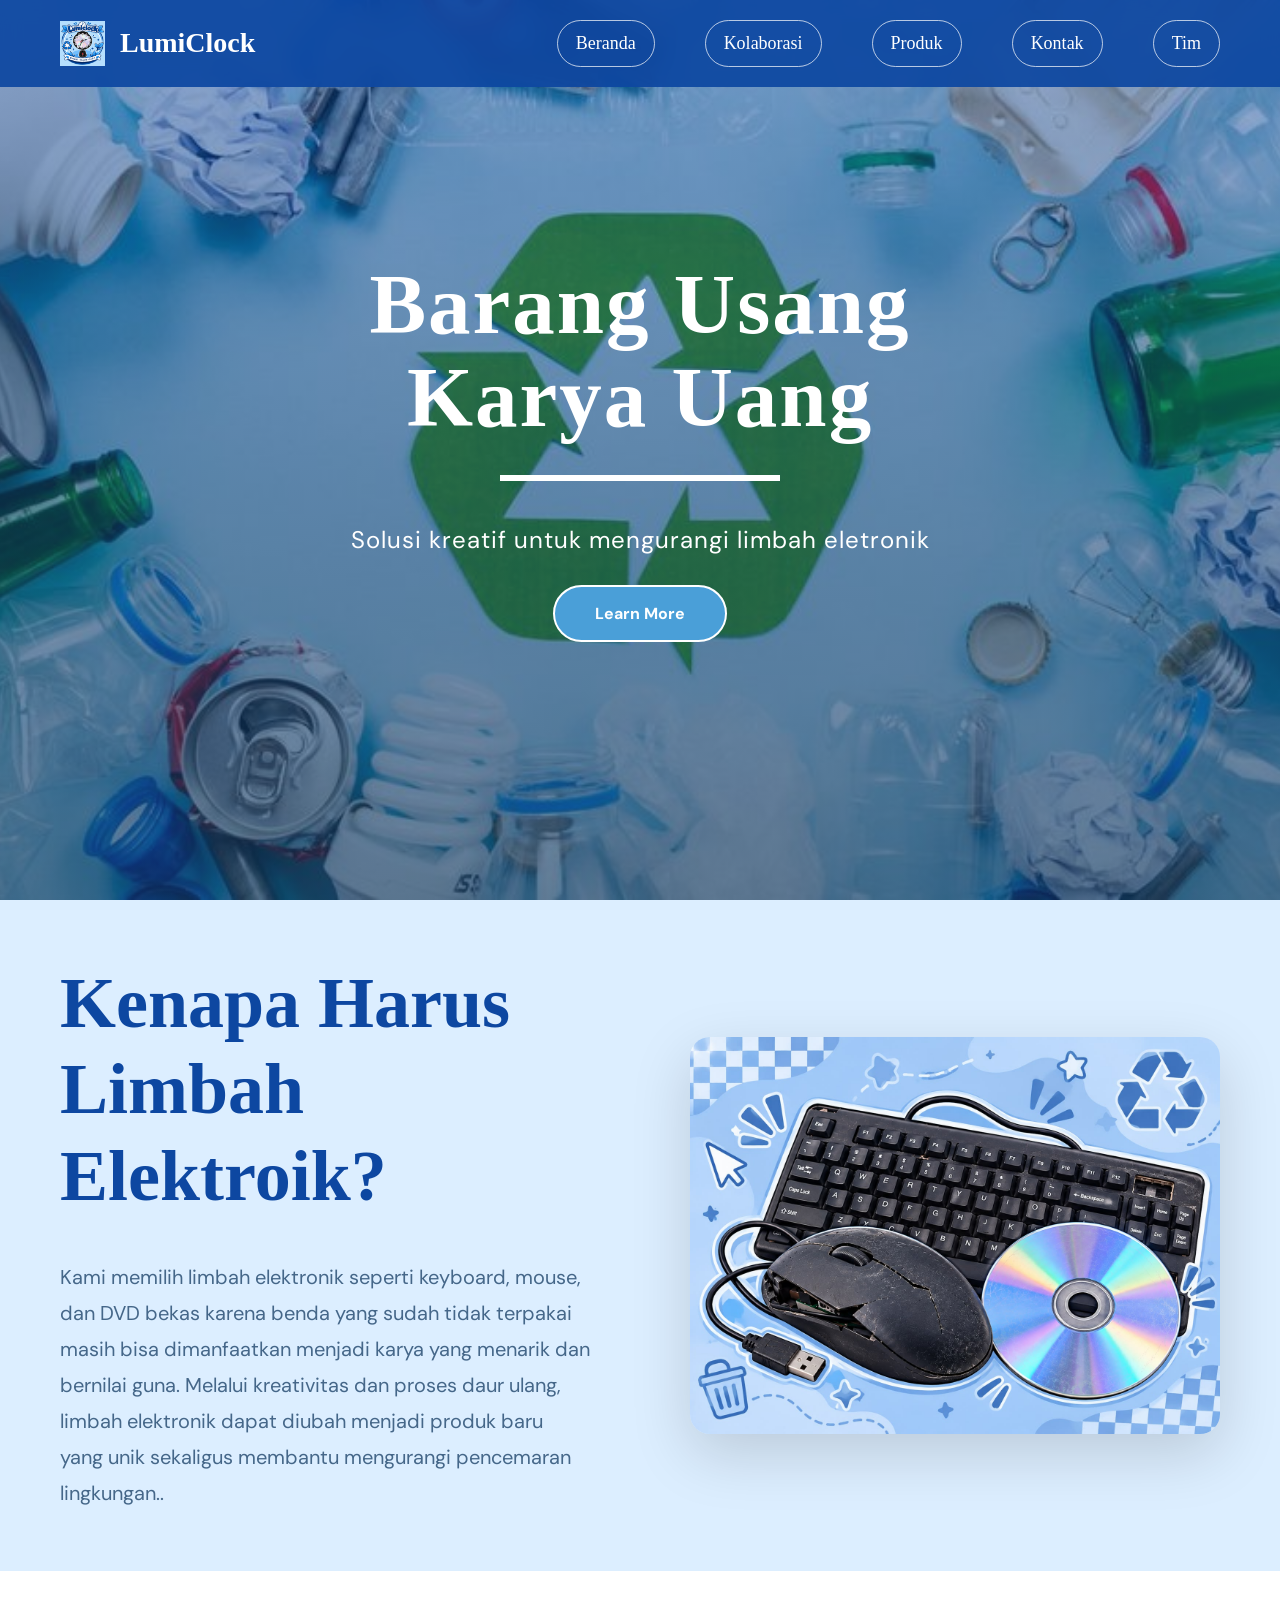
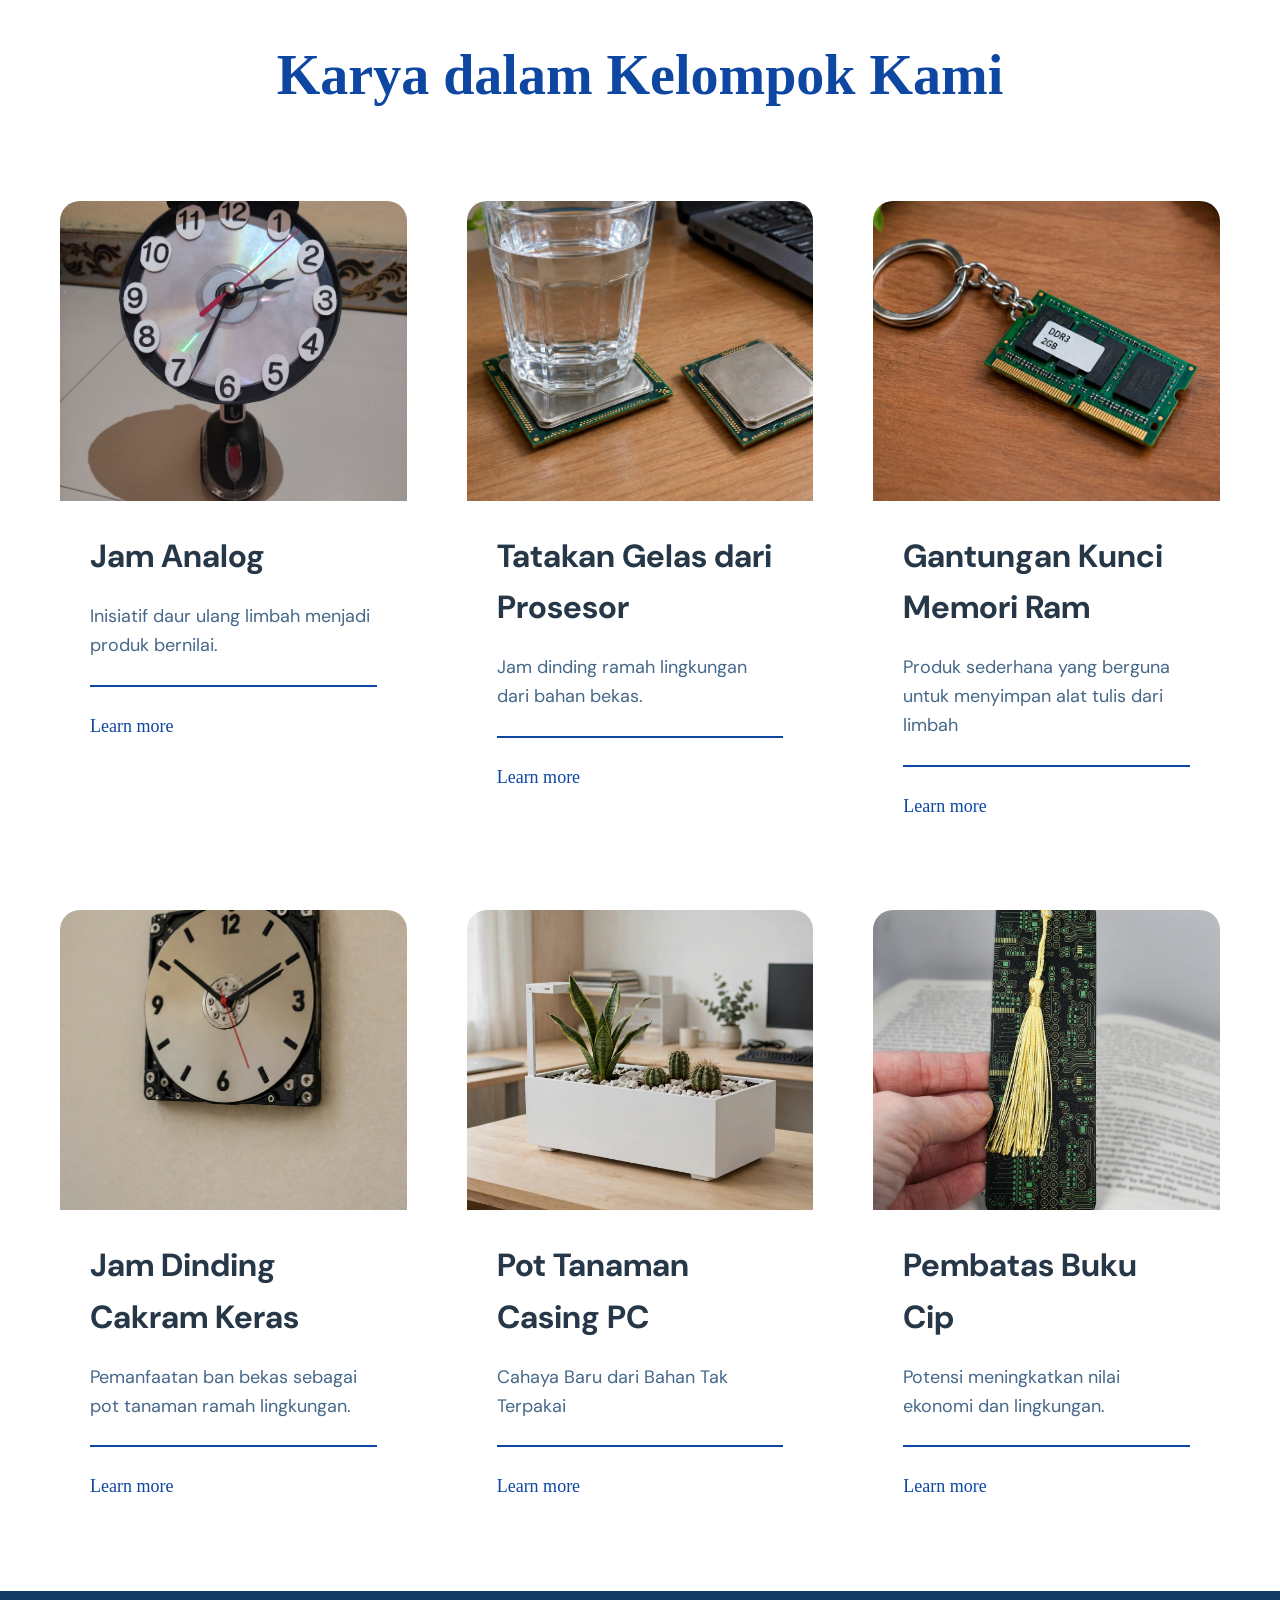
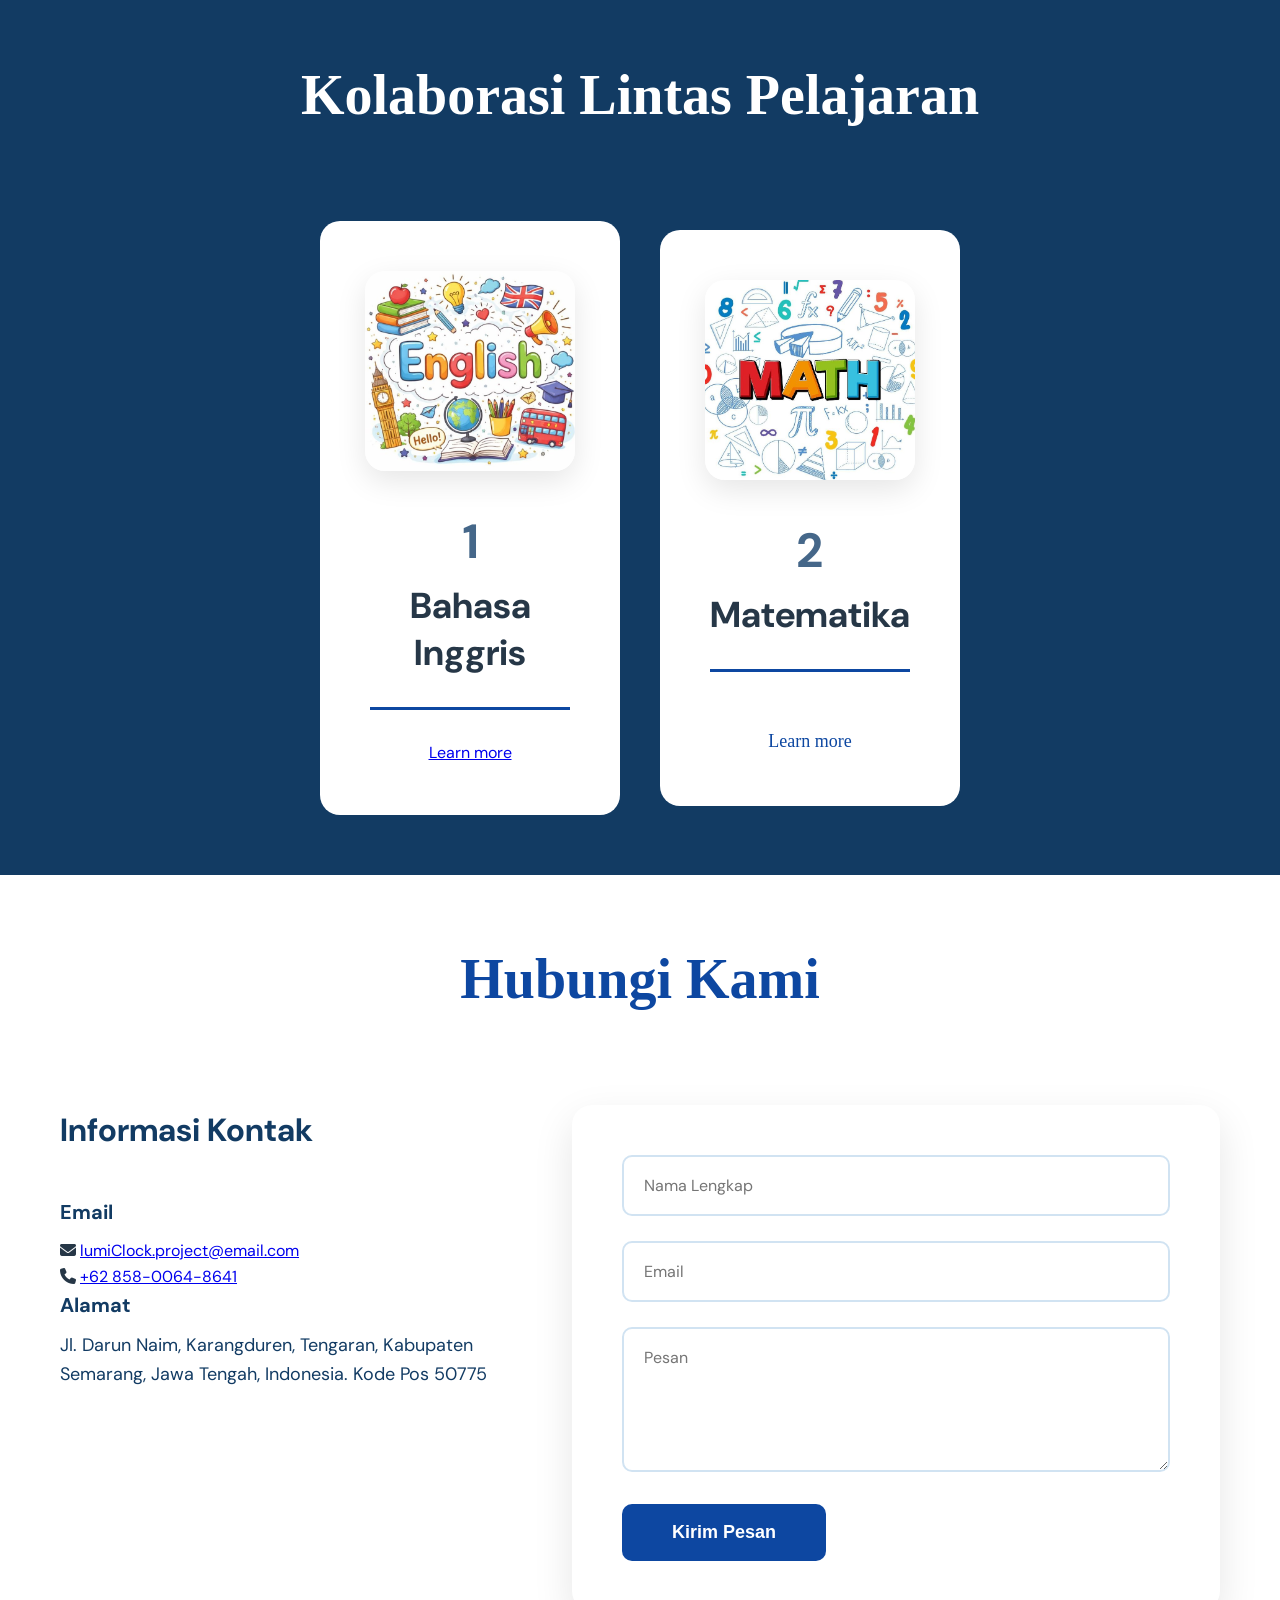
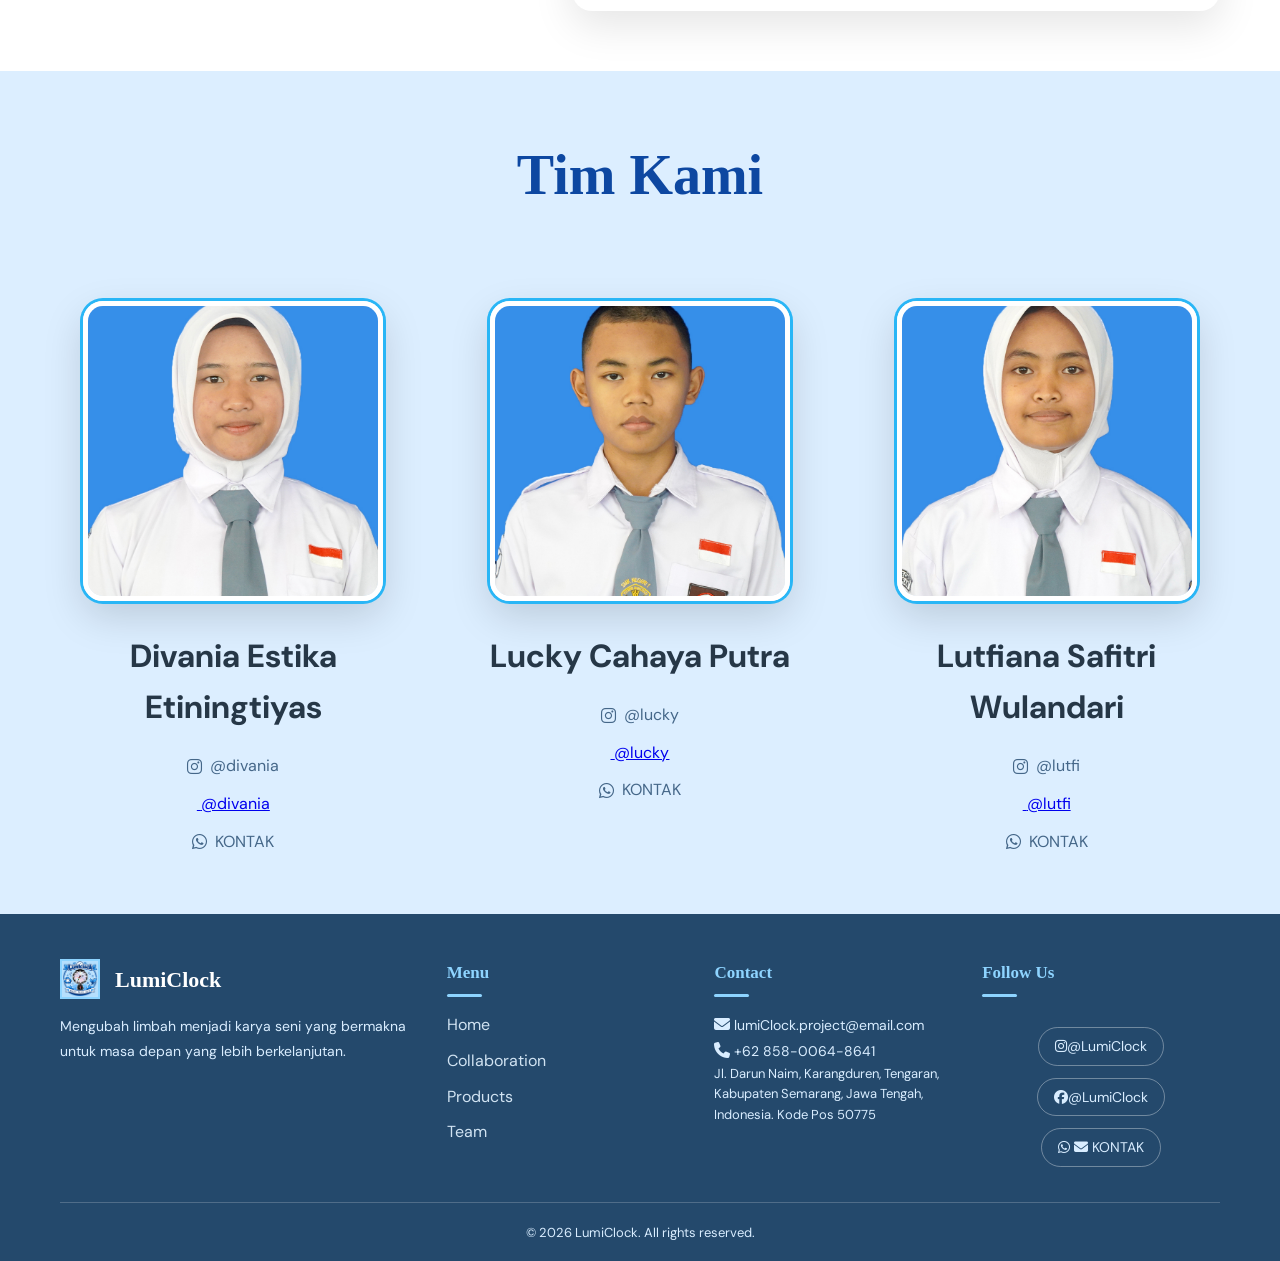
<file: index.html>
<!DOCTYPE html>
<html lang="id">
<head>
    <meta charset="UTF-8">
    <meta name="viewport" content="width=device-width, initial-scale=1.0">
    <title>LumiClock - Barang Usang Karya Uang</title>
    <link rel="stylesheet" href="style.css">
</head>
<body>

    <!-- Navigation -->
     
    <nav class="navbar">
        <div class="nav-container">
            <div class="logo">
                <img src="images/logo produk.jpeg" alt="LumiClock Logo">
                <span>LumiClock</span>
            </div>
            <ul class="nav-menu">
                <li><a href="#beranda">Beranda</a></li>
                <li><a href="#kolaborasi">Kolaborasi</a></li>
                <li><a href="#produk">Produk</a></li>
                <li><a href="#kontak">Kontak</a></li>
                <li><a href="#tim">Tim</a></li>
            </ul>
        </div>
    </nav>

    <!-- Hero Section -->            

<section class="hero" id="beranda">
<div class="hero-content">
        <h1>Barang Usang<br>Karya Uang</h1>
        <div class="hero-underline"></div>
        <p class="hero-subtitle">Solusi kreatif untuk mengurangi limbah eletronik</p><br>

        <p><a href="materi.html" class="btn">Learn More</a></p>
        </div>
    </section>

    <!-- Why Section -->
    <section class="why-section">
        <div class="container">
            <div class="why-content">
                <div class="why-text">
                    <h2>Kenapa Harus<br>Limbah<br>Elektroik?</h2>
                    <p>Kami memilih limbah elektronik seperti keyboard, mouse, dan DVD bekas karena benda yang sudah tidak terpakai masih bisa dimanfaatkan menjadi karya yang menarik dan bernilai guna. Melalui kreativitas dan proses daur ulang, limbah elektronik dapat diubah menjadi produk baru yang unik sekaligus membantu mengurangi pencemaran lingkungan..</p>
                </div>
                <div class="why-image">
                    <img src="images/limbah.jpeg" alt="Limbah Elektronik">
                </div>
            </div>
        </div>
    </section>

     <!-- Products Section -->
    <section class="products-section" id="produk">
        <div class="container">
            <h2 class="section-title">Karya dalam Kelompok Kami</h2>
            <div class="products-grid">
                <div class="product-card">
                    <div class="product-image">
                        <img src="images/JAM ANALOG.jpeg" alt="Jam Analog">
                    </div>
                    <h3>Jam Analog</h3>
                    <p>Inisiatif daur ulang limbah menjadi produk bernilai.</p>
                    <div class="product-underline"></div>
                    <a href="jam analog.html" class="learn-more">Learn more</a>
                </div>
                <div class="product-card">
                    <div class="product-image">
                        <img src="images/TATAKAN GELAS.jpeg" alt="Tatakan Gelas">
                    </div>
                    <h3>Tatakan Gelas dari Prosesor</h3>
                    <p>Jam dinding ramah lingkungan dari bahan bekas.</p>
                    <div class="product-underline"></div>
                    <a href="tatakan gelas.html" class="learn-more">Learn more</a>
                </div>
                <div class="product-card">
                    <div class="product-image">
                        <img src="images/GANTUNGAN KUNCI.jpeg" alt="Gantungan Kunci Mmemori RAM">
                    </div>
                    <h3>Gantungan Kunci Memori Ram</h3>
                    <p>Produk sederhana yang berguna untuk menyimpan alat tulis dari limbah</p>
                    <div class="product-underline"></div>
                    <a href="gantungan kunci.html" class="learn-more" >Learn more</a>
                </div>
                <div class="product-card">
                    <div class="product-image">
                        <img src="images/JAMM  DINDING.jpeg" alt="Jam Dinding Cakram Keras">
                    </div>
                    <h3>Jam Dinding Cakram Keras</h3>
                    <p>Pemanfaatan ban bekas sebagai pot tanaman ramah lingkungan.</p>
                    <div class="product-underline"></div>
                    <a href="jam dinding.html" class="learn-more">Learn more</a>
                </div>
                <div class="product-card">
                    <div class="product-image">
                        <img src="images/POT TANAMAN.jpeg" alt="Pot Tanaman Casing PC">
                    </div>
                    <h3>Pot Tanaman Casing PC</h3>
                    <p>Cahaya Baru dari Bahan Tak Terpakai</p>
                    <div class="product-underline"></div>
                    <a href="pot tanaman.html" class="learn-more">Learn more</a>
                </div>

                <div class="product-card">
                    <div class="product-image">
                        <img src="images/pembatas buku chip.jpeg" alt="Pembatas Buku Cip">
                    </div>
                    <h3>Pembatas Buku Cip</h3>
                    <p>Potensi meningkatkan nilai ekonomi dan lingkungan.</p>
                    <div class="product-underline"></div>
                    <a href="pembatas buku.html" class="learn-more">Learn more</a>
                </div>
            </div>
        </div>
    </section>


    <!-- Collaboration Section -->
    <section class="collaboration-section" id="kolaborasi">
        <div class="container">
            <h2 class="section-title">Kolaborasi Lintas Pelajaran</h2>
            <div class="collaboration-grid">
                     
                <div class="collab-card">
                    <div class="collab-icon">
                        <img src="images/bahasa inggris.jpg" alt="Bahasa Inggris">
                    </div>
                    <h3><span class="number">1</span> Bahasa<br>Inggris</h3>
                    <div class="collab-underline"></div>
                    <a href="bahasa inggris.html" learn-more>Learn more</a>
                </div>

                <div class="collab-card">
                    <div class="collab-icon">
                        <img src="images/logo matematika.jpg" alt="Matematika">
                    </div>
                    <h3><span class="number">2</span> Matematika</h3>
                    <div class="collab-underline"></div><br>
                    <a href="matematika.html" class="learn-more">Learn more</a><br>
                </div>
            </div>
        </div>
    </section>

   
    <!-- Contact Section -->
    <section class="contact-section" id="kontak">
        <div class="container">
            <h2 class="section-title">Hubungi Kami</h2>
            <div class="contact-content">
                <div class="contact-info">
                    <h3>Informasi Kontak</h3>
                    <div class="info-item">
                        <h4>Email</h4>
                         <div class="contact-item">
                <i class="fa-solid fa-envelope"></i>
                <a href="mailto:lumiClock.project@email.com">
                    lumiClock.project@email.com
                </a>
            </div>

            <div class="contact-item">
                <i class="fa-solid fa-phone"></i>
                <a href="tel:+62 858-0064-8641">
                    +62 858-0064-8641
                </a>
            </div>
        
                        <h4>Alamat</h4>
                        <p>Jl. Darun Naim, Karangduren, Tengaran, Kabupaten Semarang, Jawa Tengah, Indonesia. Kode Pos 50775</p>
                    </div>
                </div>

                
                <div class="contact-form">
                    <form>
                        <div class="form-group">
                            <input type="text" placeholder="Nama Lengkap" required>
                        </div>
                        <div class="form-group">
                            <input type="email" placeholder="Email" required>
                        </div>
                        <div class="form-group">
                            <textarea placeholder="Pesan" rows="5" required></textarea>
                        </div>
                        <button type="submit" class="btn-submit">Kirim Pesan</button>
                    </form>
                </div>
            </div>
        </div>
    </section>


 
   <!-- Team Section -->
    <section class="team-section" id="tim">
        <div class="container">
            <h2 class="section-title">Tim Kami</h2>
            <div class="team-grid">
                <div class="team-card">
                    <div class="team-image">
                        <img src="images/PPLG (10).JPG" alt="Divania Estika Etiningtiyas">
                    </div>
                    <h3>Divania Estika Etiningtiyas</h3>
          <link rel="stylesheet" href="https://cdnjs.cloudflare.com/ajax/libs/font-awesome/6.5.1/css/all.min.css">
          <div class="sosmed">
            <a href="https://www.instagram.com/divaa_tys?xtok=dWRhZnltdzcya3Fh" target="_blank" class="sosmed-item">
                <i class="fa-brands fa-instagram"></i>
              <span>@divania</span>
            </a>
            <a href="https://www.facebook.com/share/1EH5o3qhyA/">

              <i class="fab vi.facebook"></i> <span>@divania</span><br>
            </a>
           <a href="https://wa.me/082322946203" class="sosmed-item">
    <i class="fa-brands fa-whatsapp"></i>
    <span>KONTAK</span>
</a>
                </div>
                </div>


                <div class="team-card">
                    <div class="team-image">
                        <img src="images/PPLG (20).JPG" alt="Lucky Cahaya Putra">
                    </div>
                    <h3>Lucky Cahaya Putra</h3>
                   <link rel="stylesheet" href="https://cdnjs.cloudflare.com/ajax/libs/font-awesome/6.5.1/css/all.min.css">
          <div class="sosmed">
            <a href="https://www.instagram.com/lace_ky?srtk=NGhic2dpZ2Y5dnlt" target="_blank" class="sosmed-item">
             <i class="fa-brands fa-instagram"></i>
          <span>@lucky</span>
             </a>
            <a href="https://www.facebook.com/share/1KVHvXNcz6/">

              <i class="fab vi.facebook"></i> <span>@lucky</span><br>
            </a>
            <a href="https://wa.me/6085875242914" class="sosmed-item">
               <i class="fa-brands fa-whatsapp"></i>
                <span>KONTAK</span>
            </a>
                </div>
                </div>


                
                <div class="team-card">
                    <div class="team-image">
                        <img src="images/PPLG (22).JPG" alt="Lutfiana Safitri Wulandari">
                    </div>
                    <h3>Lutfiana Safitri Wulandari</h3>
                   <link rel="stylesheet" href="https://cdnjs.cloudflare.com/ajax/libs/font-awesome/6.5.1/css/all.min.css">
          <div class="sosmed">
           <a href="https://www.instagram.com/cure_lutfiana?obrf=MWN4d24wbmVnMG81MA==" target="_blank" class="sosmed-item">
             <i class="fa-brands fa-instagram"></i>
              <span>@lutfi</span>
            </a>

            <a href="https://www.facebook.com/share/1JRMru8TwY/">

              <i class="fab vi.facebook"></i> <span>@lutfi</span><br>
            </a>
           <a href="https://wa.me/085800648641" class="sosmed-item">
             <i class="fa-brands fa-whatsapp"></i>
              <span>KONTAK</span>
           </a>
                </div>
                </div>
            </div>
        </div>
    </section>


        <!-- Footer -->
    <footer class="footer">
        <div class="container">
            <div class="footer-content">
                <div class="footer-section">
                    <div class="footer-logo">
                        <img src="images/logo produk.jpeg" alt="LumiClock">
                        <span>LumiClock</span>
                    </div>
                    <p>Mengubah limbah menjadi karya seni yang bermakna untuk masa depan yang lebih berkelanjutan.</p>
                </div>
                <div class="footer-section">
                    <h4>Menu</h4>
                    <ul>
                        <li><a href="index.html#beranda">Home</a></li>
                        <li><a href="index.html#kolaborasi">Collaboration</a></li>
                        <li><a href="index.html#produk">Products</a></li>
                        <li><a href="index.html#tim">Team</a></li>
                    </ul>
                </div>
                <div class="footer-section">
                    <h4>Contact</h4>
                    <ul>
                       <div class="contact-item">
                <i class="fa-solid fa-envelope"></i>
                <a href="mailto:lumiClock.project@email.com">
                    lumiClock.project@email.com
                </a>
            </div>

            <div class="contact-item">
                <i class="fa-solid fa-phone"></i>
                <a href="tel:+62 858-0064-8641">
                    +62 858-0064-8641
                </a>
            </div>
                        <li>Jl. Darun Naim, Karangduren, Tengaran, Kabupaten Semarang, Jawa Tengah, Indonesia. Kode Pos 50775</li>
                    </ul>
                </div>
                <div class="footer-section">
                    <h4>Follow Us</h4>
                    <div class="social-links">
                       <div class="sosmed">
  <a href="https://instagram.com/divania" target="_blank">
    <i class="fa-brands fa-instagram"></i><span>@LumiClock</span>
  </a>
  <a href="https://facebook.com/divania" target="_blank">
    <i class="fa-brands fa-facebook"></i><span>@LumiClock</span>
  </a>
  <a href="https://wa.me/082322946203" target="_blank">
    <i class="fa-brands fa-whatsapp"></i>
    <i class="fa-solid fa-envelope"></i>
    <span>KONTAK</span>
  </a>
</div>
                    </div>
                </div>
            </div>
            <div class="footer-bottom">
                <p>&copy; 2026 LumiClock. All rights reserved.</p>
            </div>
        </div>
    </footer>

</body>
</html>
</file>
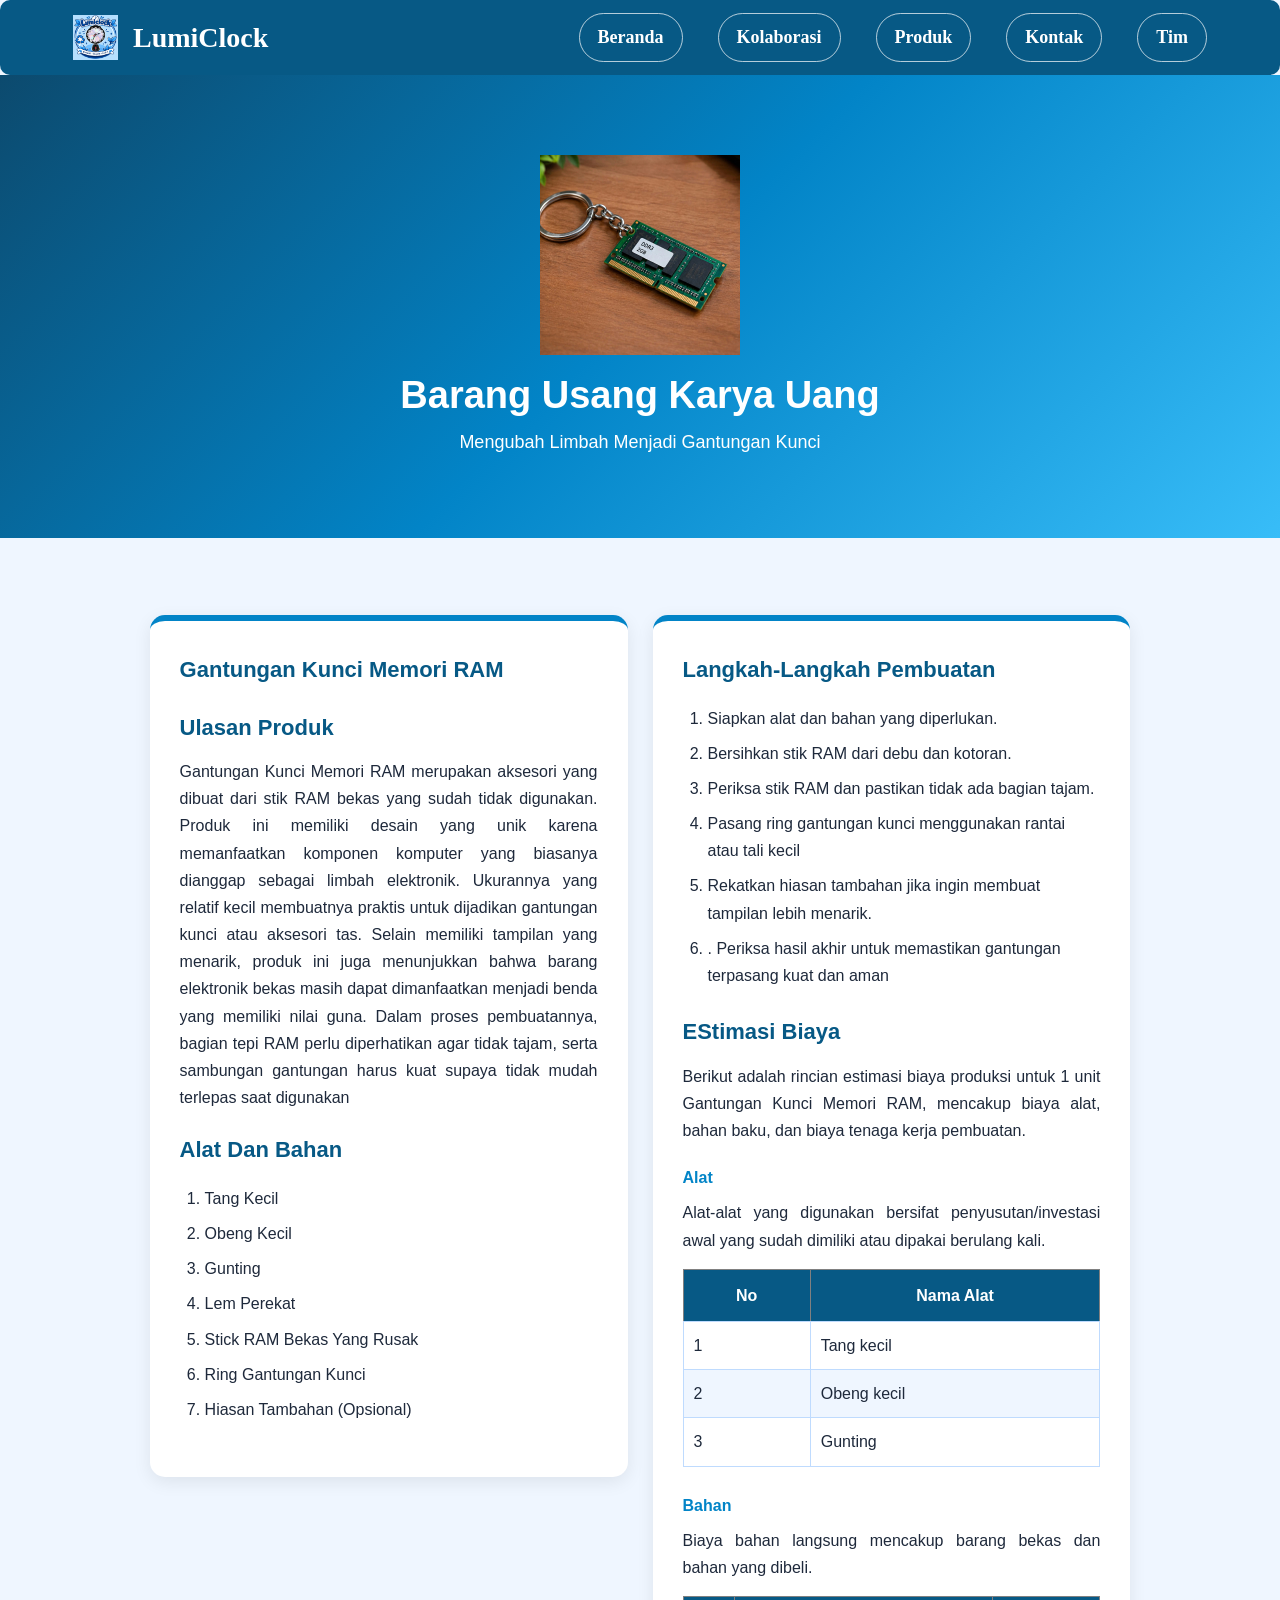
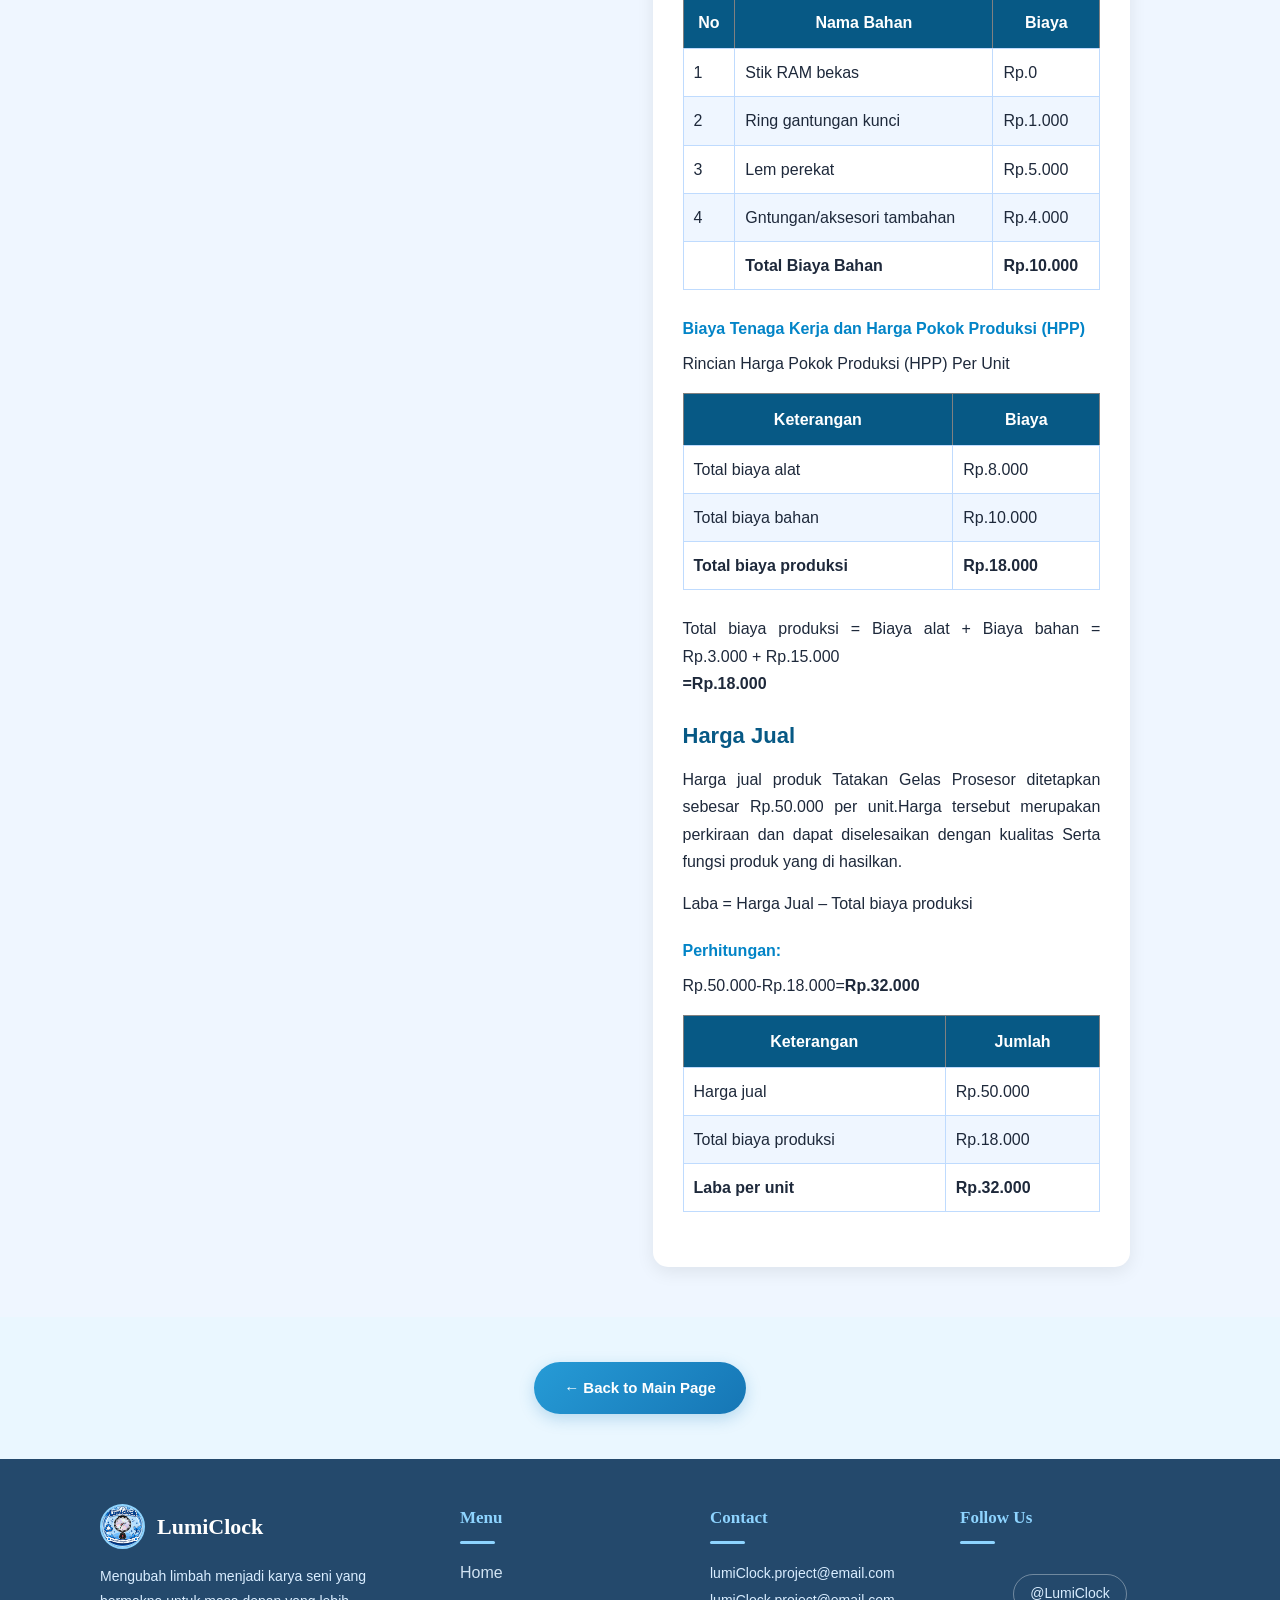
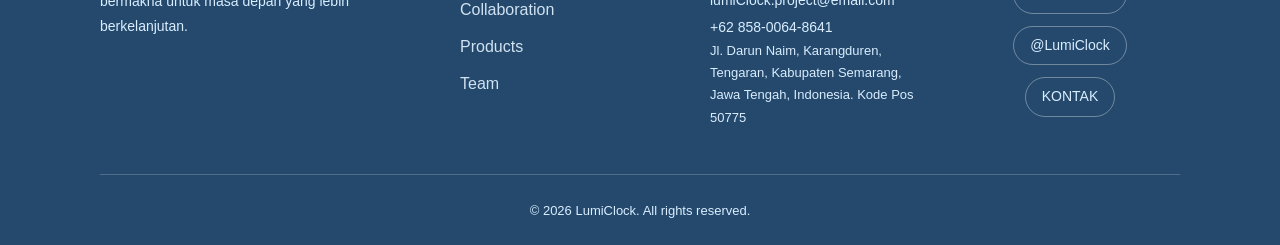
<file: gantungan kunci.html>
<!DOCTYPE html>
<html lang="en">
<head>
    <meta charset="UTF-8">
    <meta name="viewport" content="width=device-width, initial-scale=1.0">
    <title>Document</title>
    <link rel="stylesheet" href="style.css">
    <link rel="stylesheet" href="gantungankunci.css">
    
</head>
<body>
    <nav>
        <div class="nav-container">
            <div class="logo">
                <img src="images/logo produk.jpeg" alt="LumiClock Logo">
                <span>LumiClock</span>
            </div>
            <ul class="nav-menu">
                 <li><a href="index.html#beranda">Beranda</a></li>
                 <li><a href="index.html#kolaborasi">Kolaborasi</a></li>
                 <li><a href="index.html#produk">Produk</a></li>
                 <li><a href="index.html#kontak">Kontak</a></li>
                 <li><a href="index.html#tim">Tim</a></li>
            </ul>
        
    </nav>

    </header>


    <section class="hero" id="home">
    <div class="hero-content">
        <img src="images/GANTUNGAN KUNCI.jpeg" alt="jam analog"
              height="200"
              weight="300">
    
        <h2>Barang Usang Karya Uang</h2>
        <p>Mengubah Limbah Menjadi Gantungan Kunci</p>
    </div>
    </section>

    <section class="hore" id="About">
    </section>
    <br>
    <section id="service" class="service">
        <div class="container">
            <div class="dampak">
                <div class="card">
                    <h3>Gantungan Kunci Memori RAM</h3>
                    <h3>Ulasan Produk</h3>
                        <p>
                            Gantungan Kunci Memori RAM merupakan aksesori yang dibuat dari stik RAM bekas yang sudah tidak digunakan. Produk ini memiliki desain yang unik karena memanfaatkan komponen komputer yang biasanya dianggap sebagai limbah elektronik. Ukurannya yang relatif kecil membuatnya praktis untuk dijadikan gantungan kunci atau aksesori tas. Selain memiliki tampilan yang menarik, produk ini juga menunjukkan bahwa barang elektronik bekas masih dapat dimanfaatkan menjadi benda yang memiliki nilai guna. Dalam proses pembuatannya, bagian tepi RAM perlu diperhatikan agar tidak tajam, serta sambungan gantungan harus kuat supaya tidak mudah terlepas saat digunakan
                        </p>
                        <h3>Alat Dan Bahan</h3>
                        <ol>
                            <li>Tang Kecil</li>
                            <li>Obeng Kecil</li>
                            <li>Gunting</li>
                            <li>Lem Perekat</li>
                            <li>Stick RAM Bekas Yang Rusak</li>
                            <li>Ring Gantungan Kunci</li>
                            <li>Hiasan Tambahan (Opsional)</li>
                        </ol>
                </div>

                <div class="card">
                    <h3>Langkah-Langkah Pembuatan</h3>
                    <ol>
                        <li>Siapkan alat dan bahan yang diperlukan.</li>
                        <li>Bersihkan stik RAM dari debu dan kotoran.</li>
                        <li>Periksa stik RAM dan pastikan tidak ada bagian tajam.</li>
                        <li>Pasang ring gantungan kunci menggunakan rantai atau tali kecil</li>
                        <li>Rekatkan hiasan tambahan jika ingin membuat tampilan lebih menarik.</li>
                        <li>. Periksa hasil akhir untuk memastikan gantungan terpasang kuat dan aman</li>
                    </ol>
                        
                    <h3>EStimasi Biaya</h3>
                        <p>
                          Berikut adalah rincian estimasi biaya produksi untuk 1 unit Gantungan Kunci Memori RAM, mencakup biaya alat, bahan baku, dan  biaya tenaga kerja pembuatan.
                        </p>       

                    <h4>Alat</h4>
                        <p>
                           Alat-alat yang digunakan bersifat penyusutan/investasi awal yang sudah dimiliki atau dipakai berulang kali.

                        </p>

                        <!--Tabel-->

                        <table border="1">
                        <thead>
                            <th>No</th>
                            <th>Nama Alat</th>
                        </thead>
                        <tbody>
                            <tr>
                                <td>1</td>
                                <td>Tang kecil</td>
                            </tr>
                            <tr>
                                <td>2</td>
                                <td>Obeng kecil</td>
                            </tr>
                            <tr>
                                <td>3</td>
                                <td>Gunting</td>
                            </tr>
                        </tbody>
                    </table>

                    <h4>Bahan</h4>
                        <p>
                           Biaya bahan langsung mencakup barang bekas dan bahan yang dibeli.
                        </p>

                        <!--Tabel-->

                        <table border="1">
                            <thead>
                                <th>No</th>
                                <th>Nama  Bahan</th>
                                <th>Biaya</th>
                            </thead>
                            <tbody>
                                <tr>
                                    <td>1</td>
                                    <td>Stik RAM bekas</td>
                                    <td>Rp.0</td>
                                </tr>
                                <tr>
                                    <td>2</td>
                                    <td>Ring gantungan kunci</td>
                                    <td>Rp.1.000</td>
                                </tr>
                                <tr>
                                    <td>3</td>
                                    <td>Lem perekat</td>
                                    <td>Rp.5.000</td>
                                </tr>
                                <tr>
                                    <td>4</td>
                                    <td>Gntungan/aksesori tambahan</td>
                                    <td>Rp.4.000</td>
                                </tr>
                                <tr>
                                    <td></td>
                                    <td><b>Total Biaya Bahan</b></td>
                                    <td><b>Rp.10.000</b></td>
                                </tr>
                            </tbody>
                        </table>

                    <h4>Biaya Tenaga Kerja dan Harga Pokok Produksi (HPP)</h4>
                        <p>
                            Rincian Harga Pokok Produksi (HPP) Per Unit
                        </p>

                        <!--Tabel-->

                        <table border="1">
                            <thead>
                                <th>Keterangan</th>
                                <th>Biaya</th>
                            </thead>
                            <tbody>
                                <tr>
                                    <td>Total biaya alat</td>
                                    <td>Rp.8.000</td>
                                </tr>
                                <tr>
                                    <td>Total biaya bahan</td>
                                    <td>Rp.10.000</td>
                                </tr>
                                <tr>
                                    <td><b>Total biaya produksi</b></td>
                                    <td><b>Rp.18.000</b></td>
                                </tr>
                            </tbody>
                        </table>
                    <p>
                        Total biaya produksi = Biaya alat + Biaya bahan = Rp.3.000 + Rp.15.000<br>
                        <strong>=Rp.18.000</strong><br>
                    </p>
                    
                    <h3>Harga Jual</h3>
                    <p>
                        Harga jual produk Tatakan Gelas Prosesor ditetapkan sebesar Rp.50.000 per unit.Harga tersebut merupakan perkiraan dan dapat diselesaikan dengan kualitas Serta fungsi produk yang di hasilkan.
                    </p>
                    <p>
                        Laba = Harga Jual – Total biaya produksi
                    </p>

                    <h4>Perhitungan:</h4>
                    <p>
                       Rp.50.000-Rp.18.000=<strong>Rp.32.000</strong>
                    </p>

                    <!--Tabel-->

                     <table border="1">
                        <thead>
                            <th>Keterangan</th>
                            <th>Jumlah</th>
                        </thead>
                        <tbody>
                            <tr>
                                <td>Harga jual</td>
                                <td>Rp.50.000</td>
                            </tr>
                            <tr>
                                <td>Total biaya produksi</td>
                                <td>Rp.18.000</td>
                            </tr>
                            <tr>
                                <td><b>Laba per unit</b></td>
                                <td><b>Rp.32.000</b></td>
                            </tr>
                        </tbody>
                    </table>
                </div>
            </div>

        </div> 
    </section>

    <!-- Back Button -->
    <section class="back-section">
        <div class="container">
            <a href="index.html" class="btn-back">← Back to Main Page</a>
        </div>
    </section>

    
    <!-- Footer -->
    <footer class="footer">
        <div class="container">
            <div class="footer-content">
                <div class="footer-section">
                    <div class="footer-logo">
                        <img src="images/logo produk.jpeg" alt="LumiClock">
                        <span>LumiClock</span>
                    </div>
                    <p>Mengubah limbah menjadi karya seni yang bermakna untuk masa depan yang lebih berkelanjutan.</p>
                </div>
                <div class="footer-section">
                    <h4>Menu</h4>
                    <ul>
                        <li><a href="index.html#beranda">Home</a></li>
                        <li><a href="index.html#kolaborasi">Collaboration</a></li>
                        <li><a href="index.html#produk">Products</a></li>
                        <li><a href="index.html#tim">Team</a></li>
                    </ul>
                </div>
                <div class="footer-section">
                    <h4>Contact</h4>
                    <ul>
                        <div class="contact-item">
                <i class="fa-solid fa-envelope"></i>
                <a href="mailto:lumiClock.project@email.com">
                    lumiClock.project@email.com
                </a>
            </div>
                         <div class="contact-item">
                <i class="fa-solid fa-envelope"></i>
                <a href="mailto:lumiClock.project@email.com">
                    lumiClock.project@email.com
                </a>
            </div>

            <div class="contact-item">
                <i class="fa-solid fa-phone"></i>
                <a href="tel:+62 858-0064-8641">
                    +62 858-0064-8641
                </a>
            </div>
                        <li>Jl. Darun Naim, Karangduren, Tengaran, Kabupaten Semarang, Jawa Tengah, Indonesia. Kode Pos 50775</li>
                    </ul>
                </div>
                <div class="footer-section">
                    <h4>Follow Us</h4>
                    <div class="social-links">
                       <div class="sosmed">
  <a href="https://instagram.com/divania" target="_blank">
    <i class="fa-brands fa-instagram"></i><span>@LumiClock</span>
  </a>
  <a href="https://facebook.com/divania" target="_blank">
    <i class="fa-brands fa-facebook"></i><span>@LumiClock</span>
  </a>
  <a href="https://wa.me/082322946203" target="_blank">
    <i class="fa-brands fa-whatsapp"></i>
    <i class="fa-solid fa-envelope"></i>
    <span>KONTAK</span>
  </a>
</div>
                    </div>
                </div>
            </div>
            <div class="footer-bottom">
                <p>&copy; 2026 LumiClock. All rights reserved.</p>
            </div>
        </div>
    </footer>
</body>
</html>
</file>
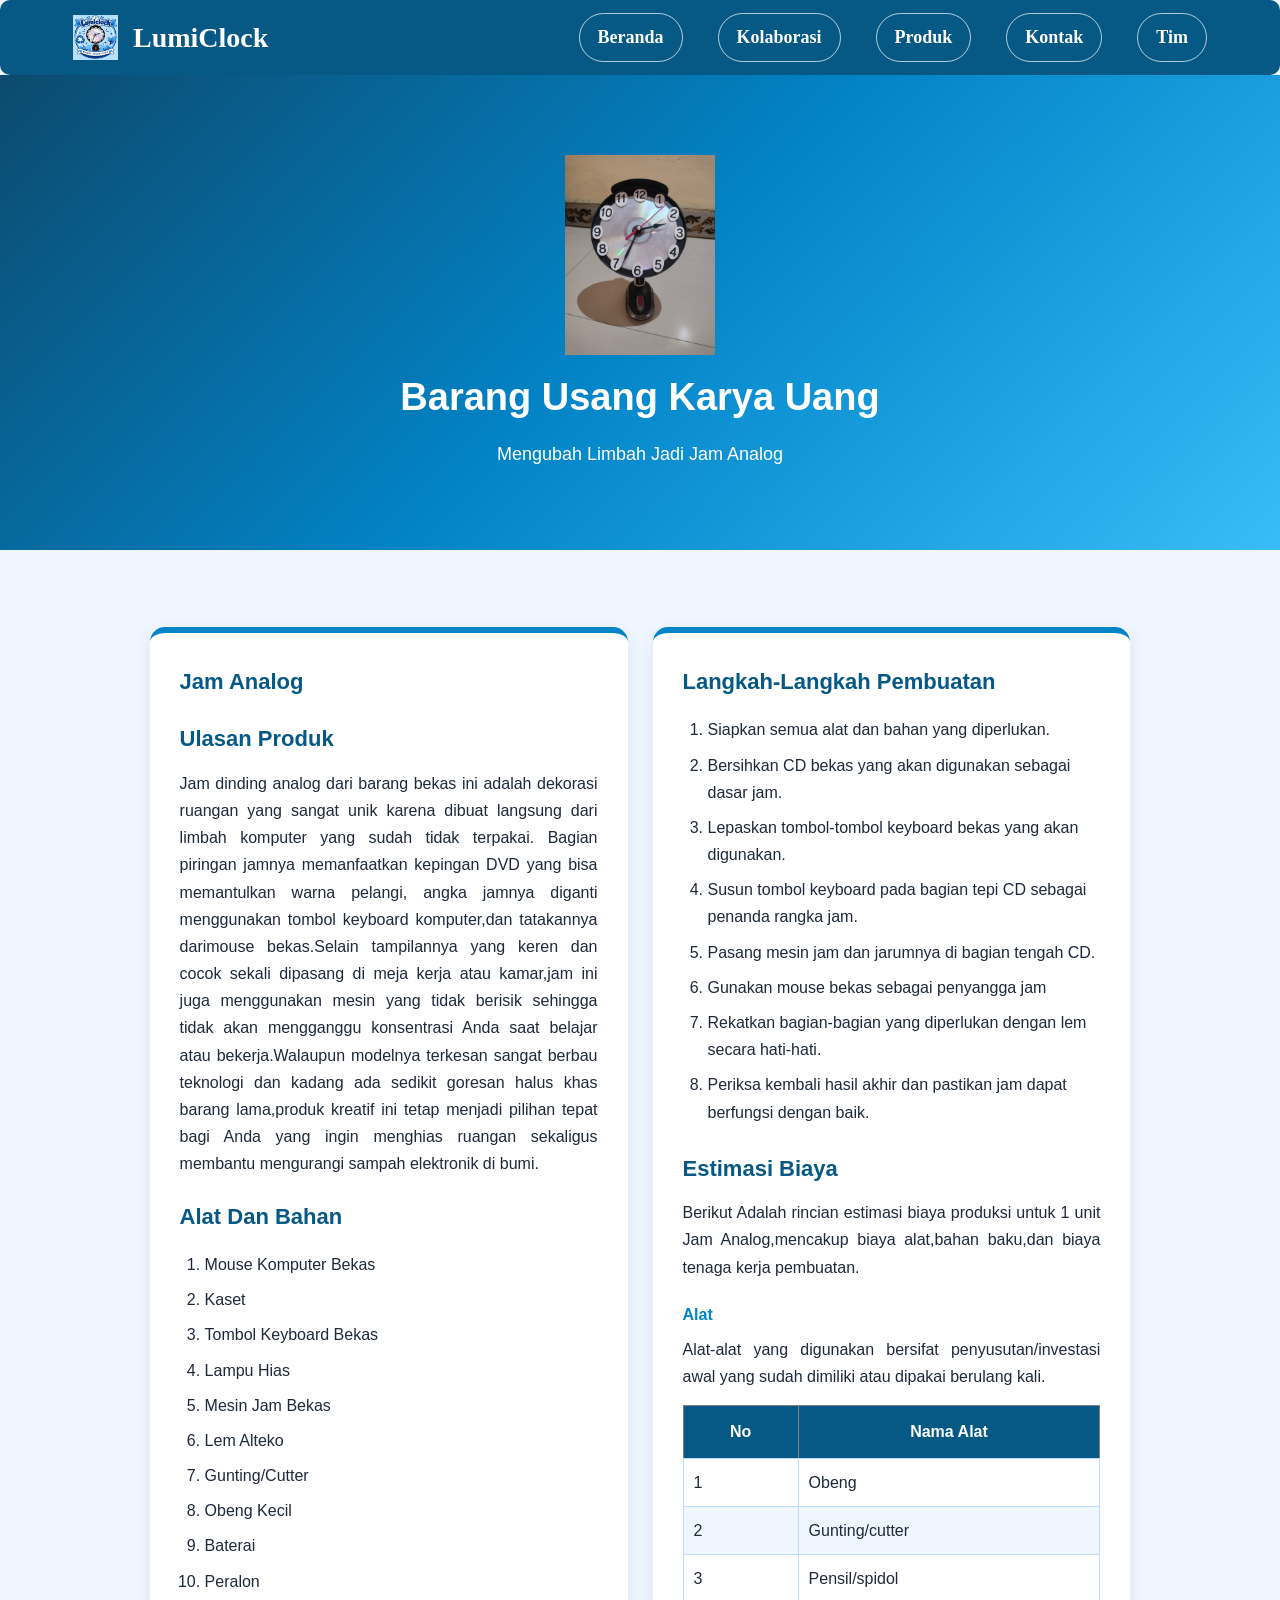
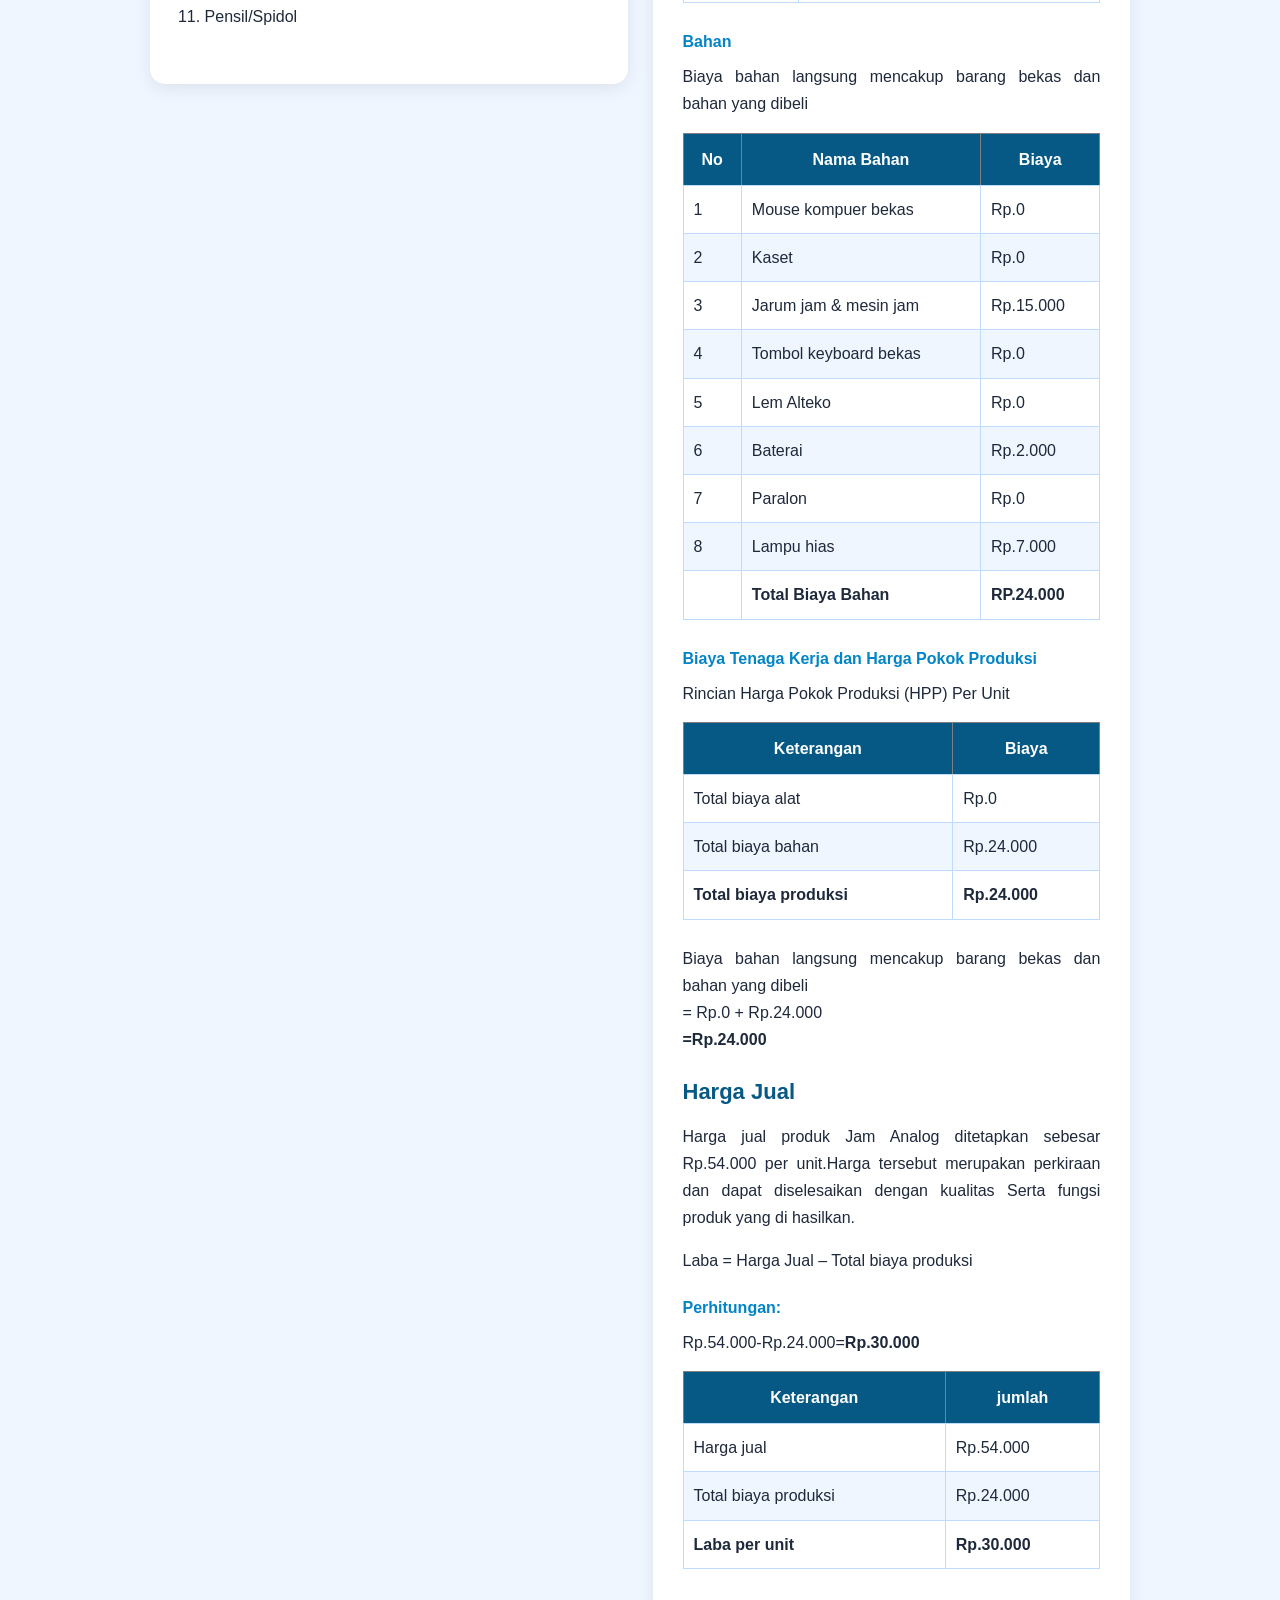
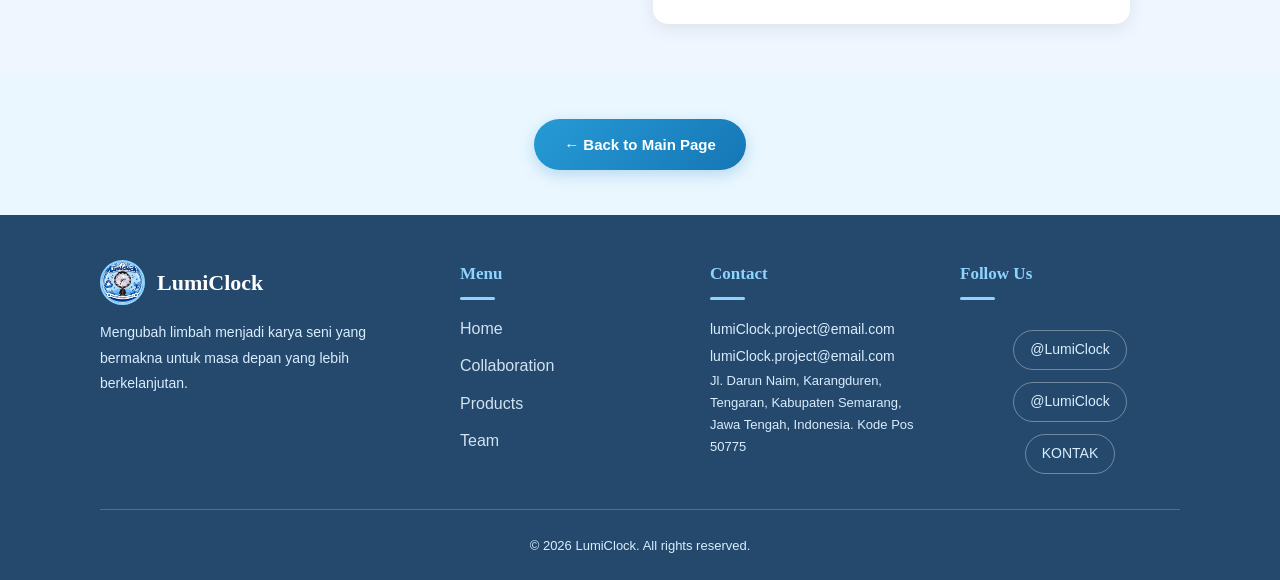
<file: jam analog.html>
<!DOCTYPE html>
<html lang="en">
<head>
    <meta charset="UTF-8">
    <meta name="viewport" content="width=device-width, initial-scale=1.0">
    <title>Document</title>
    <link rel="stylesheet" href="style.css">
    <link rel="stylesheet" href="jamanalog.css">
</head>
<body>
    <nav>
        <div class="nav-container">
            <div class="logo">
                <img src="images/logo produk.jpeg" alt="LumiClock Logo">
                <span>LumiClock</span>
            </div>
            <ul class="nav-menu">
                 <li><a href="index.html#beranda">Beranda</a></li>
                 <li><a href="index.html#kolaborasi">Kolaborasi</a></li>
                 <li><a href="index.html#produk">Produk</a></li>
                 <li><a href="index.html#kontak">Kontak</a></li>
                 <li><a href="index.html#tim">Tim</a></li>
            </ul>
        
    </nav>

    </header>

    <section class="hero" id="home">
        <img src="images/JAM ANALOG.jpeg" alt="jam analog"
              height="200"
              weight="300">

        <h2>Barang Usang Karya Uang</h2>
        <p>Mengubah Limbah Jadi Jam Analog</p>

    </section>

    <br>
    <section id="service" class="service">
        <div class="container">
            <div class="dampak">
                <div class="card">
                    <h3>Jam Analog</h3>
                    <h3>Ulasan Produk</h3>
                        <p>
                            Jam dinding analog dari barang bekas ini adalah dekorasi ruangan yang sangat unik karena dibuat langsung dari limbah komputer yang sudah tidak terpakai. Bagian piringan jamnya memanfaatkan kepingan DVD yang bisa memantulkan warna pelangi, angka jamnya diganti menggunakan tombol keyboard komputer,dan tatakannya darimouse bekas.Selain tampilannya yang keren dan cocok sekali dipasang di meja kerja atau kamar,jam ini juga menggunakan mesin yang tidak berisik sehingga tidak akan mengganggu konsentrasi Anda saat belajar atau bekerja.Walaupun modelnya terkesan sangat berbau teknologi dan kadang ada sedikit goresan halus khas barang lama,produk kreatif ini tetap menjadi pilihan tepat bagi Anda yang ingin menghias ruangan sekaligus membantu mengurangi sampah elektronik di bumi.
                        </p>
                        <h3>Alat Dan Bahan</h3>
                        <ol>
                            <li>Mouse Komputer Bekas</li>
                            <li>Kaset</li>
                            <li>Tombol Keyboard Bekas</li>
                            <li>Lampu Hias</li>
                            <li>Mesin Jam Bekas</li>
                            <li>Lem Alteko</li>
                            <li>Gunting/Cutter</li>
                            <li>Obeng Kecil</li>
                            <li>Baterai</li>
                            <li>Peralon</li>
                            <li>Pensil/Spidol</li>
                        </ol>
                </div>

                <div class="card">
                    <h3>Langkah-Langkah Pembuatan</h3>
                    <ol>
                        <li>Siapkan semua alat dan bahan yang diperlukan.</li>
                        <li>Bersihkan CD bekas yang akan digunakan sebagai dasar jam.</li>
                        <li>Lepaskan tombol-tombol keyboard bekas yang akan digunakan.</li>
                        <li>Susun tombol keyboard pada bagian tepi CD sebagai penanda rangka jam.</li>
                        <li>Pasang mesin jam dan jarumnya di bagian tengah CD.</li>
                        <li>Gunakan mouse bekas sebagai penyangga jam</li>
                        <li>Rekatkan bagian-bagian yang diperlukan dengan lem secara hati-hati.
                        </li>
                        <li>Periksa kembali hasil akhir dan pastikan jam dapat 
                            berfungsi dengan baik.</li>
                    </ol>
                        
                    <h3>Estimasi Biaya</h3>
                        <p>
                            Berikut Adalah rincian estimasi biaya produksi untuk 1 unit Jam Analog,mencakup biaya alat,bahan baku,dan biaya tenaga kerja pembuatan.   
                        </p>

                    <h4>Alat</h4>
                        <p>
                           Alat-alat yang digunakan bersifat penyusutan/investasi awal yang sudah dimiliki atau dipakai berulang kali.
                        </p>

                        <!--Tabel-->

                        <table border="1">
                            <thead>
                                <th>No</th>
                                <th>Nama Alat</th>
                            </thead>
                            <tbody>
                                <tr> 
                                    <td>1</td>
                                    <td>Obeng</td>
                                </tr>
                                <tr>
                                    <td>2</td>
                                    <td>Gunting/cutter</td>
                                </tr>
                                <tr>
                                    <td>3</td>
                                    <td>Pensil/spidol</td>
                                </tr>
                            </tbody>
                        </table>


                    <h4>Bahan</h4>
                        <p>
                            Biaya bahan langsung mencakup barang bekas dan bahan yang dibeli
                        </p>

                        <!--Tabel-->
                        
                         <table border="1">
                            <thead>
                                <th>No</th>
                                <th>Nama Bahan</th>
                                <th>Biaya</th>
                            </thead>

                            <tbody>
                                <tr>
                                    <td>1</td>
                                    <td>Mouse kompuer bekas</td>
                                    <td>Rp.0</td>
                                </tr>
                                <tr>
                                    <td>2</td>
                                    <td>Kaset</td>
                                    <td>Rp.0</td>
                                </tr>
                                <tr>
                                    <td>3</td>
                                    <td>Jarum jam & mesin jam</td>
                                    <td>Rp.15.000</td>
                                </tr>
                                <tr>
                                    <td>4</td>
                                    <td>Tombol keyboard bekas</td>
                                    <td>Rp.0</td>
                                </tr>
                                <tr>
                                    <td>5</td>
                                    <td>Lem Alteko</td>
                                    <td>Rp.0</td>
                                </tr>
                                <tr>
                                    <td>6</td>
                                    <td>Baterai</td>
                                    <td>Rp.2.000</td>
                                </tr>
                                <tr>
                                    <td>7</td>
                                    <td>Paralon</td>
                                    <td>Rp.0</td>
                                </tr>
                                <tr>
                                    <td>8</td>
                                    <td>Lampu hias</td>
                                    <td>Rp.7.000</td>
                                </tr>
                                <tr>
                                    <td></td>
                                    <td><b>Total Biaya Bahan</b></td>
                                    <td><b>RP.24.000</b></td>
                                </tr>
                                 
                            </tbody>
                        </table>
                    <h4>Biaya Tenaga Kerja dan Harga Pokok Produksi</h4>
                        <p>
                            Rincian Harga Pokok Produksi (HPP) Per Unit
                        </p>

                        <!--Tabel-->

                        <table border="1">
                            <thead>
                                <th>Keterangan</th>
                                <th>Biaya</th>
                            </thead>
                            <tbody>
                                <tr>
                                    <td>Total biaya alat</td>
                                    <td>Rp.0</td>
                                </tr>
                                <tr>
                                    <td>Total biaya bahan</td>
                                    <td>Rp.24.000</td>
                                </tr>
                                <tr>
                                    <td><b>Total biaya produksi</b></td>
                                    <td><b>Rp.24.000</b></td>
                                </tr>
                            </tbody>
                        </table>
                    <p>
                        Biaya bahan langsung mencakup barang bekas dan bahan yang dibeli<br>
                        = Rp.0 + Rp.24.000<br>
                        <strong>=Rp.24.000</strong><br>
                    </p>
                    
                    <h3>Harga Jual</h3>
                    <p>
                        Harga jual produk Jam Analog ditetapkan sebesar Rp.54.000 per unit.Harga tersebut merupakan perkiraan dan dapat diselesaikan dengan kualitas Serta fungsi produk yang di hasilkan.
                    </p>
                    <p>
                        Laba = Harga Jual – Total biaya produksi
                    </p>

                    <h4>Perhitungan:</h4>
                    <p>
                        Rp.54.000-Rp.24.000=<strong>Rp.30.000</strong>
                    </p>

                    <table border="1">
                        <thead>
                            <th>Keterangan</th>
                            <th>jumlah</th>
                        </thead>
                        <tbody>
                            <tr>
                                <td>Harga jual</td>
                                <td>Rp.54.000</td>
                            </tr>
                            <tr>
                                <td>Total biaya produksi</td>
                                <td>Rp.24.000</td>
                            </tr>
                            <tr>
                                <td><b>Laba per unit</b></td>
                                <td><b>Rp.30.000</b></td>
                            </tr>
                        </tbody>
                    </table>
                </div>
            </div>

        </div> 
    </section>

    <!-- Back Button -->
    <section class="back-section">
        <div class="container">
            <a href="index.html" class="btn-back">← Back to Main Page</a>
        </div>
    </section>
    
    <!-- Footer -->
    <footer class="footer">
        <div class="container">
            <div class="footer-content">
                <div class="footer-section">
                    <div class="footer-logo">
                        <img src="images/logo produk.jpeg" alt="LumiClock">
                        <span>LumiClock</span>
                    </div>
                    <p>Mengubah limbah menjadi karya seni yang bermakna untuk masa depan yang lebih berkelanjutan.</p>
                </div>
                <div class="footer-section">
                    <h4>Menu</h4>
                    <ul>
                        <li><a href="index.html#beranda">Home</a></li>
                        <li><a href="index.html#kolaborasi">Collaboration</a></li>
                        <li><a href="index.html#produk">Products</a></li>
                        <li><a href="index.html#tim">Team</a></li>
                    </ul>
                </div>
                <div class="footer-section">
                    <h4>Contact</h4>
                    <ul>
                         <div class="contact-item">
                <i class="fa-solid fa-envelope"></i>
                <a href="mailto:lumiClock.project@email.com">
                    lumiClock.project@email.com
                </a>
            </div>

            <div class="contact-item">
                 <div class="contact-item">
                <i class="fa-solid fa-envelope"></i>
                <a href="mailto:lumiClock.project@email.com">
                    lumiClock.project@email.com
                </a>
            </div>

            <div class="contact-item">
                <i class="fa-solid fa-phone"></i>
                <a href="tel:+62 858-0064-8641">
                </a>
            </div>
            </div>
                        <li>Jl. Darun Naim, Karangduren, Tengaran, Kabupaten Semarang, Jawa Tengah, Indonesia. Kode Pos 50775</li>
                    </ul>
                </div>
                <div class="footer-section">
                    <h4>Follow Us</h4>
                    <div class="social-links">
                       <div class="sosmed">
  <a href="https://instagram.com/divania" target="_blank">
    <i class="fa-brands fa-instagram"></i><span>@LumiClock</span>
  </a>
  <a href="https://facebook.com/divania" target="_blank">
    <i class="fa-brands fa-facebook"></i><span>@LumiClock</span>
  </a>
  <a href="https://wa.me/082322946203" target="_blank">
    <i class="fa-brands fa-whatsapp"></i>
    <i class="fa-solid fa-envelope"></i>
    <span>KONTAK</span>
  </a>
</div>
                    </div>
                </div>
            </div>
            <div class="footer-bottom">
                <p>&copy; 2026 LumiClock. All rights reserved.</p>
            </div>
        </div>
    </footer>
</body>
</html>
</file>
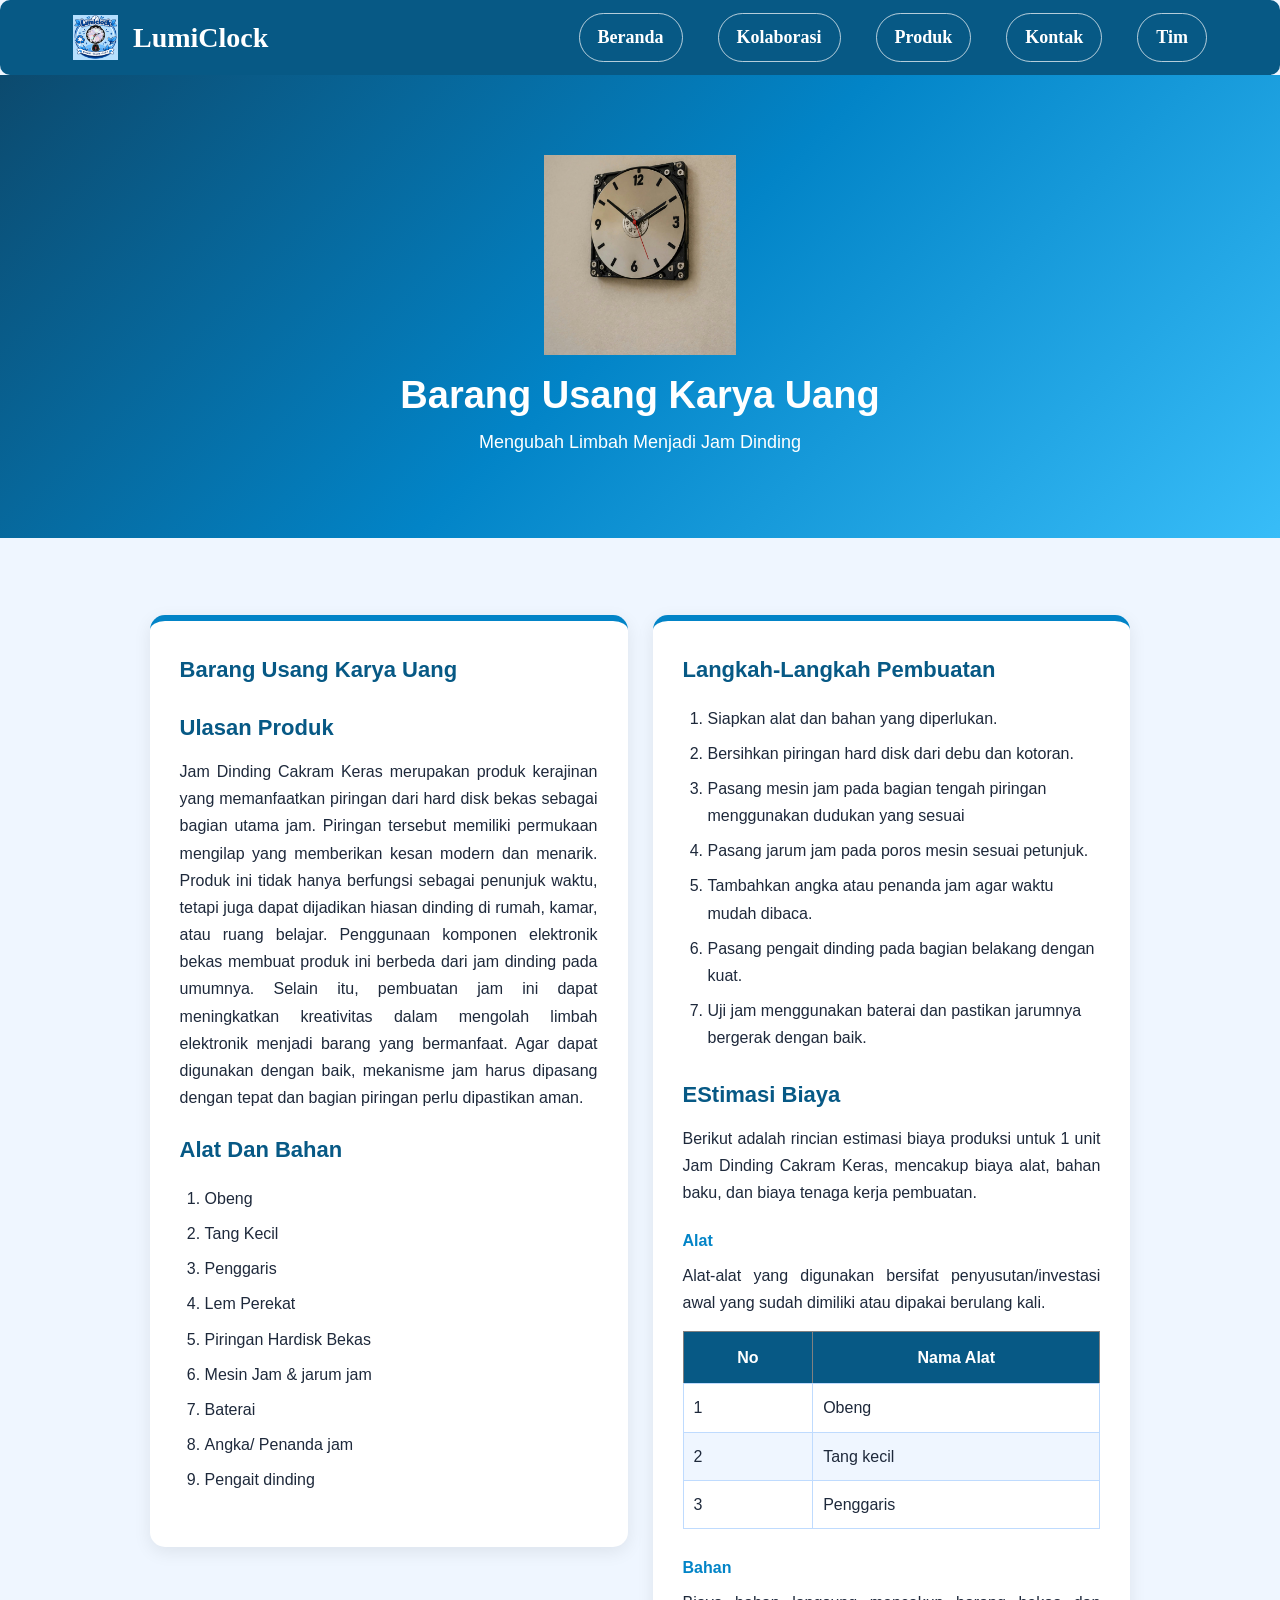
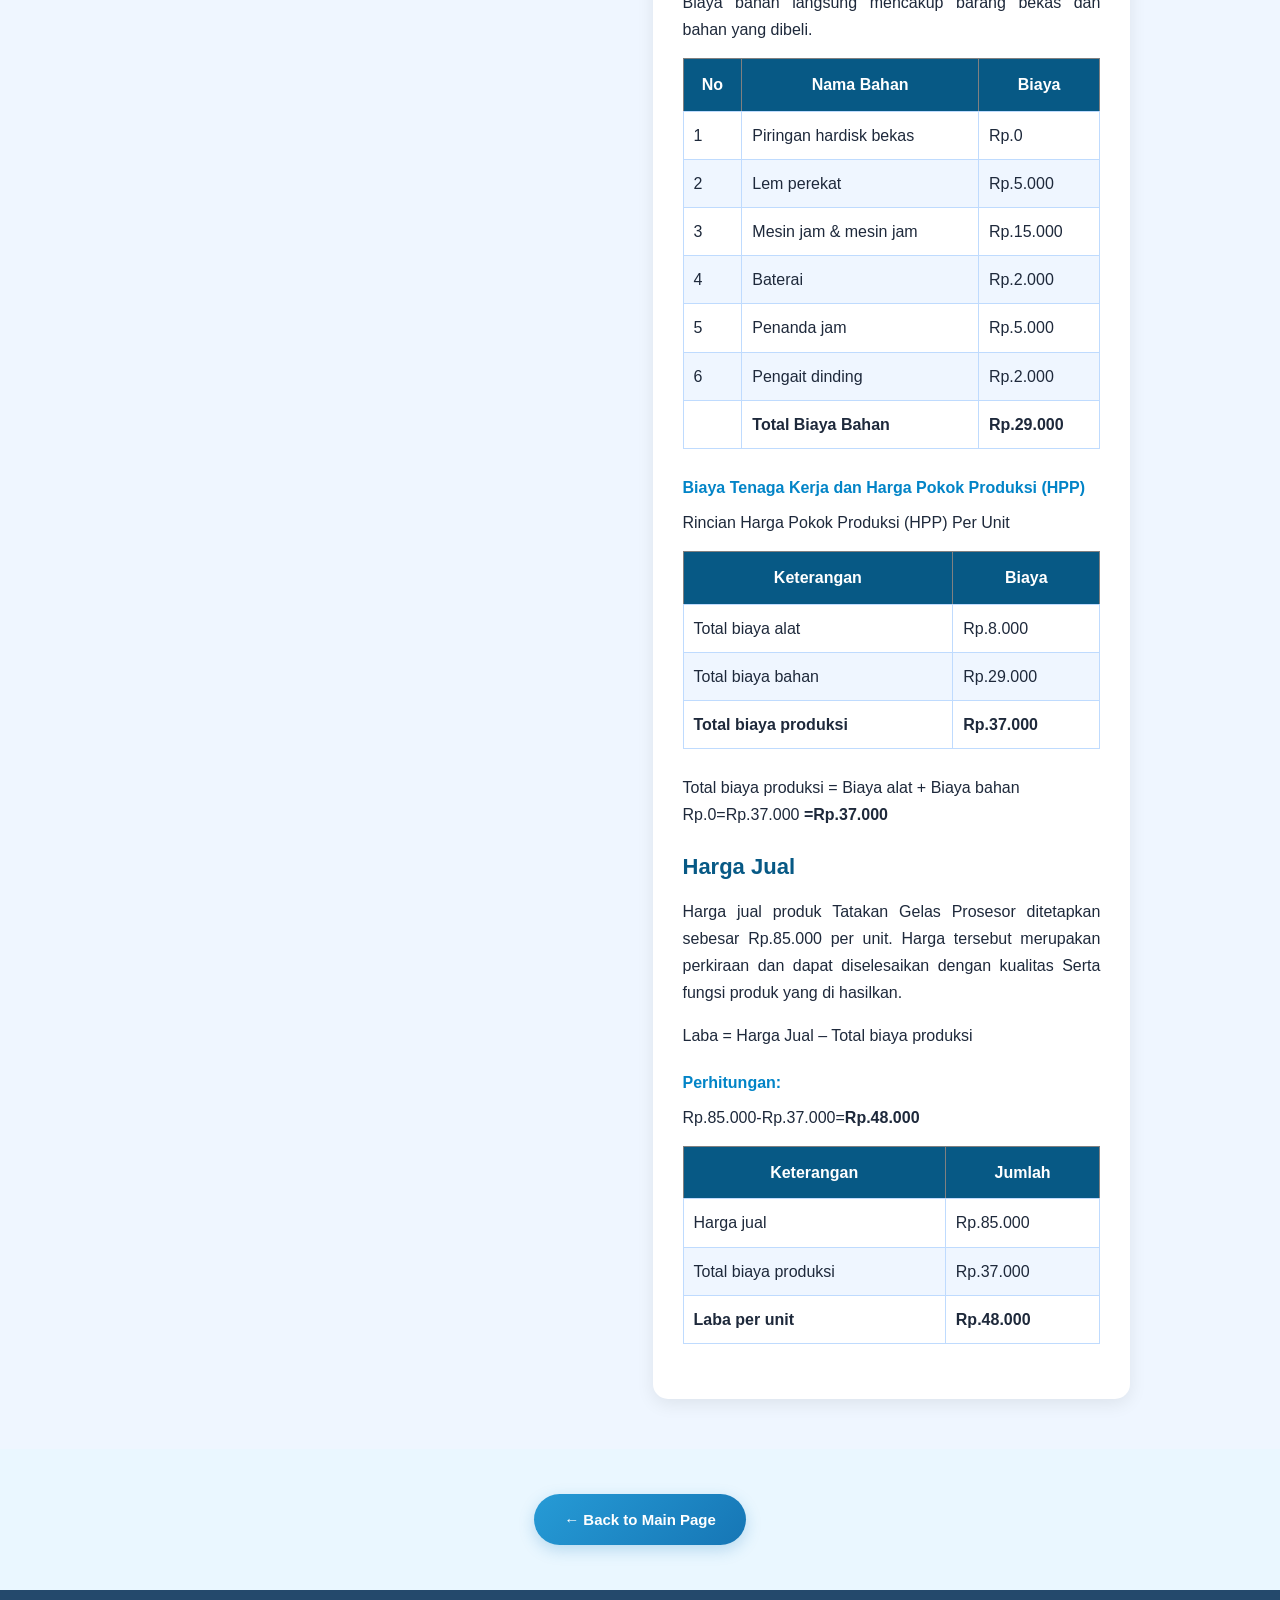
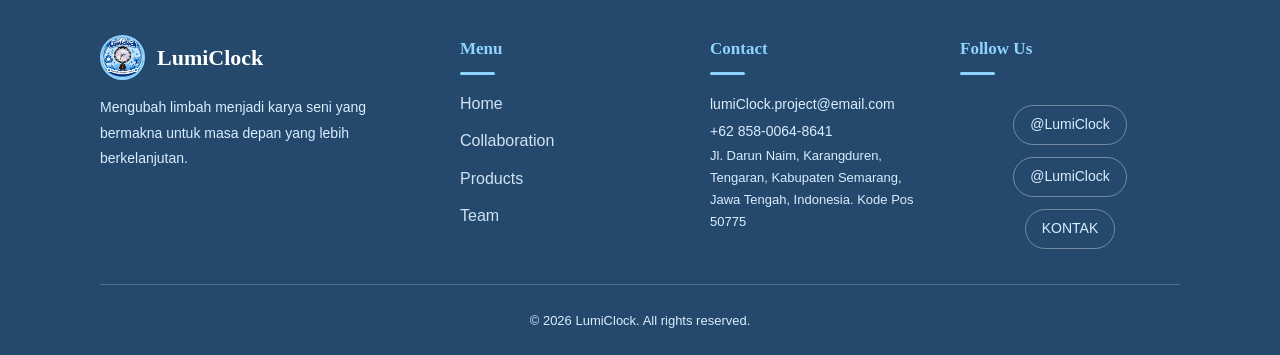
<file: jam dinding.html>
<!DOCTYPE html>
<html lang="en">
<head>
    <meta charset="UTF-8">
    <meta name="viewport" content="width=device-width, initial-scale=1.0">
    <title>Document</title>
    <link rel="stylesheet" href="style.css">
    <link rel="stylesheet" href="jamdinding.css">

</head>
<body>
         <nav>
        <div class="nav-container">
            <div class="logo">
                <img src="images/logo produk.jpeg" alt="LumiClock Logo">
                <span>LumiClock</span>
            </div>
            <ul class="nav-menu">
                 <li><a href="index.html#beranda">Beranda</a></li>
                 <li><a href="index.html#kolaborasi">Kolaborasi</a></li>
                 <li><a href="index.html#produk">Produk</a></li>
                 <li><a href="index.html#kontak">Kontak</a></li>
                 <li><a href="index.html#tim">Tim</a></li>
            </ul>
        
    </nav>

    </header>

    <section class="hero" id="home">
    <div class="hero-content">
        <img src="images/JAMM  DINDING.jpeg" alt="jam analog"
              height="200"
              weight="300">
    
        <h2>Barang Usang Karya Uang</h2>
        <p>Mengubah Limbah Menjadi Jam Dinding</p>
    </div>
    </section>
    
    <section class="hore" id="About">
    </section>
    <br>
    <section id="service" class="service">
        <div class="container">
            <div class="dampak">
                <div class="card">
                    <h3>Barang Usang Karya Uang</h3>
                    <h3>Ulasan Produk</h3>
                        <p>
                            Jam Dinding Cakram Keras merupakan produk kerajinan yang memanfaatkan piringan dari hard disk bekas sebagai bagian utama jam. Piringan tersebut memiliki permukaan mengilap yang memberikan kesan modern dan menarik. Produk ini tidak hanya berfungsi sebagai penunjuk waktu, tetapi juga dapat dijadikan hiasan dinding di rumah, kamar, atau ruang belajar. Penggunaan komponen elektronik bekas membuat produk ini berbeda dari jam dinding pada umumnya. Selain itu, pembuatan jam ini dapat meningkatkan kreativitas dalam mengolah limbah elektronik menjadi barang yang bermanfaat. Agar dapat digunakan dengan baik, mekanisme jam harus dipasang dengan tepat dan bagian piringan perlu dipastikan aman.        
                        </p>
                        <h3>Alat Dan Bahan</h3>
                        <ol>
                            <li>Obeng</li>
                            <li>Tang Kecil</li>
                            <li>Penggaris</li>
                            <li>Lem Perekat</li>
                            <li>Piringan Hardisk Bekas</li>
                            <li>Mesin Jam & jarum jam</li>
                            <li>Baterai</li>
                            <li>Angka/ Penanda jam</li>
                            <li>Pengait dinding</li>
                        </ol>
                </div>

                <div class="card">
                    <h3>Langkah-Langkah Pembuatan</h3>
                    <ol>
                        <li>Siapkan alat dan bahan yang diperlukan.</li>
                        <li>Bersihkan piringan hard disk dari debu dan kotoran.</li>
                        <li>Pasang mesin jam pada bagian tengah piringan menggunakan dudukan       
                             yang sesuai
                        </li>
                        <li>Pasang jarum jam pada poros mesin sesuai petunjuk.</li>
                        <li>Tambahkan angka atau penanda jam agar waktu mudah dibaca.</li>
                        <li>Pasang pengait dinding pada bagian belakang dengan kuat.</li>
                        <li>Uji jam menggunakan baterai dan pastikan jarumnya bergerak dengan 
                            baik.
                        </li>
                    </ol>
                        
                    <h3>EStimasi Biaya</h3>
                        <p>
                          Berikut adalah rincian estimasi biaya produksi untuk 1 unit Jam Dinding Cakram Keras, mencakup biaya alat, bahan baku, dan  biaya tenaga kerja pembuatan.

                         </p>       

                    <h4>Alat</h4>
                        <p>
                           Alat-alat yang digunakan bersifat penyusutan/investasi awal yang sudah dimiliki atau dipakai berulang kali.
                         </p>

                        <!--Tabel-->

                        <table border="1">
                        <thead>
                            <th>No</th>
                            <th>Nama Alat</th>
                        </thead>
                        <tbody>
                            <tr>
                                <td>1</td>
                                <td>Obeng</td>
                            </tr>
                            <tr>
                                <td>2</td>
                                <td>Tang kecil</td>
                            </tr>
                            <tr>
                                <td>3</td>
                                <td>Penggaris</td>
                            </tr>
                        </tbody>
                    </table>

                    <h4>Bahan</h4>
                        <p>
                           Biaya bahan langsung mencakup barang bekas dan bahan yang dibeli.
                        </p>

                        <!--Tabel-->

                        <table border="1">
                            <thead>
                                <th>No</th>
                                <th>Nama  Bahan</th>
                                <th>Biaya</th>
                            </thead>
                            <tbody>
                                <tr>
                                    <td>1</td>
                                    <td>Piringan hardisk bekas</td>
                                    <td>Rp.0</td>
                                </tr>
                                <tr>
                                    <td>2</td>
                                    <td>Lem perekat</td>
                                    <td>Rp.5.000</td>
                                </tr>
                                <tr>
                                    <td>3</td>
                                    <td>Mesin jam & mesin jam</td>
                                    <td>Rp.15.000</td>
                                </tr>
                                <tr>
                                    <td>4</td>
                                    <td>Baterai</td>
                                    <td>Rp.2.000</td>
                                </tr>
                                <tr>
                                    <td>5</td>
                                    <td>Penanda jam</td>
                                    <td>Rp.5.000</td>
                                </tr>
                                <tr>
                                    <td>6</td>
                                    <td>Pengait dinding</td>
                                    <td>Rp.2.000</td>
                                </tr>
                                <tr>
                                    <td></td>
                                    <td><b>Total Biaya Bahan</b></td>
                                    <td><b>Rp.29.000</b></td>
                                </tr>
                            </tbody>
                        </table>

                    <h4>Biaya Tenaga Kerja dan Harga Pokok Produksi (HPP)</h4>
                        <p>
                            Rincian Harga Pokok Produksi (HPP) Per Unit
                        </p>

                        <!--Tabel-->

                        <table border="1">
                            <thead>
                                <th>Keterangan</th>
                                <th>Biaya</th>
                            </thead>
                            <tbody>
                                <tr>
                                    <td>Total biaya alat</td>
                                    <td>Rp.8.000</td>
                                </tr>
                                <tr>
                                    <td>Total biaya bahan</td>
                                    <td>Rp.29.000</td>
                                </tr>
                                <tr>
                                    <td><b>Total biaya produksi</b></td>
                                    <td><b>Rp.37.000</b></td>
                                </tr>
                            </tbody>
                        </table>

                    <p>
                        Total biaya produksi = Biaya alat + Biaya bahan <br>Rp.0=Rp.37.000
                        <strong>=Rp.37.000</strong><br>
                    </p>
                    
                    <h3>Harga Jual</h3>
                    <p>
                     Harga jual produk Tatakan Gelas Prosesor ditetapkan sebesar Rp.85.000 per unit.
                    Harga tersebut merupakan perkiraan dan dapat diselesaikan dengan kualitas 
                    Serta fungsi produk yang di hasilkan.
                    </p>
                    <p>
                        Laba = Harga Jual – Total biaya produksi
                    </p>

                    <h4>Perhitungan:</h4>
                    <p>
                       Rp.85.000-Rp.37.000=<strong>Rp.48.000</strong>
                    </p>

                    <!--Tabel-->

                     <table border="1">
                        <thead>
                            <th>Keterangan</th>
                            <th>Jumlah</th>
                        </thead>
                        <tbody>
                            <tr>
                                <td>Harga jual</td>
                                <td>Rp.85.000</td>
                            </tr>
                            <tr>
                                <td>Total biaya produksi</td>
                                <td>Rp.37.000</td>
                            </tr>
                            <tr>
                                <td><b>Laba per unit</b></td>
                                <td><b>Rp.48.000</b></td>
                            </tr>
                        </tbody>
                    </table>
                </div>
            </div>

        </div> 
    </section>

    <!-- Back Button -->
    <section class="back-section">
        <div class="container">
            <a href="index.html" class="btn-back">← Back to Main Page</a>
        </div>
    </section>

    <!-- Footer -->
    <footer class="footer">
        <div class="container">
            <div class="footer-content">
                <div class="footer-section">
                    <div class="footer-logo">
                        <img src="images/logo produk.jpeg" alt="LumiClock">
                        <span>LumiClock</span>
                    </div>
                    <p>Mengubah limbah menjadi karya seni yang bermakna untuk masa depan yang lebih berkelanjutan.</p>
                </div>
                <div class="footer-section">
                    <h4>Menu</h4>
                    <ul>
                        <li><a href="index.html#beranda">Home</a></li>
                        <li><a href="index.html#kolaborasi">Collaboration</a></li>
                        <li><a href="index.html#produk">Products</a></li>
                        <li><a href="index.html#tim">Team</a></li>
                    </ul>
                </div>
                <div class="footer-section">
                    <h4>Contact</h4>
                    <ul>
                         <div class="contact-item">
                <i class="fa-solid fa-envelope"></i>
                <a href="mailto:lumiClock.project@email.com">
                    lumiClock.project@email.com
                </a>
            </div>

            <div class="contact-item">
                <i class="fa-solid fa-phone"></i>
                <a href="tel:+62 858-0064-8641">
                    +62 858-0064-8641
                </a>
            </div>
                        <li>Jl. Darun Naim, Karangduren, Tengaran, Kabupaten Semarang, Jawa Tengah, Indonesia. Kode Pos 50775</li>
                    </ul>
                </div>
                <div class="footer-section">
                    <h4>Follow Us</h4>
                    <div class="social-links">
                       <div class="sosmed">
  <a href="https://instagram.com/divania" target="_blank">
    <i class="fa-brands fa-instagram"></i><span>@LumiClock</span>
  </a>
  <a href="https://facebook.com/divania" target="_blank">
    <i class="fa-brands fa-facebook"></i><span>@LumiClock</span>
  </a>
  <a href="https://wa.me/082322946203" target="_blank">
    <i class="fa-brands fa-whatsapp"></i>
    <i class="fa-solid fa-envelope"></i>
    <span>KONTAK</span>
  </a>
</div>
                    </div>
                </div>
            </div>
            <div class="footer-bottom">
                <p>&copy; 2026 LumiClock. All rights reserved.</p>
            </div>
        </div>
    </footer>
</body>
</html>
</file>
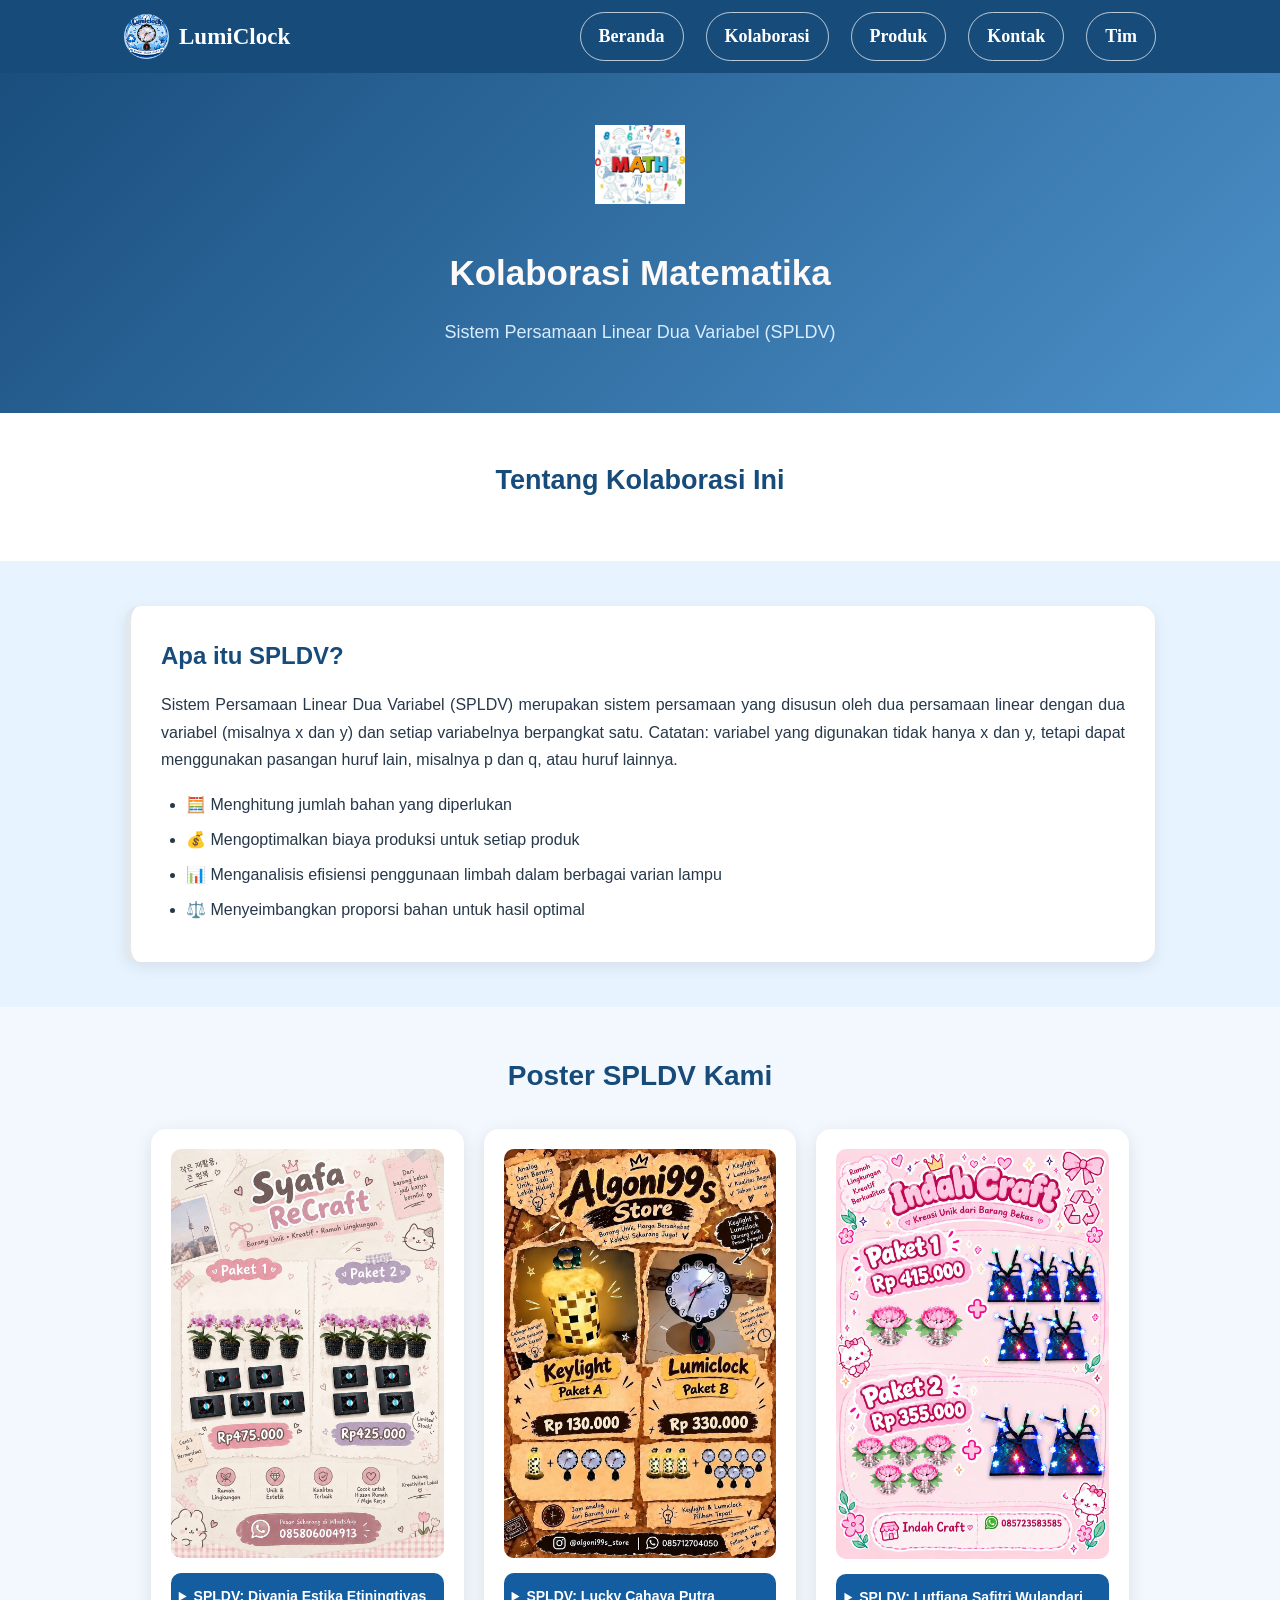
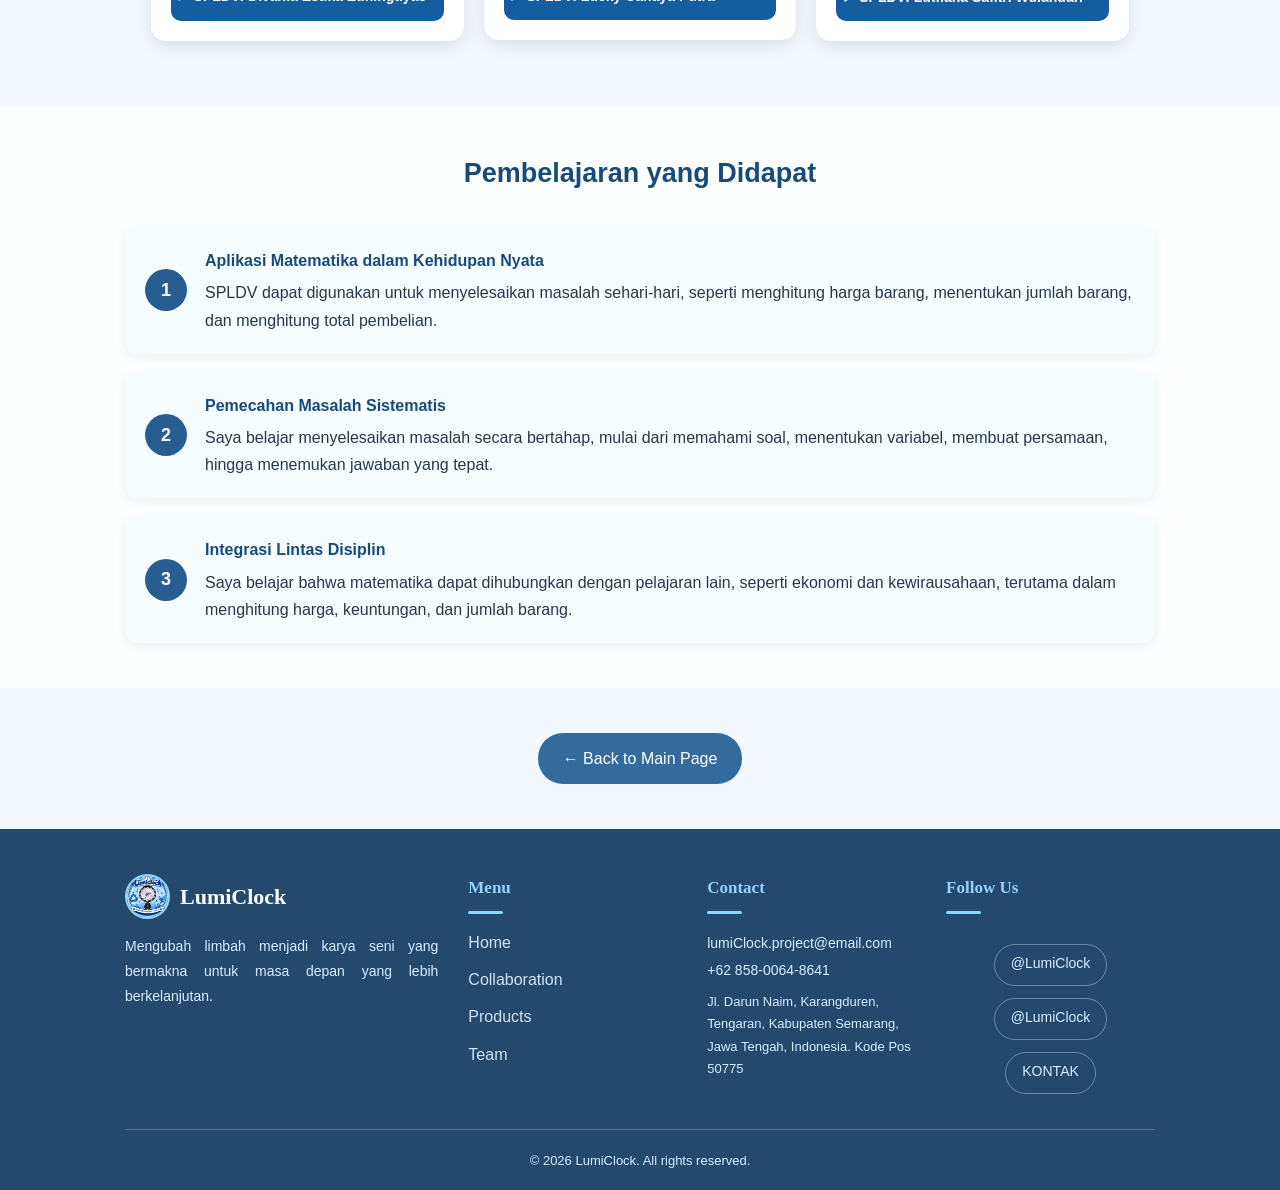
<file: matematika.html>
<!DOCTYPE html>
<html lang="id">
<head>
    <meta charset="UTF-8">
    <meta name="viewport" content="width=device-width, initial-scale=1.0">
    <title>Kolaborasi Matematika - LumiClock</title>
    <link rel="stylesheet" href="style.css">
    <link rel="stylesheet" href="matematika.css">
</head>
<body>

    <!-- Navigation -->
    <nav class="navbar">
        <div class="nav-container">
            <div class="logo">
                <img src="images/logo produk.jpeg" alt="LumiClock Logo">
                <span>LumiClock</span>
            </div>

            <ul class="nav-menu">
                <li><a href="index.html#beranda">Beranda</a></li>
                <li><a href="index.html#kolaborasi">Kolaborasi</a></li>
                <li><a href="index.html#produk">Produk</a></li>
                <li><a href="index.html#kontak">Kontak</a></li>
                <li><a href="index.html#tim">Tim</a></li>
            </ul>
        </div>
    </nav>

    <!-- Hero Section -->
    <section class="page-hero math-hero">
        <div class="container">
            <div class="hero-content-page">
                <div class="icon-large">
                    <br><br>
                    <img src="images/logo matematika.jpg" alt="Matematika">
                </div>

                <h1>Kolaborasi Matematika</h1>
                <p class="subtitle">
                    Sistem Persamaan Linear Dua Variabel (SPLDV)
                </p>
            </div>
        </div>
    </section>

    <!-- Introduction Section -->
    <section class="intro-section">
        <div class="container">
            <div class="intro-content">
                <h2>Tentang Kolaborasi Ini</h2>
               
            </div>
        </div>
    </section>

    <!-- SPLDV Explanation -->
    <section class="spldv-explanation">
        <div class="container">
            <div class="explanation-box">
                <h2>Apa itu SPLDV?</h2>

                <p>
                    Sistem Persamaan Linear Dua Variabel (SPLDV) merupakan
                    sistem persamaan yang disusun oleh dua persamaan linear
                    dengan dua variabel (misalnya x dan y) dan setiap
                    variabelnya berpangkat satu. Catatan: variabel yang
                    digunakan tidak hanya x dan y, tetapi dapat menggunakan
                    pasangan huruf lain, misalnya p dan q, atau huruf lainnya.
                </p>

                <ul>
                    <li>🧮 Menghitung jumlah bahan yang diperlukan</li>
                    <li>💰 Mengoptimalkan biaya produksi untuk setiap produk</li>
                    <li>📊 Menganalisis efisiensi penggunaan limbah dalam berbagai varian lampu</li>
                    <li>⚖️ Menyeimbangkan proporsi bahan untuk hasil optimal</li>
                </ul>
            </div>
        </div>
    </section>

    <!-- Posters Section -->
    <section class="posters-section">
        <div class="container">

            <h2 class="section-title-page">Poster SPLDV Kami</h2>

            <!-- Semua Materi Anggota Tim -->
            <div class="services">

                <!-- DIVANIA ESTIKA ETININGTIYAS -->
                <div class="service">

                    <img src="images/IklanSyafa.jpeg"
                         alt="Poster Divania"
                         width="400"
                         height="500">

                    <details>
                        <summary>
                            <b>SPLDV: Divania Estika Etiningtiyas</b>
                        </summary>

                        <h1>Penyelesaian SPLDV</h1>
                    
                           <!-- Variabel -->
        <div class="materi">
            <h3>Variabel</h3>
            <p><b>x</b> = Harga satu pot tanaman</p>
            <p><b>y</b> = Harga satu kipas angin smart</p>
        </div>

        <!-- Persamaan -->
        <div class="materi">
            <h3>Persamaan</h3>
            <div class="rumus">
                <p>4x + 5y = 475.000</p>
                <p>5x + 4y = 425.000</p>
            </div>
        </div>

        <!-- Metode Campuran -->
        <div class="materi">
            <h3>Metode Campuran</h3>

            <h4>1. Eliminasi</h4>
            <div class="rumus">
                <p>4x + 5y = 475.000 | × 4</p>
                <p>5x + 4y = 425.000 | × 5</p>
                <hr>
                <p>16x + 20y = 1.900.000</p>
                <p>25x + 20y = 2.125.000</p>
                <hr>
                <p>-9x = -225.000</p>
                <p>x = 225.000 : 9</p>
                <p class="hasil">x = 25.000</p>
            </div>

            <h4>2. Substitusi</h4>
            <div class="rumus">
                <p>4x + 5y = 475.000</p>
                <p>4(25.000) + 5y = 475.000</p>
                <p>100.000 + 5y = 475.000</p>
                <p>5y = 475.000 - 100.000</p>
                <p>5y = 375.000</p>
                <p>y = 375.000 : 5</p>
                <p class="hasil">y = 75.000</p>
            </div>
        </div>

        <!-- Kesimpulan -->
        <div class="kesimpulan">
            <h3>Kesimpulan</h3>
            <p>
                Jadi, harga satu pot tanaman adalah
                <b>Rp25.000</b> dan harga satu kipas angin smart
                adalah <b>Rp75.000</b>.
            </p>
        </div>

                    </details>
                </div>


                <!-- LUCKY CAHAYA PUTRA -->
                <div class="service">

                    <img src="images/IklanAlgo.jpeg"
                         alt="Poster Lucky"
                         width="400"
                         height="500">

                    <details>
                        <summary>
                            <b>SPLDV: Lucky Cahaya Putra</b>
                        </summary>

                        <h1>Metode Campuran SPLDV</h1>

                        <!-- Variabel -->
        <div class="materi">
            <h3>Variabel</h3>
            <p><b>x</b> = Harga satu Keylight</p>
            <p><b>y</b> = Harga satu Lumiclock</p>
        </div>

        <!-- Persamaan -->
        <div class="materi">
            <h3>Persamaan</h3>
            <div class="rumus">
                <p>x + 3y = 130.000</p>
                <p>3x + 7y = 330.000</p>
            </div>
        </div>

        <!-- Metode Campuran -->
        <div class="materi">
            <h3>Metode Campuran</h3>

            <h4>1. Eliminasi</h4>
            <div class="rumus">
                <p>x + 3y = 130.000 | × 7</p>
                <p>3x + 7y = 330.000 | × 3</p>
                <hr>
                <p>7x + 21y = 910.000</p>
                <p>9x + 21y = 990.000</p>
                <hr>
                <p>-2x = -80.000</p>
                <p>x = 80.000 : 2</p>
                <p class="hasil">x = 40.000</p>
            </div>

            <h4>2. Substitusi</h4>
            <div class="rumus">
                <p>x + 3y = 130.000</p>
                <p>40.000 + 3y = 130.000</p>
                <p>3y = 130.000 - 40.000</p>
                <p>3y = 90.000</p>
                <p>y = 90.000 : 3</p>
                <p class="hasil">y = 30.000</p>
            </div>
        </div>

        <!-- Kesimpulan -->
        <div class="kesimpulan">
            <h3>Kesimpulan</h3>
            <p>
                Jadi, harga satu Keylight adalah
                <b>Rp40.000</b> dan harga satu Lumiclock
                adalah <b>Rp30.000</b>.
            </p>
        </div>


                    </details>
                </div>


                <!-- LUTFIANA SAFITRI WULANDARI -->
                <div class="service">

                    <img src="images/IklanIndah.jpeg"
                         alt="Poster Lutfiana"
                         width="400"
                         height="500">

                    <details>
                        <summary>
                            <b>SPLDV: Lutfiana Safitri Wulandari</b>
                        </summary>

                        <h1>Penyelesaian SPLDV</h1>

                         <!-- Variabel -->
        <div class="materi">
            <h3>Variabel</h3>
            <p><b>x</b> = Harga satu EcoGlow Lamp</p>
            <p><b>y</b> = Harga satu Reglow Tree</p>
        </div>

        <!-- Persamaan -->
        <div class="materi">
            <h3>Persamaan</h3>
            <div class="rumus">
                <p>2x + 5y = 415.000</p>
                <p>5x + 2y = 355.000</p>
            </div>
        </div>

        <!-- Metode Campuran -->
        <div class="materi">
            <h3>Metode Campuran</h3>

            <h4>1. Eliminasi</h4>
            <div class="rumus">
                <p>2x + 5y = 415.000 | × 2</p>
                <p>5x + 2y = 355.000 | × 5</p>
                <hr>
                <p>4x + 10y = 830.000</p>
                <p>25x + 10y = 1.775.000</p>
                <hr>
                <p>-21x = -945.000</p>
                <p>x = -945.000 : -21</p>
                <p class="hasil">x = 45.000</p>
            </div>

            <h4>2. Substitusi</h4>
            <div class="rumus">
                <p>2x + 5y = 415.000</p>
                <p>2(45.000) + 5y = 415.000</p>
                <p>90.000 + 5y = 415.000</p>
                <p>5y = 415.000 - 90.000</p>
                <p>5y = 325.000</p>
                <p>y = 325.000 : 5</p>
                <p class="hasil">y = 65.000</p>
            </div>
        </div>

        <!-- Kesimpulan -->
        <div class="kesimpulan">
            <h3>Kesimpulan</h3>
            <p>
                Jadi, harga satu EcoGlow Lamp adalah
                <b>Rp45.000</b> dan harga satu Reglow Tree
                adalah <b>Rp65.000</b>.
            </p>
        </div>

                    </details>
                </div>

            </div>
        </div>
    </section>


    <!-- Learning Outcomes -->
    <section class="outcomes-section">
        <div class="container">
            <div class="outcomes-content">

                <h2>Pembelajaran yang Didapat</h2>

                <div class="outcomes-list">

                    <div class="outcome-item">
                        <span class="outcome-number">1</span>

                        <div class="outcome-text">
                            <h4>Aplikasi Matematika dalam Kehidupan Nyata</h4>

                            <p>
                                SPLDV dapat digunakan untuk menyelesaikan masalah sehari-hari, seperti menghitung harga barang, menentukan jumlah barang, dan menghitung total pembelian.
                            </p>
                        </div>
                    </div>

                    <div class="outcome-item">
                        <span class="outcome-number">2</span>

                        <div class="outcome-text">
                            <h4>Pemecahan Masalah Sistematis</h4>

                            <p>
                                Saya belajar menyelesaikan masalah secara bertahap, mulai dari memahami soal, menentukan variabel, membuat persamaan, hingga menemukan jawaban yang tepat.
                            </p>
                        </div>
                    </div>

                    <div class="outcome-item">
                        <span class="outcome-number">3</span>

                        <div class="outcome-text">
                            <h4>Integrasi Lintas Disiplin</h4>

                            <p>
                                Saya belajar bahwa matematika dapat dihubungkan dengan pelajaran lain, seperti ekonomi dan kewirausahaan, terutama dalam menghitung harga, keuntungan, dan jumlah barang.
                            </p>
                        </div>
                    </div>

                </div>
            </div>
        </div>
    </section>


    <!-- Back Button -->
    <section class="back-section">
        <div class="container">
            <a href="index.html" class="btn-back">
                ← Back to Main Page
            </a>
        </div>
    </section>
  <!-- Footer -->
    <footer class="footer">
        <div class="container">
            <div class="footer-content">
                <div class="footer-section">
                    <div class="footer-logo">
                        <img src="images/logo produk.jpeg" alt="LumiClock">
                        <span>LumiClock</span>
                    </div>
                    <p>Mengubah limbah menjadi karya seni yang bermakna untuk masa depan yang lebih berkelanjutan.</p>
                </div>
                <div class="footer-section">
                    <h4>Menu</h4>
                    <ul>
                        <li><a href="index.html#beranda">Home</a></li>
                        <li><a href="index.html#kolaborasi">Collaboration</a></li>
                        <li><a href="index.html#produk">Products</a></li>
                        <li><a href="index.html#tim">Team</a></li>
                    </ul>
                </div>
                <div class="footer-section">
                    <h4>Contact</h4>
                    <ul>
                        <div class="contact-item">
                <i class="fa-solid fa-envelope"></i>
                <a href="mailto:lumiClock.project@email.com">
                    lumiClock.project@email.com
                </a>
            </div>

            <div class="contact-item">
                <i class="fa-solid fa-phone"></i>
                <a href="tel:+62 858-0064-8641">
                    +62 858-0064-8641
                </a>
            </div>
                        <li>Jl. Darun Naim, Karangduren, Tengaran, Kabupaten Semarang, Jawa Tengah, Indonesia. Kode Pos 50775</li>
                    </ul>
                </div>
                <div class="footer-section">
                    <h4>Follow Us</h4>
                    <div class="social-links">
                       <div class="sosmed">
  <a href="https://instagram.com/divania" target="_blank">
    <i class="fa-brands fa-instagram"></i><span>@LumiClock</span>
  </a>
  <a href="https://facebook.com/divania" target="_blank">
    <i class="fa-brands fa-facebook"></i><span>@LumiClock</span>
  </a>
  <a href="https://wa.me/082322946203" target="_blank">
    <i class="fa-brands fa-whatsapp"></i>
    <i class="fa-solid fa-envelope"></i>
    <span>KONTAK</span>
  </a>
</div>
                    </div>
                </div>
            </div>
            <div class="footer-bottom">
                <p>&copy; 2026 LumiClock. All rights reserved.</p>
            </div>
        </div>
    </footer>



</body>
</html>
</file>
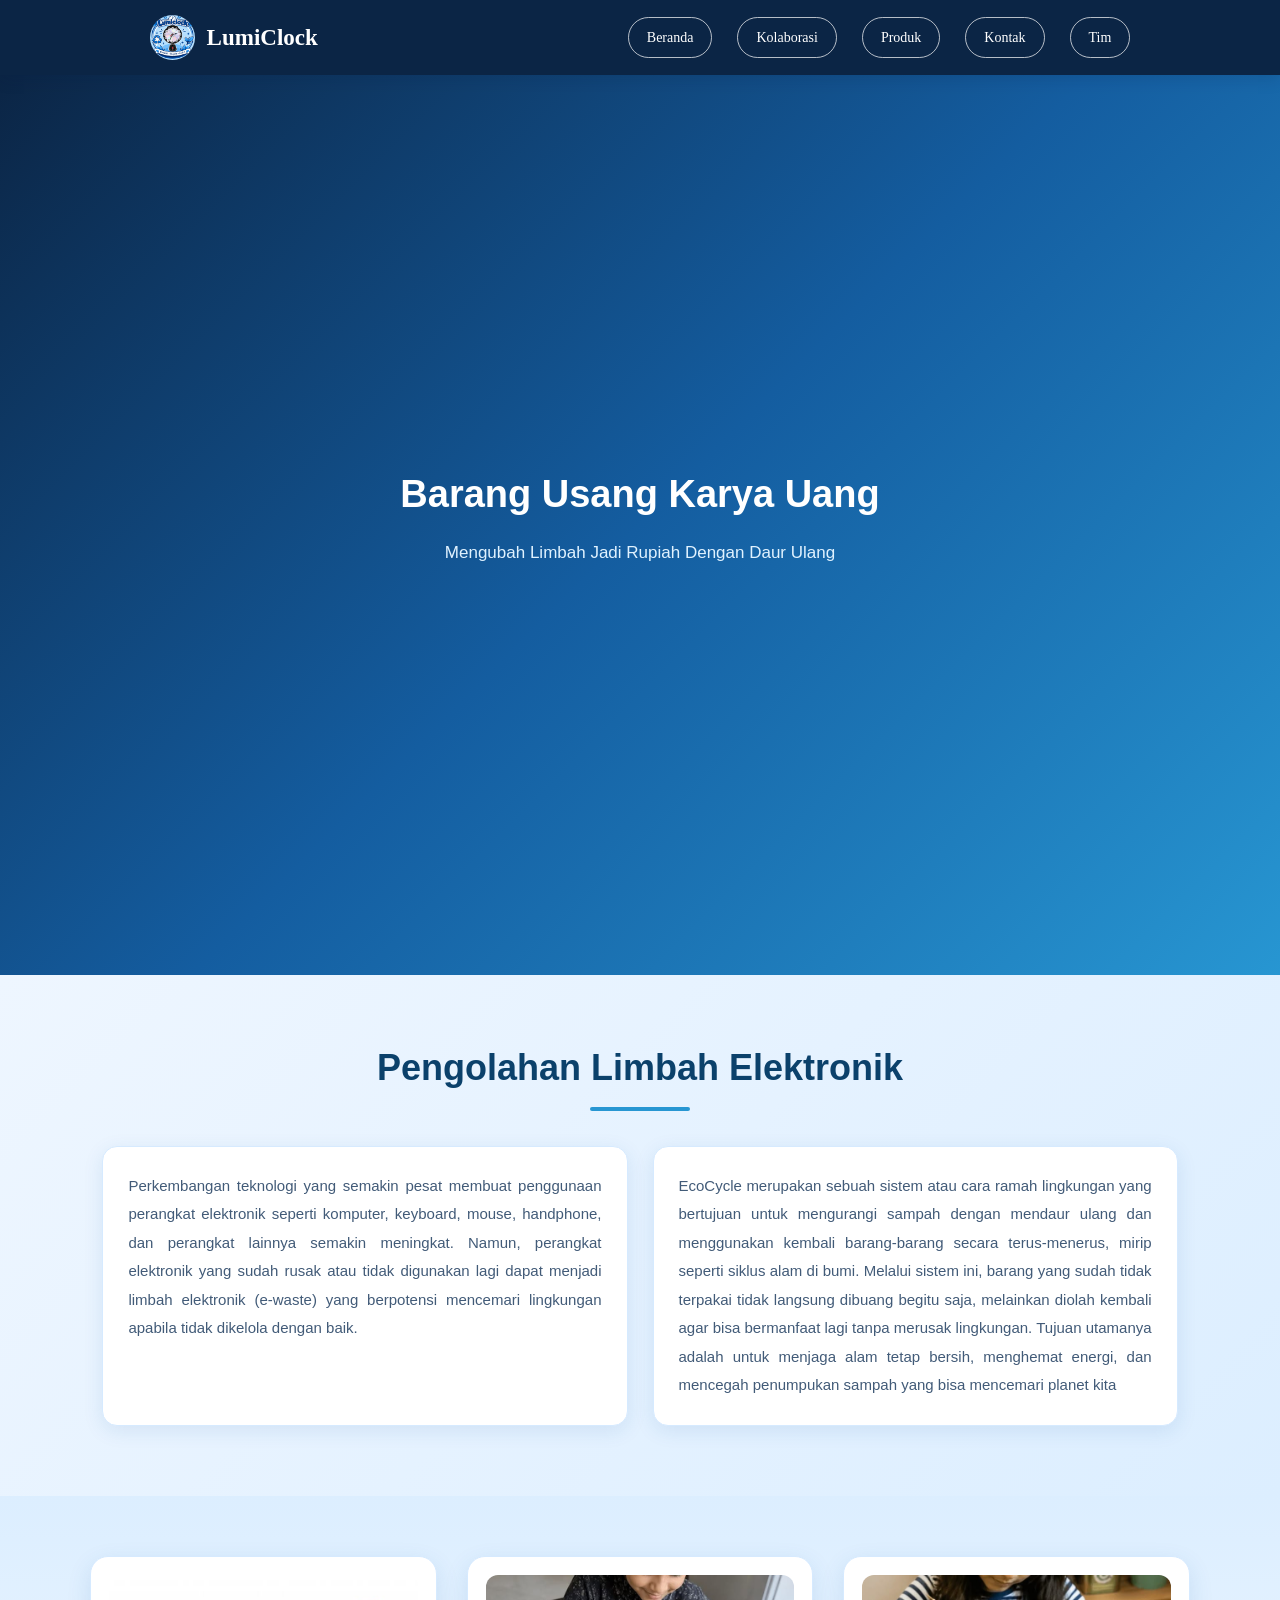
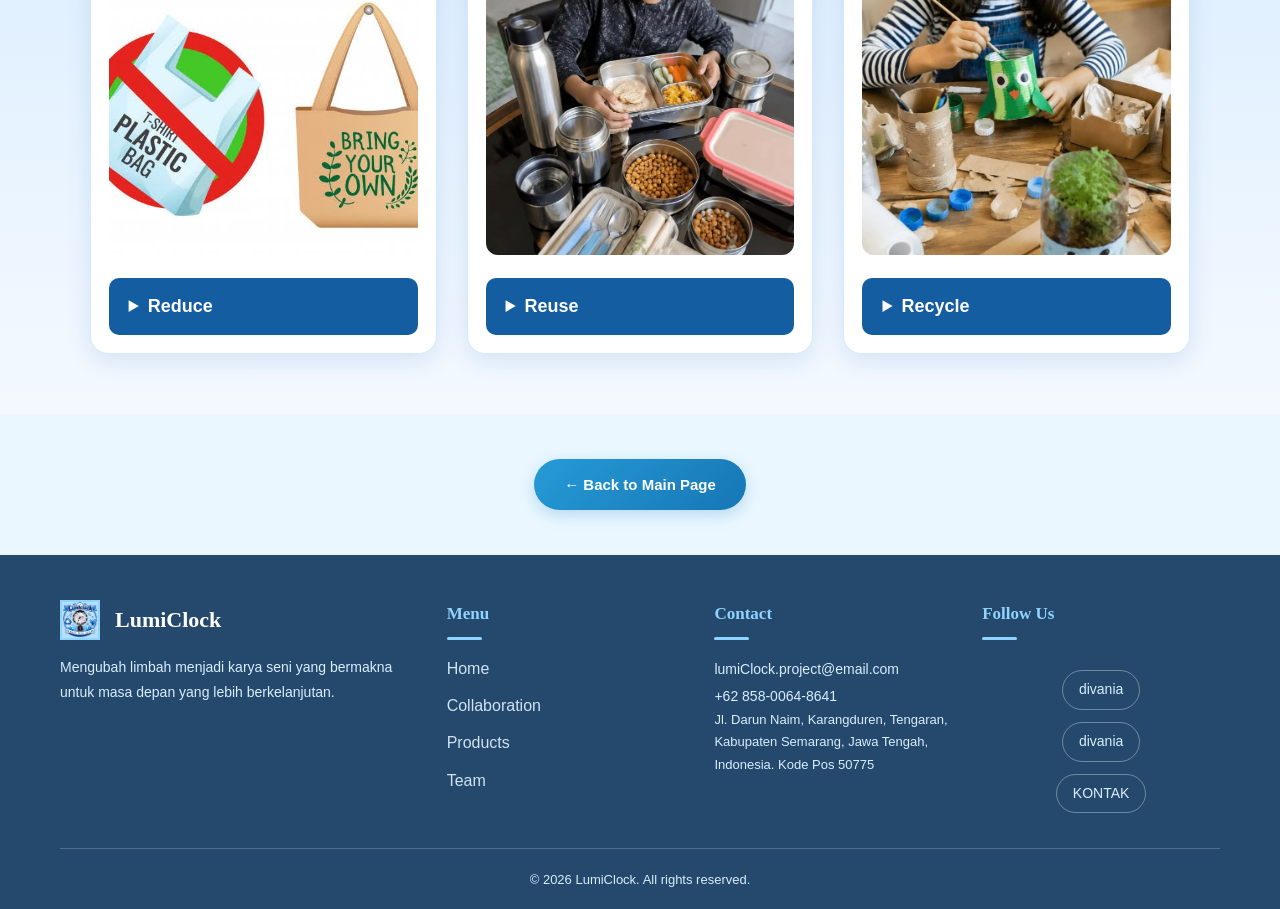
<file: materi.html>
<!DOCTYPE html>
<html lang="id">

<head>
    <meta charset="UTF-8">
    <meta name="viewport" content="width=device-width, initial-scale=1.0">

    <link rel="stylesheet" href="style.css">
    <link rel="stylesheet" href="materi.css">

    <title>Materi Pengelolaan Sampah</title>
</head>

<body>

    <!-- HEADER DAN NAVIGASI -->
    <header>
        <nav>
            <div class="nav-container">

                <div class="logo">
                    <img src="images/logo produk.jpeg" alt="LumiClock Logo">
                    <span>LumiClock</span>
                </div>

                <ul class="nav-menu">
                    <li><a href="index.html#beranda">Beranda</a></li>
                    <li><a href="index.html#kolaborasi">Kolaborasi</a></li>
                    <li><a href="index.html#produk">Produk</a></li>
                    <li><a href="index.html#kontak">Kontak</a></li>
                    <li><a href="index.html#tim">Tim</a></li>
                </ul>

            </div>
        </nav>
    </header>


    <!-- BAGIAN HERO -->
    <section class="hero">

        <div class="hero-content">
            <h2>Barang Usang Karya Uang</h2>

            <p>
                Mengubah Limbah Jadi Rupiah Dengan Daur Ulang
            </p>

        </div>

    </section>


<!-- MATERI PENGELOLAAN LIMBAH -->
<section class="materi-pengelolaan">

    <div class="materi-container">

        <div class="materi-title">
            <h1>
                Pengolahan
                Limbah
                Elektronik
            </h1>
        </div>

        <div class="materi-description">

            <p>
                Perkembangan teknologi yang semakin pesat membuat
                penggunaan perangkat elektronik seperti komputer,
                keyboard, mouse, handphone, dan perangkat lainnya
                semakin meningkat. Namun, perangkat elektronik
                yang sudah rusak atau tidak digunakan lagi dapat
                menjadi limbah elektronik (e-waste) yang berpotensi
                mencemari lingkungan apabila tidak dikelola dengan baik.
            </p>

            <p>
                EcoCycle merupakan sebuah sistem atau cara ramah lingkungan yang bertujuan untuk mengurangi sampah dengan mendaur ulang dan menggunakan kembali barang-barang secara terus-menerus, mirip seperti siklus alam di bumi. Melalui sistem ini, barang yang sudah tidak terpakai tidak langsung dibuang begitu saja, melainkan diolah kembali agar bisa bermanfaat lagi tanpa merusak lingkungan. Tujuan utamanya adalah untuk menjaga alam tetap bersih, menghemat energi, dan mencegah penumpukan sampah yang bisa mencemari planet kita
            </p>

        </div>

    </div>

</section>

    <!-- BAGIAN PRINSIP 3R -->
    <section id="service">

        <div class="services">

            <!-- REDUCE -->
            <div class="service">

                <img src="images/reducee.jpeg" alt="Poster Reduce"
                    width="400" height="500">

                <details>
                    <summary>
                        <b>Reduce</b>
                    </summary>

                    <p>
                        Reduce adalah prinsip mengurangi penggunaan barang
                        yang dapat menghasilkan sampah agar jumlah limbah
                        yang dihasilkan semakin sedikit. Contohnya,
                        mengurangi pembelian barang elektronik yang tidak
                        diperlukan dan menggunakan barang secara bijak
                        agar tidak cepat menjadi sampah.

                        Contoh: Mengurangi pembelian bahan baru dengan
                        menggunakan keyboard bekas.
                    </p>

                </details>

            </div>


            <!-- REUSE -->
            <div class="service">

                <img src="images/reuss.jpeg" alt="Poster Reuse"
                    width="400" height="500">

                <details>
                    <summary>
                        <b>Reuse</b>
                    </summary>

                    <p>
                        Reuse adalah prinsip menggunakan kembali barang
                        yang masih dapat dimanfaatkan tanpa harus melalui
                        proses pengolahan terlebih dahulu. Prinsip ini
                        bertujuan memperpanjang masa pakai suatu barang
                        sehingga dapat mengurangi jumlah sampah.

                        Contoh: Menggunakan kaleng bekas sebagai wadah
                        penyimpanan alat tulis.
                    </p>

                </details>

            </div>


            <!-- RECYCLE -->
            <div class="service">

                <img src="images/recycylee.jpeg" alt="Poster Recycle"
                    width="400" height="500">

                <details>
                    <summary>
                        <b>Recycle</b>
                    </summary>

                    <p>
                        Recycle adalah prinsip mendaur ulang barang bekas
                        menjadi produk baru yang memiliki nilai guna dan
                        manfaat. Proses ini dapat membantu mengurangi
                        penumpukan sampah serta memanfaatkan kembali
                        bahan yang sudah tidak terpakai.

                        Contoh: Membuat ecobrick dengan memadatkan
                        bungkus plastik atau sachet bekas ke dalam
                        botol plastik hingga keras agar dapat
                        dimanfaatkan menjadi produk baru.
                    </p>

                </details>

            </div>

        </div>

    </section>

<!-- Back Button -->
    <section class="back-section">
        <div class="container">
            <a href="index.html" class="btn-back">← Back to Main Page</a>
        </div>
    </section>
    

      <!-- Footer -->
    <footer class="footer">
        <div class="container">
            <div class="footer-content">
                <div class="footer-section">
                    <div class="footer-logo">
                        <img src="images/logo produk.jpeg" alt="LumiClock">
                        <span>LumiClock</span>
                    </div>
                    <p>Mengubah limbah menjadi karya seni yang bermakna untuk masa depan yang lebih berkelanjutan.</p>
                </div>
                <div class="footer-section">
                    <h4>Menu</h4>
                    <ul>
                        <li><a href="index.html#beranda">Home</a></li>
                        <li><a href="index.html#kolaborasi">Collaboration</a></li>
                        <li><a href="index.html#produk">Products</a></li>
                        <li><a href="index.html#tim">Team</a></li>
                    </ul>
                </div>
                <div class="footer-section">
                    <h4>Contact</h4>
                    <ul>
                          <div class="contact-item">
                <i class="fa-solid fa-envelope"></i>
                <a href="mailto:lumiClock.project@email.com">
                    lumiClock.project@email.com
                </a>
            </div>

            <div class="contact-item">
                <i class="fa-solid fa-phone"></i>
                <a href="tel:+62 858-0064-8641">
                    +62 858-0064-8641
                </a>
                        <li>Jl. Darun Naim, Karangduren, Tengaran, Kabupaten Semarang, Jawa Tengah, Indonesia. Kode Pos 50775</li>
                    </ul>
                </div>
                <div class="footer-section">
                    <h4>Follow Us</h4>
                    <div class="social-links">
                       <div class="sosmed">
  <a href="https://instagram.com/divania" target="_blank">
    <i class="fa-brands fa-instagram"></i><span>divania</span>
  </a>
  <a href="https://facebook.com/divania" target="_blank">
    <i class="fa-brands fa-facebook"></i><span>divania</span>
  </a>
  <a href="https://wa.me/082322946203" target="_blank">
    <i class="fa-brands fa-whatsapp"></i>
    <i class="fa-solid fa-envelope"></i>
    <span>KONTAK</span>
  </a>
</div>
                    </div>
                </div>
            </div>
            <div class="footer-bottom">
                <p>&copy; 2026 LumiClock. All rights reserved.</p>
            </div>
        </div>
    </footer>

</body>
</html>
</file>
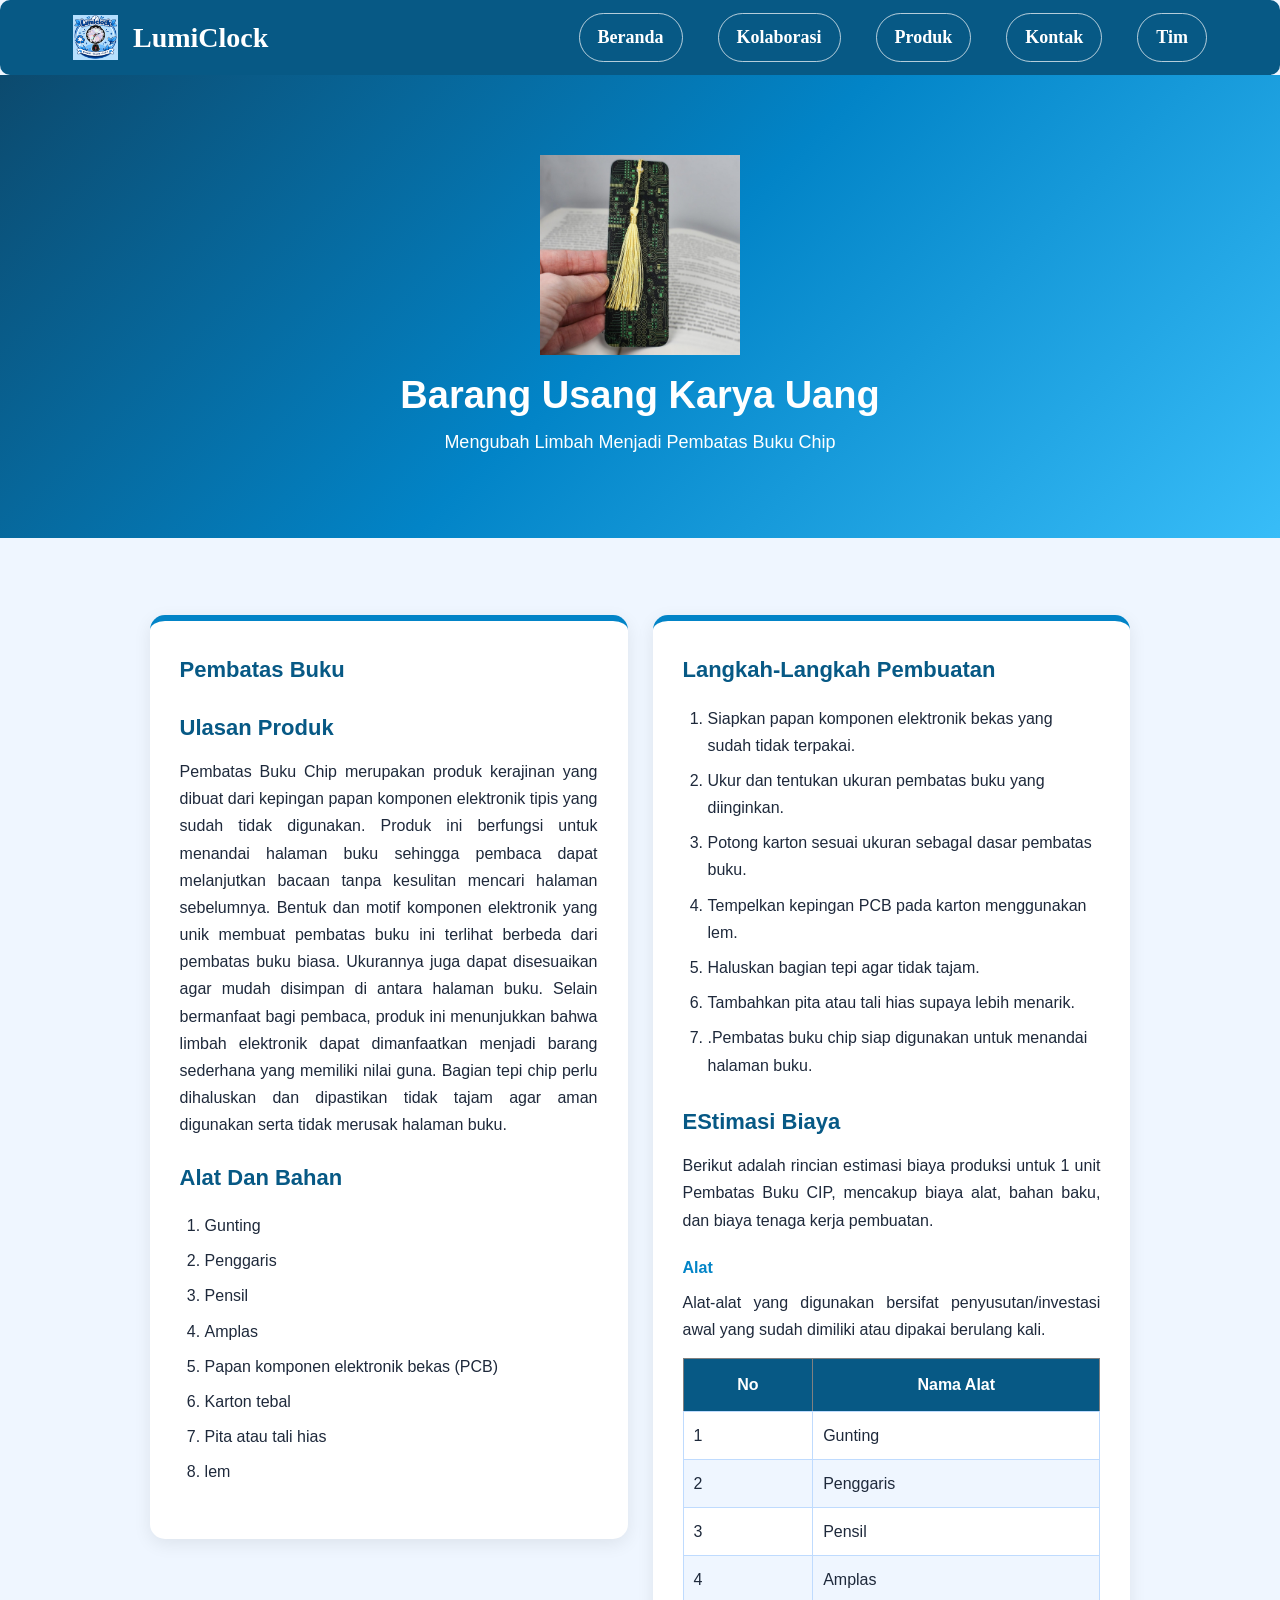
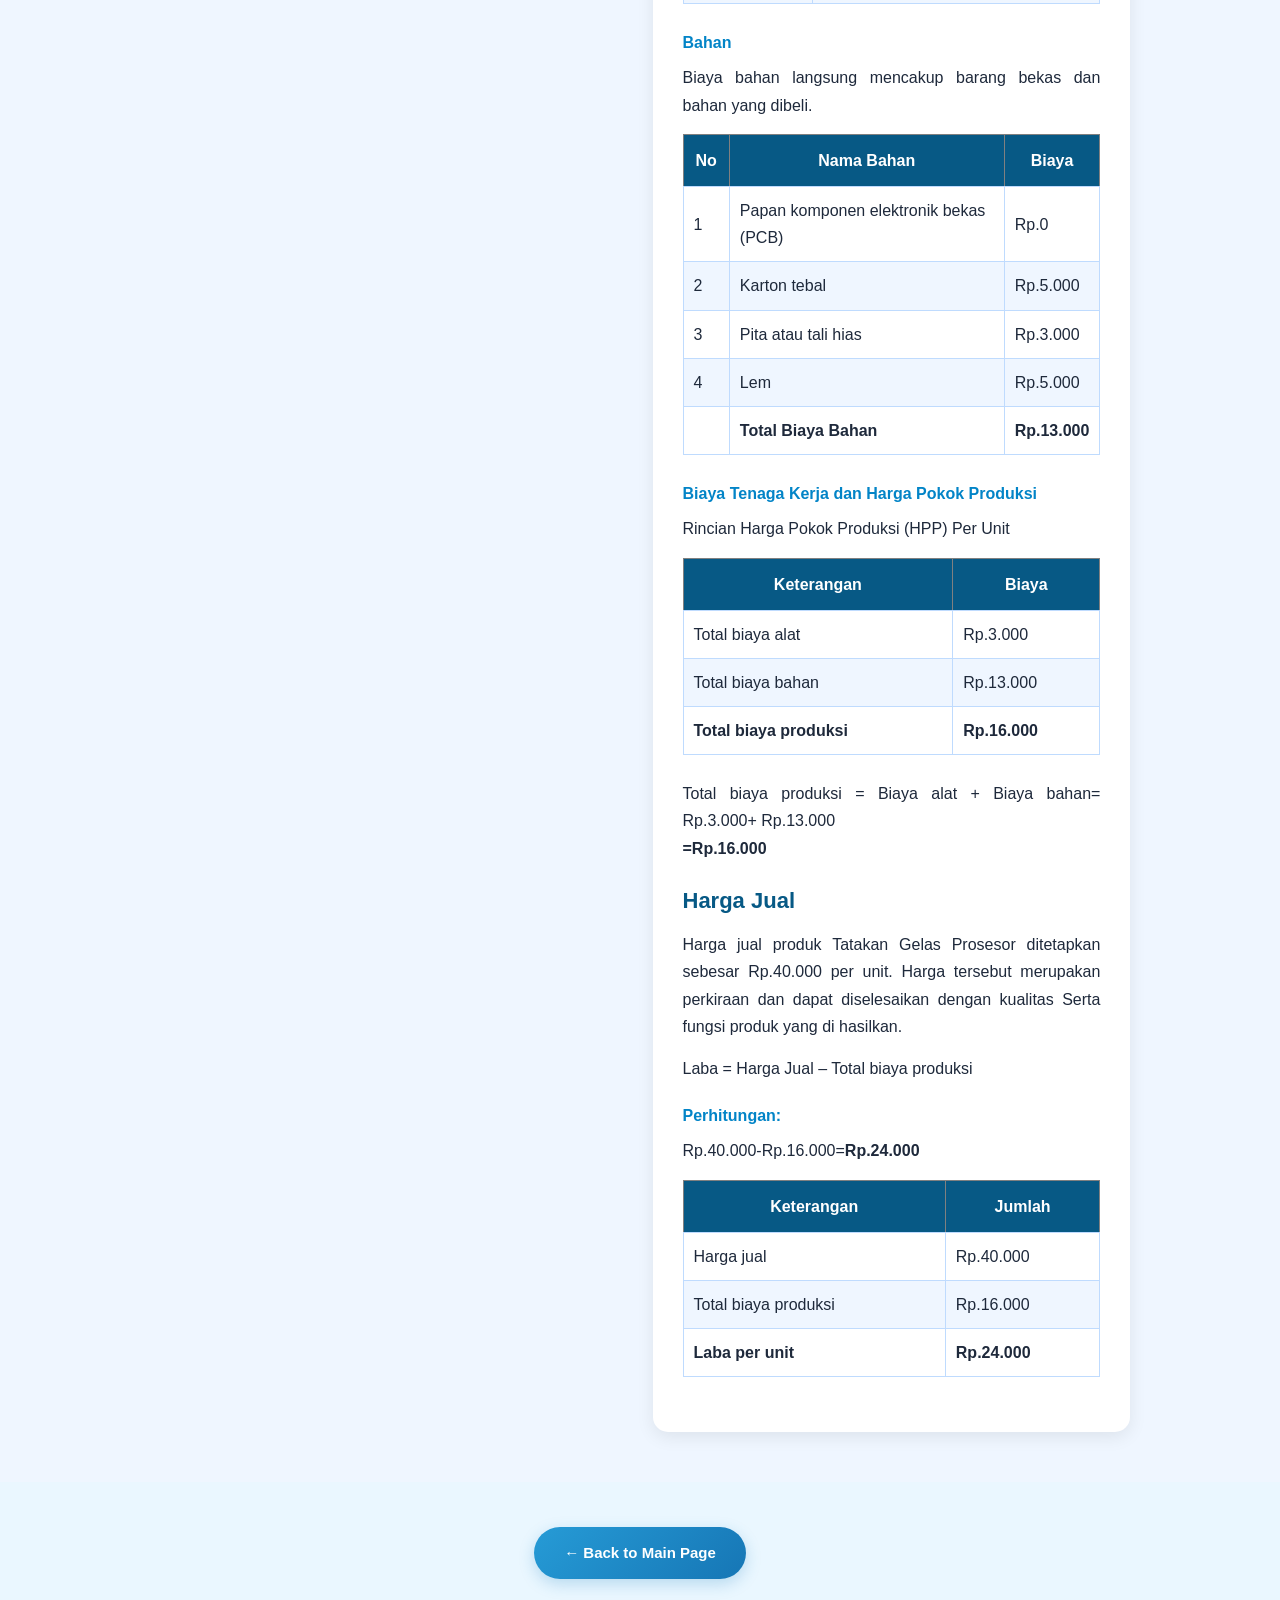
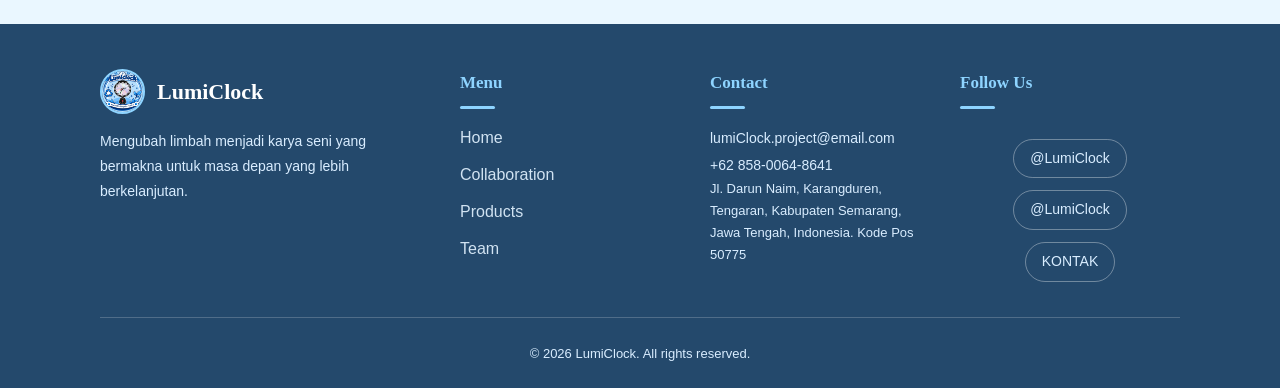
<file: pembatas buku.html>
<!DOCTYPE html>
<html lang="en">
<head>
    <meta charset="UTF-8">
    <meta name="viewport" content="width=device-width, initial-scale=1.0">
    <title>Document</title>
    <link rel="stylesheet" href="style.css">
    <link rel="stylesheet" href="pembatasbuku.css">
</head>
<body>
       <nav>
        <div class="nav-container">
            <div class="logo">
                <img src="images/logo produk.jpeg" alt="LumiClock Logo">
                <span>LumiClock</span>
            </div>
            <ul class="nav-menu">
                 <li><a href="index.html#beranda">Beranda</a></li>
                 <li><a href="index.html#kolaborasi">Kolaborasi</a></li>
                 <li><a href="index.html#produk">Produk</a></li>
                 <li><a href="index.html#kontak">Kontak</a></li>
                 <li><a href="index.html#tim">Tim</a></li>
            </ul>
        
    </nav>

    </header>

    <section class="hero" id="home">
    <div class="hero-content">
        <img src="images/pembatas buku chip.jpeg" alt="jam analog"
              height="200"
              weight="300">
    
        <h2>Barang Usang Karya Uang</h2>
        <p>Mengubah Limbah Menjadi Pembatas Buku Chip</p>
    </div>
    </section>

    

    <br>
    <section id="service" class="service">
        <div class="container">
            <div class="dampak">
                <div class="card">
                    <h3>Pembatas Buku</h3>
                    <h3>Ulasan Produk</h3>
                        <p>
                            Pembatas Buku Chip merupakan produk kerajinan yang dibuat dari kepingan papan komponen elektronik tipis yang sudah tidak digunakan. Produk ini berfungsi untuk menandai halaman buku sehingga pembaca dapat melanjutkan bacaan tanpa kesulitan mencari halaman sebelumnya. Bentuk dan motif komponen elektronik yang unik membuat pembatas buku ini terlihat berbeda dari pembatas buku biasa. Ukurannya juga dapat disesuaikan agar mudah disimpan di antara halaman buku. Selain bermanfaat bagi pembaca, produk ini menunjukkan bahwa limbah elektronik dapat dimanfaatkan menjadi barang sederhana yang memiliki nilai guna. Bagian tepi chip perlu dihaluskan dan dipastikan tidak tajam agar aman digunakan serta tidak merusak halaman buku.
                         </p>
                        <h3>Alat Dan Bahan</h3>
                        <ol>
                            <li>Gunting</li>
                            <li>Penggaris</li>
                            <li>Pensil</li>
                            <li>Amplas </li>
                            <li>Papan komponen elektronik bekas (PCB)</li>
                            <li>Karton tebal</li>
                            <li>Pita atau tali hias</li>
                            <li>lem </li>
                        </ol>
                </div>

                <div class="card">
                    <h3>Langkah-Langkah Pembuatan</h3>
                    <ol>
                        <li>Siapkan papan komponen elektronik bekas yang sudah tidak terpakai.</li>
                        <li>Ukur dan tentukan ukuran pembatas buku yang diinginkan.</li>
                        <li>Potong karton sesuai ukuran sebagaI dasar pembatas buku.</li>
                        <li>Tempelkan kepingan PCB pada karton menggunakan lem.</li>
                        <li>Haluskan bagian tepi agar tidak tajam.</li>
                        <li>Tambahkan pita atau tali hias supaya lebih menarik.</li>
                        <li>.Pembatas buku chip siap digunakan untuk menandai halaman buku.
                        </li>
                    </ol>
                        
                    <h3>EStimasi Biaya</h3>
                        <p>
                            Berikut adalah rincian estimasi biaya produksi untuk 1 unit
                            Pembatas Buku CIP, mencakup biaya alat, bahan baku, dan  biaya
                            tenaga kerja pembuatan.
                        </p>

                    <h4>Alat</h4>
                        <p>
                           Alat-alat yang digunakan bersifat penyusutan/investasi awal yang sudah dimiliki atau dipakai berulang kali.
                        </p>

                        <!--Tabel-->

                         <table border="1">
                        <thead>
                            <th>No</th>
                            <th>Nama Alat</th>
                        </thead>
                        <tbody>
                            <tr>
                                <td>1</td>
                                <td>Gunting</td>
                            </tr>
                            <tr>
                                <td>2</td>
                                <td>Penggaris</td>
                            </tr>
                            <tr>
                                <td>3</td>
                                <td>Pensil</td>
                            </tr>
                            <tr>
                                <td>4</td>
                                <td>Amplas</td>
                            </tr>
                        </tbody>
                    </table>

                    <h4>Bahan</h4>
                        <p>
                            Biaya bahan langsung mencakup barang bekas dan bahan yang dibeli.
                        </p>

                        <!--Tabel-->

                         <table border="1">
                            <thead>
                                <th>No</th>
                                <th>Nama  Bahan</th>
                                <th>Biaya</th>
                            </thead>
                            <tbody>
                                <tr>
                                    <td>1</td>
                                    <td>Papan komponen elektronik bekas (PCB)</td>
                                    <td>Rp.0</td>
                                </tr>
                                <tr>
                                    <td>2</td>
                                    <td>Karton tebal</td>
                                    <td>Rp.5.000</td>
                                </tr>
                                <tr>
                                    <td>3</td>
                                    <td>Pita atau tali hias</td>
                                    <td>Rp.3.000</td>
                                </tr>
                                <tr>
                                    <td>4</td>
                                    <td>Lem</td>
                                    <td>Rp.5.000</td>
                                </tr>
                                <tr>
                                    <td></td>
                                    <td><b>Total Biaya Bahan</b></td>
                                    <td><b>Rp.13.000</b></td>
                                </tr>
                            </tbody>
                        </table>

                    <h4>Biaya Tenaga Kerja dan Harga Pokok Produksi</h4>
                        <p>
                            Rincian Harga Pokok Produksi (HPP) Per Unit
                        </p>

                        <!--Tabel-->

                        <table border="1">
                            <thead>
                                <th>Keterangan</th>
                                <th>Biaya</th>
                            </thead>
                            <tbody>
                                <tr>
                                    <td>Total biaya alat</td>
                                    <td>Rp.3.000</td>
                                </tr>
                                <tr>
                                    <td>Total biaya bahan</td>
                                    <td>Rp.13.000</td>
                                </tr>
                                <tr>
                                    <td><b>Total biaya produksi</b></td>
                                    <td><b>Rp.16.000</b></td>
                                </tr>
                            </tbody>
                        </table>

                    <p>
                        Total biaya produksi = Biaya alat + Biaya bahan= Rp.3.000+ Rp.13.000<br>
                        <strong>=Rp.16.000</strong><br>
                    </p>
                    
                    <h3>Harga Jual</h3>
                    <p>
                        Harga jual produk Tatakan Gelas Prosesor ditetapkan sebesar Rp.40.000 per unit.
                        Harga tersebut merupakan perkiraan dan dapat diselesaikan dengan kualitas 
                        Serta fungsi produk yang di hasilkan.
                    </p>
                    <p>
                       Laba = Harga Jual – Total biaya produksi
                    </p>

                    <h4>Perhitungan:</h4>
                    <p>
                       Rp.40.000-Rp.16.000=<strong>Rp.24.000</strong>
                    </p>

                    <!--Tabel-->

                     <table border="1">
                        <thead>
                            <th>Keterangan</th>
                            <th>Jumlah</th>
                        </thead>
                        <tbody>
                            <tr>
                                <td>Harga jual</td>
                                <td>Rp.40.000</td>
                            </tr>
                            <tr>
                                <td>Total biaya produksi</td>
                                <td>Rp.16.000</td>
                            </tr>
                            <tr>
                                <td><b>Laba per unit</b></td>
                                <td><b>Rp.24.000</b></td>
                            </tr>
                        </tbody>
                    </table>
                </div>
            </div>

        </div> 
    </section>
    <!-- Back Button -->
    <section class="back-section">
        <div class="container">
            <a href="index.html" class="btn-back">← Back to Main Page</a>
        </div>
    </section>
    
    <!-- Footer -->
    <footer class="footer">
        <div class="container">
            <div class="footer-content">
                <div class="footer-section">
                    <div class="footer-logo">
                        <img src="images/logo produk.jpeg" alt="LumiClock">
                        <span>LumiClock</span>
                    </div>
                    <p>Mengubah limbah menjadi karya seni yang bermakna untuk masa depan yang lebih berkelanjutan.</p>
                </div>
                <div class="footer-section">
                    <h4>Menu</h4>
                    <ul>
                        <li><a href="index.html#beranda">Home</a></li>
                        <li><a href="index.html#kolaborasi">Collaboration</a></li>
                        <li><a href="index.html#produk">Products</a></li>
                        <li><a href="index.html#tim">Team</a></li>
                    </ul>
                </div>
                <div class="footer-section">
                    <h4>Contact</h4>
                    <ul>
                         <div class="contact-item">
                <i class="fa-solid fa-envelope"></i>
                <a href="mailto:lumiClock.project@email.com">
                    lumiClock.project@email.com
                </a>
            </div>

            <div class="contact-item">
                <i class="fa-solid fa-phone"></i>
                <a href="tel:+62 858-0064-8641">
                    +62 858-0064-8641
                </a>
            </div>
                        <li>Jl. Darun Naim, Karangduren, Tengaran, Kabupaten Semarang, Jawa Tengah, Indonesia. Kode Pos 50775</li>
                    </ul>
                </div>
                <div class="footer-section">
                    <h4>Follow Us</h4>
                    <div class="social-links">
                       <div class="sosmed">
  <a href="https://instagram.com/divania" target="_blank">
    <i class="fa-brands fa-instagram"></i><span>@LumiClock</span>
  </a>
  <a href="https://facebook.com/divania" target="_blank">
    <i class="fa-brands fa-facebook"></i><span>@LumiClock</span>
  </a>
  <a href="https://wa.me/082322946203" target="_blank">
    <i class="fa-brands fa-whatsapp"></i>
    <i class="fa-solid fa-envelope"></i>
    <span>KONTAK</span>
  </a>
</div>
                    </div>
                </div>
            </div>
            <div class="footer-bottom">
                <p>&copy; 2026 LumiClock. All rights reserved.</p>
            </div>
        </div>
    </footer>
    </body>
</html>
</file>
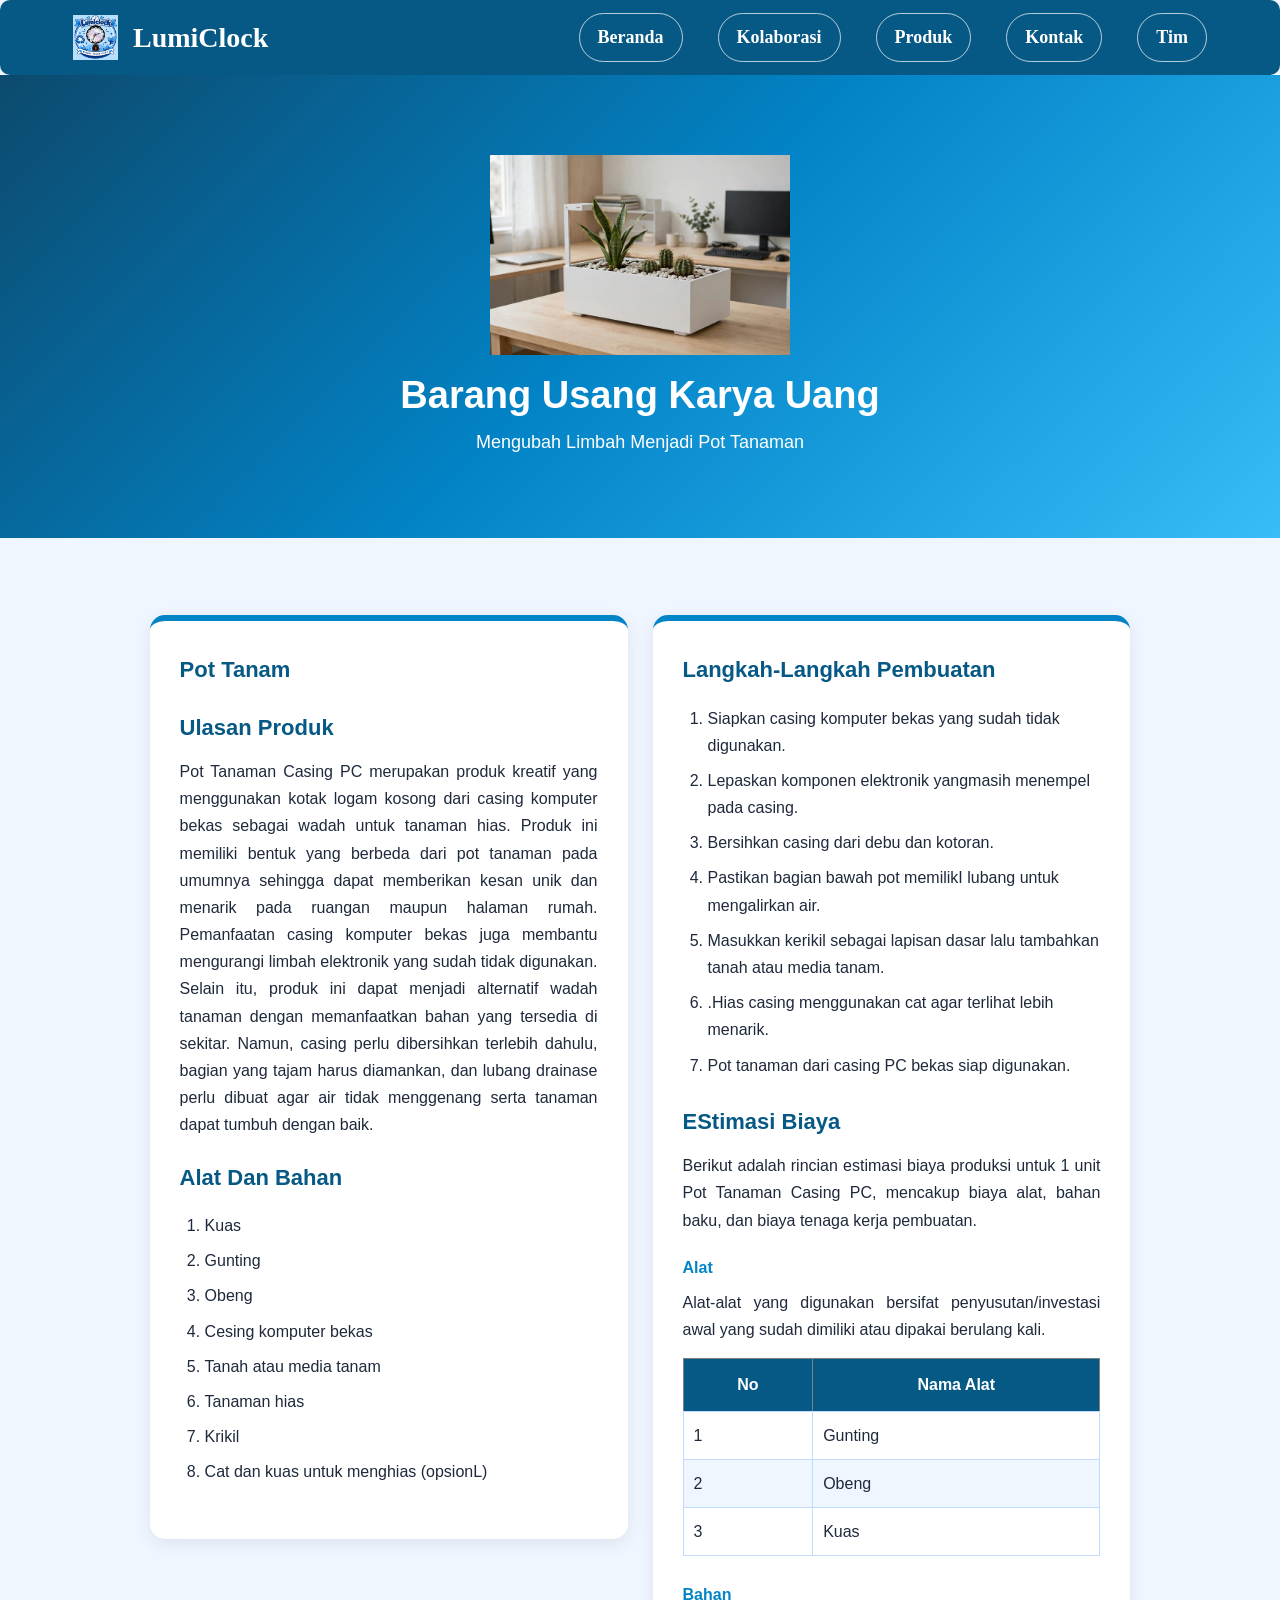
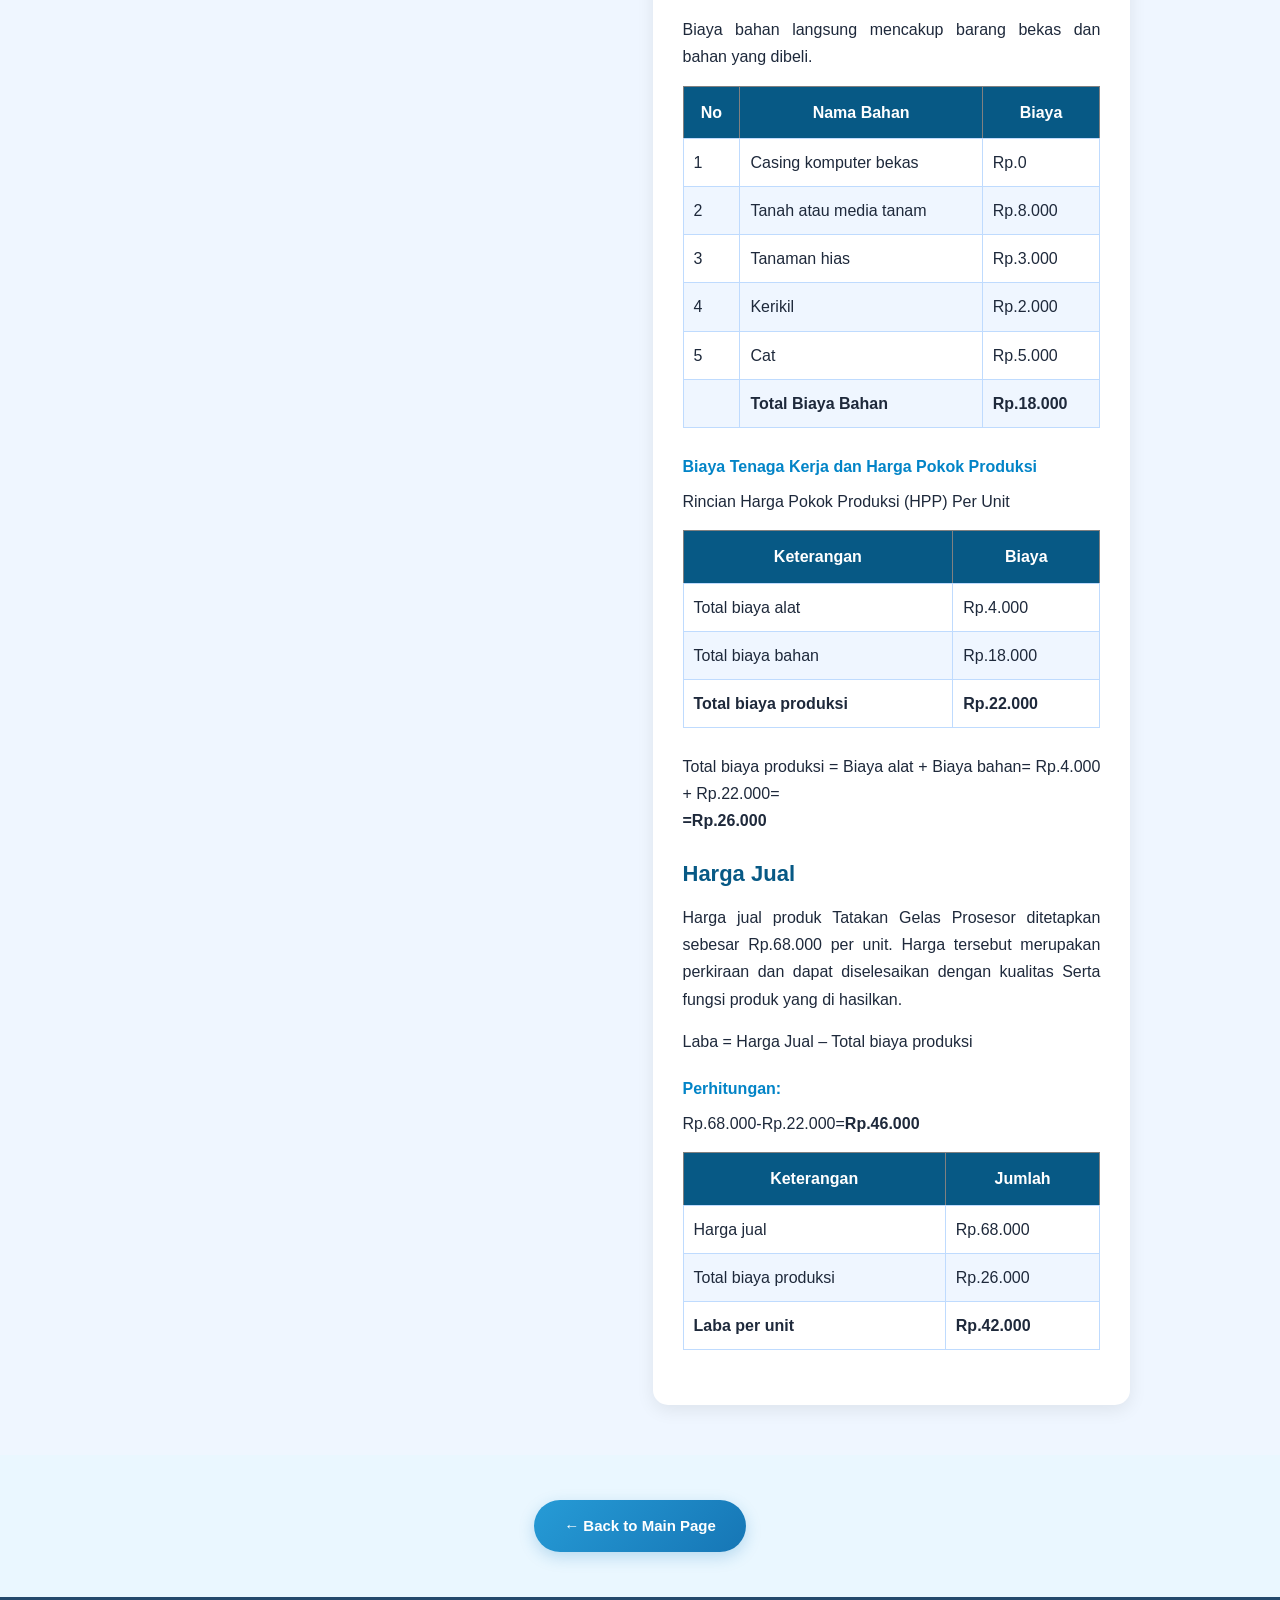
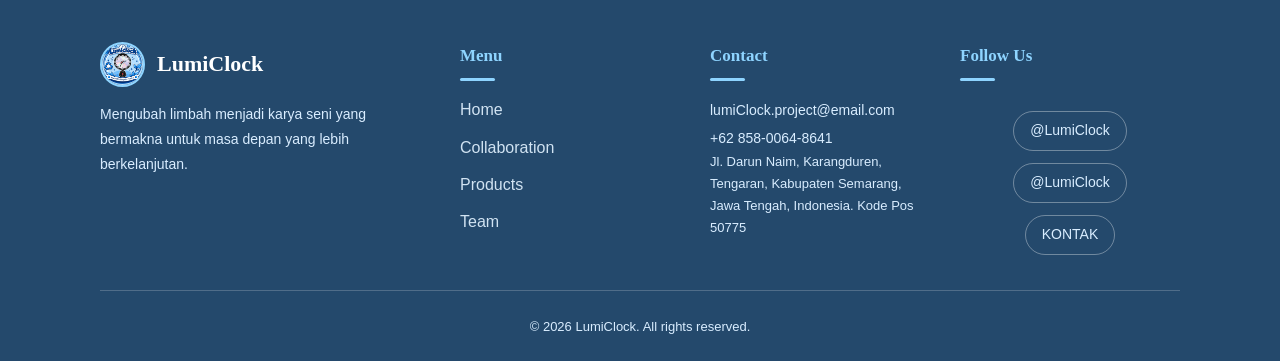
<file: pot tanaman.html>
<!DOCTYPE html>
<html lang="en">
<head>
    <meta charset="UTF-8">
    <meta name="viewport" content="width=device-width, initial-scale=1.0">
    <title>Document</title>
    <link rel="stylesheet" href="style.css">
    <link rel="stylesheet" href="pottanaman.css">
</head>
<body>
        <nav>
        <div class="nav-container">
            <div class="logo">
                <img src="images/logo produk.jpeg" alt="LumiClock Logo">
                <span>LumiClock</span>
            </div>
            <ul class="nav-menu">
                 <li><a href="index.html#beranda">Beranda</a></li>
                 <li><a href="index.html#kolaborasi">Kolaborasi</a></li>
                 <li><a href="index.html#produk">Produk</a></li>
                 <li><a href="index.html#kontak">Kontak</a></li>
                 <li><a href="index.html#tim">Tim</a></li>
            </ul>
        
    </nav>

    </header>

    <section class="hero" id="home">
    <div class="hero-content">
        <img src="images/POT TANAMAN.jpeg" alt="jam analog"
              height="200"
              weight="300">
    
        <h2>Barang Usang Karya Uang</h2>
        <p>Mengubah Limbah Menjadi Pot Tanaman</p>
    </div>
    </section>

    <section class="hore" id="About">
    </section>
    <br>
    <section id="service" class="service">
        <div class="container">
            <div class="dampak">
                <div class="card">
                    <h3>Pot Tanam</h3>
                    <h3>Ulasan Produk</h3>
                        <p>
                            Pot Tanaman Casing PC merupakan produk kreatif yang menggunakan kotak logam kosong dari casing komputer bekas sebagai wadah untuk tanaman hias. Produk ini memiliki bentuk yang berbeda dari pot tanaman pada umumnya sehingga dapat memberikan kesan unik dan menarik pada ruangan maupun halaman rumah. Pemanfaatan casing komputer bekas juga membantu mengurangi limbah elektronik yang sudah tidak digunakan. Selain itu, produk ini dapat menjadi alternatif wadah tanaman dengan memanfaatkan bahan yang tersedia di sekitar. Namun, casing perlu dibersihkan terlebih dahulu, bagian yang tajam harus diamankan, dan lubang drainase perlu dibuat agar air tidak menggenang serta tanaman dapat tumbuh dengan baik.

                         </p>
                        <h3>Alat Dan Bahan</h3>
                        <ol>
                            <li>Kuas</li>
                            <li>Gunting</li>
                            <li>Obeng</li>
                            <li>Cesing komputer bekas</li>
                            <li>Tanah atau media tanam</li>
                            <li>Tanaman hias</li>
                            <li>Krikil</li>
                            <li>Cat dan kuas untuk menghias (opsionL)</li>
                        </ol>
                </div>

                <div class="card">
                    <h3>Langkah-Langkah Pembuatan</h3>
                    <ol>
                        <li>Siapkan casing komputer bekas yang sudah tidak digunakan.</li>
                        <li>Lepaskan komponen elektronik yangmasih menempel pada casing.</li>
                        <li>Bersihkan casing dari debu dan kotoran.</li>
                        <li>Pastikan bagian bawah pot memilikI lubang untuk mengalirkan air.</li>
                        <li>Masukkan kerikil sebagai lapisan dasar lalu tambahkan tanah atau media tanam.</li>
                        <li>.Hias casing menggunakan cat agar terlihat lebih menarik.</li>
                        <li>Pot tanaman dari casing PC bekas siap digunakan.
                        </li>
                    </ol>
                        
                    <h3>EStimasi Biaya</h3>
                        <p>
                          Berikut adalah rincian estimasi biaya produksi untuk 1 unit Pot Tanaman Casing PC, mencakup biaya alat, bahan baku, dan  biaya tenaga kerja pembuatan.
                    <h4>Alat</h4>
                        <p>
                          Alat-alat yang digunakan bersifat penyusutan/investasi awal yang sudah dimiliki atau dipakai berulang kali.
                        </p>

                        <!--Tabel-->
                        
                        <table border="1">
                        <thead>
                            <th>No</th>
                            <th>Nama Alat</th>
                        </thead>
                        <tbody>
                            <tr>
                                <td>1</td>
                                <td>Gunting</td>
                            </tr>
                            <tr>
                                <td>2</td>
                                <td>Obeng</td>
                            </tr>
                            <tr>
                                <td>3</td>
                                <td>Kuas</td>
                            </tr>
                        </tbody>
                    </table>

                    <h4>Bahan</h4>
                        <p>
                            Biaya bahan langsung mencakup barang bekas dan bahan yang dibeli.
                        </p>

                        <!--Tabel-->

                        <table border="1">
                            <thead>
                                <th>No</th>
                                <th>Nama  Bahan</th>
                                <th>Biaya</th>
                            </thead>
                            <tbody>
                                <tr>
                                    <td>1</td>
                                    <td>Casing komputer bekas</td>
                                    <td>Rp.0</td>
                                </tr>
                                <tr>
                                    <td>2</td>
                                    <td>Tanah atau media tanam</td>
                                    <td>Rp.8.000</td>
                                </tr>
                                <tr>
                                    <td>3</td>
                                    <td>Tanaman hias</td>
                                    <td>Rp.3.000</td>
                                </tr>
                                <tr>
                                    <td>4</td>
                                    <td>Kerikil</td>
                                    <td>Rp.2.000</td>
                                </tr>
                                <tr>
                                    <td>5</td>
                                    <td>Cat</td>
                                    <td>Rp.5.000</td>
                                </tr>
                                <tr>
                                    <td></td>
                                    <td><b>Total Biaya Bahan</b></td>
                                    <td><b>Rp.18.000</b></td>
                                </tr>
                            </tbody>
                        </table>

                    <h4>Biaya Tenaga Kerja dan Harga Pokok Produksi</h4>
                        <p>
                            Rincian Harga Pokok Produksi (HPP) Per Unit
                        </p>

                        <!--Tabel-->
                        

                         <table border="1">
                            <thead>
                                <th>Keterangan</th>
                                <th>Biaya</th>
                            </thead>
                            <tbody>
                                <tr>
                                    <td>Total biaya alat</td>
                                    <td>Rp.4.000</td>
                                </tr>
                                <tr>
                                    <td>Total biaya bahan</td>
                                    <td>Rp.18.000</td>
                                </tr>
                                <tr>
                                    <td><b>Total biaya produksi</b></td>
                                    <td><b>Rp.22.000</b></td>
                                </tr>
                            </tbody>
                        </table>
                    <p>
                        Total biaya produksi = Biaya alat + Biaya bahan= Rp.4.000 + Rp.22.000= <br>
                        <strong>=Rp.26.000</strong><br>
                    </p>
                    
                    <h3>Harga Jual</h3>
                    <p>
                       Harga jual produk Tatakan Gelas Prosesor ditetapkan sebesar Rp.68.000 per unit.
                       Harga tersebut merupakan perkiraan dan dapat diselesaikan dengan kualitas 
                       Serta fungsi produk yang di hasilkan.
                    </p>
                    <p>
                        Laba = Harga Jual – Total biaya produksi
                    </p>

                    <h4>Perhitungan:</h4>
                    <p>
                      Rp.68.000-Rp.22.000=<strong>Rp.46.000</strong>
                    </p>

                    <!--Tabel-->

                    <table border="1">
                        <thead>
                            <th>Keterangan</th>
                            <th>Jumlah</th>
                        </thead>
                        <tbody>
                            <tr>
                                <td>Harga jual</td>
                                <td>Rp.68.000</td>
                            </tr>
                            <tr>
                                <td>Total biaya produksi</td>
                                <td>Rp.26.000</td>
                            </tr>
                            <tr>
                                <td><b>Laba per unit</b></td>
                                <td><b>Rp.42.000</b></td>
                            </tr>
                        </tbody>
                    </table>
                </div>
            </div>

        </div> 
    </section>

    <!-- Back Button -->
    <section class="back-section">
        <div class="container">
            <a href="index.html" class="btn-back">← Back to Main Page</a>
        </div>
    </section>
    
    <!-- Footer -->
    <footer class="footer">
        <div class="container">
            <div class="footer-content">
                <div class="footer-section">
                    <div class="footer-logo">
                        <img src="images/logo produk.jpeg" alt="LumiClock">
                        <span>LumiClock</span>
                    </div>
                    <p>Mengubah limbah menjadi karya seni yang bermakna untuk masa depan yang lebih berkelanjutan.</p>
                </div>
                <div class="footer-section">
                    <h4>Menu</h4>
                    <ul>
                        <li><a href="index.html#beranda">Home</a></li>
                        <li><a href="index.html#kolaborasi">Collaboration</a></li>
                        <li><a href="index.html#produk">Products</a></li>
                        <li><a href="index.html#tim">Team</a></li>
                    </ul>
                </div>
                <div class="footer-section">
                    <h4>Contact</h4>
                    <ul>
                        <div class="contact-item">
                <i class="fa-solid fa-envelope"></i>
                <a href="mailto:lumiClock.project@email.com">
                    lumiClock.project@email.com
                </a>
            </div>

            <div class="contact-item">
                <i class="fa-solid fa-phone"></i>
                <a href="tel:+62 858-0064-8641">
                    +62 858-0064-8641
                </a>
            </div>
                        <li>Jl. Darun Naim, Karangduren, Tengaran, Kabupaten Semarang, Jawa Tengah, Indonesia. Kode Pos 50775</li>
                    </ul>
                </div>
                <div class="footer-section">
                    <h4>Follow Us</h4>
                    <div class="social-links">
                       <div class="sosmed">
  <a href="https://instagram.com/divania" target="_blank">
    <i class="fa-brands fa-instagram"></i><span>@LumiClock</span>
  </a>
  <a href="https://facebook.com/divania" target="_blank">
    <i class="fa-brands fa-facebook"></i><span>@LumiClock</span>
  </a>
  <a href="https://wa.me/082322946203" target="_blank">
    <i class="fa-brands fa-whatsapp"></i>
    <i class="fa-solid fa-envelope"></i>
    <span>KONTAK</span>
  </a>
</div>
                    </div>
                </div>
            </div>
            <div class="footer-bottom">
                <p>&copy; 2026 LumiClock. All rights reserved.</p>
            </div>
        </div>
    </footer>
</body>
</html>
</file>
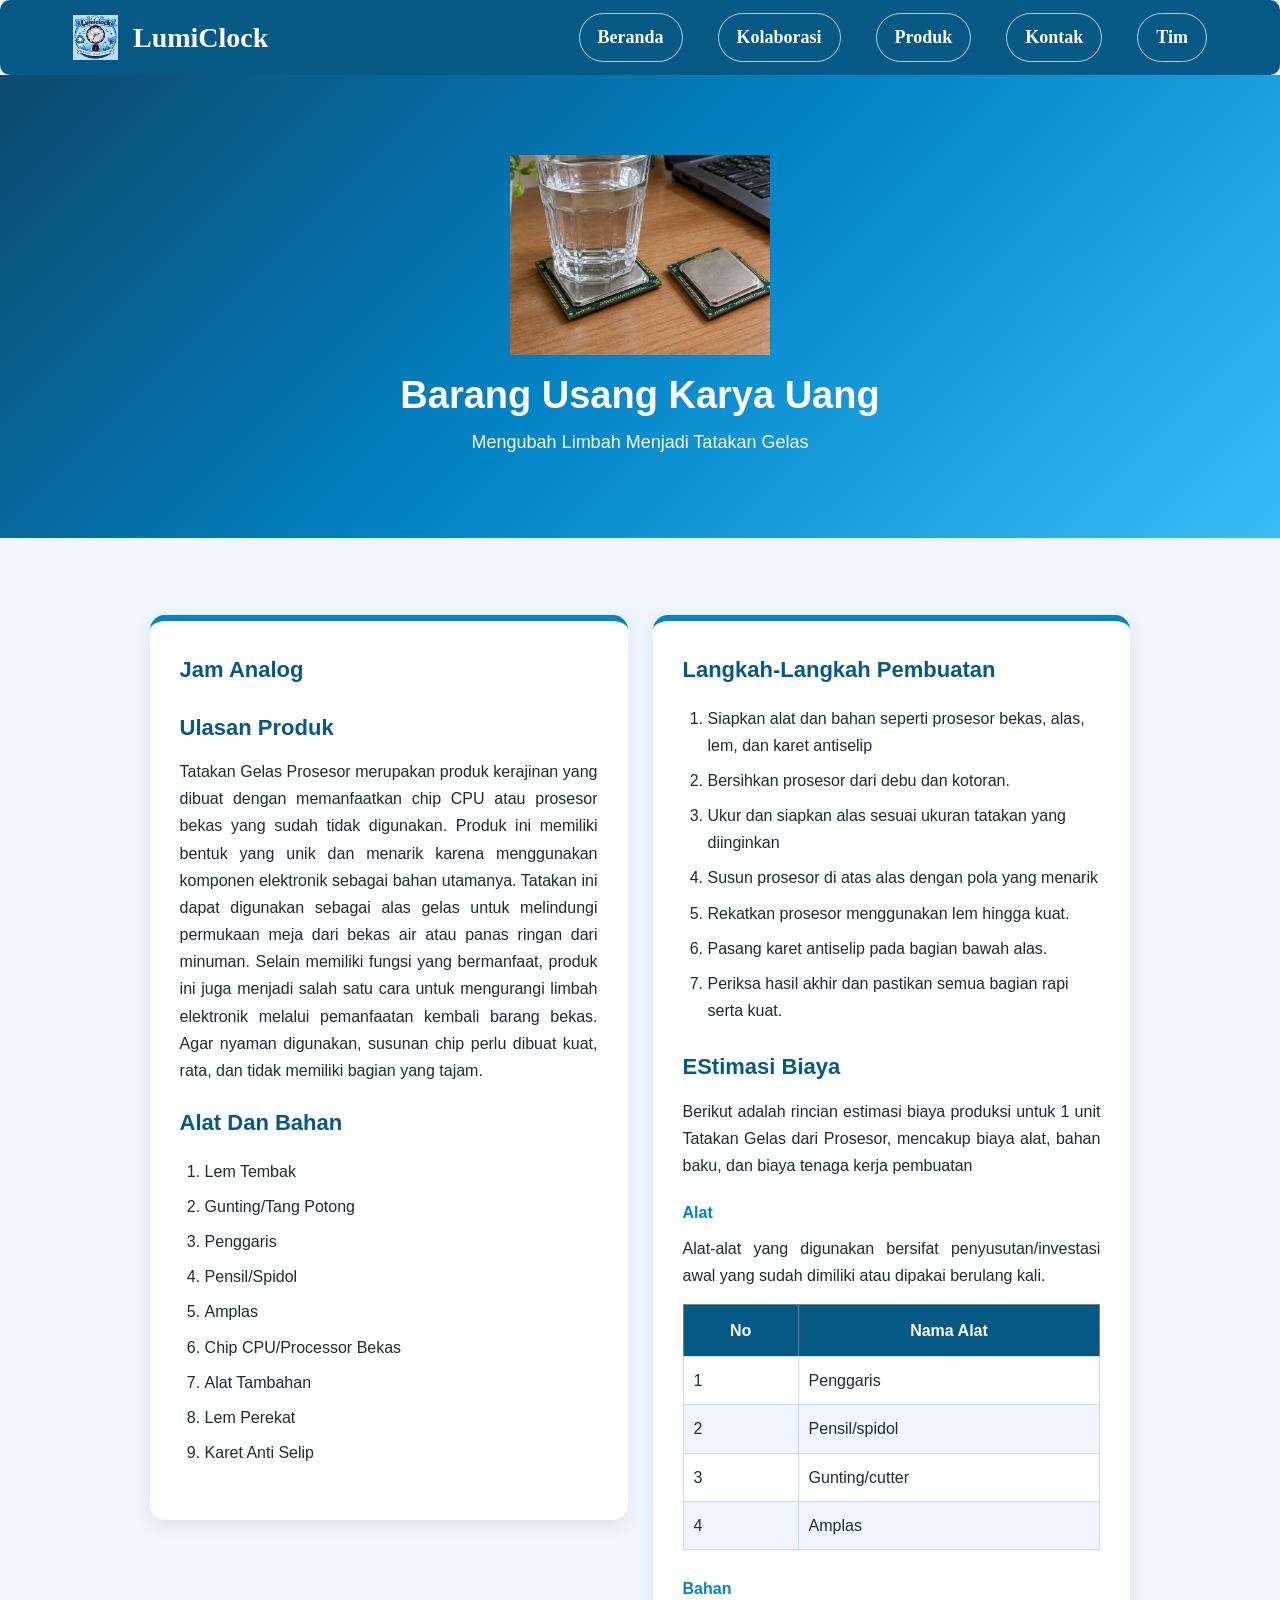
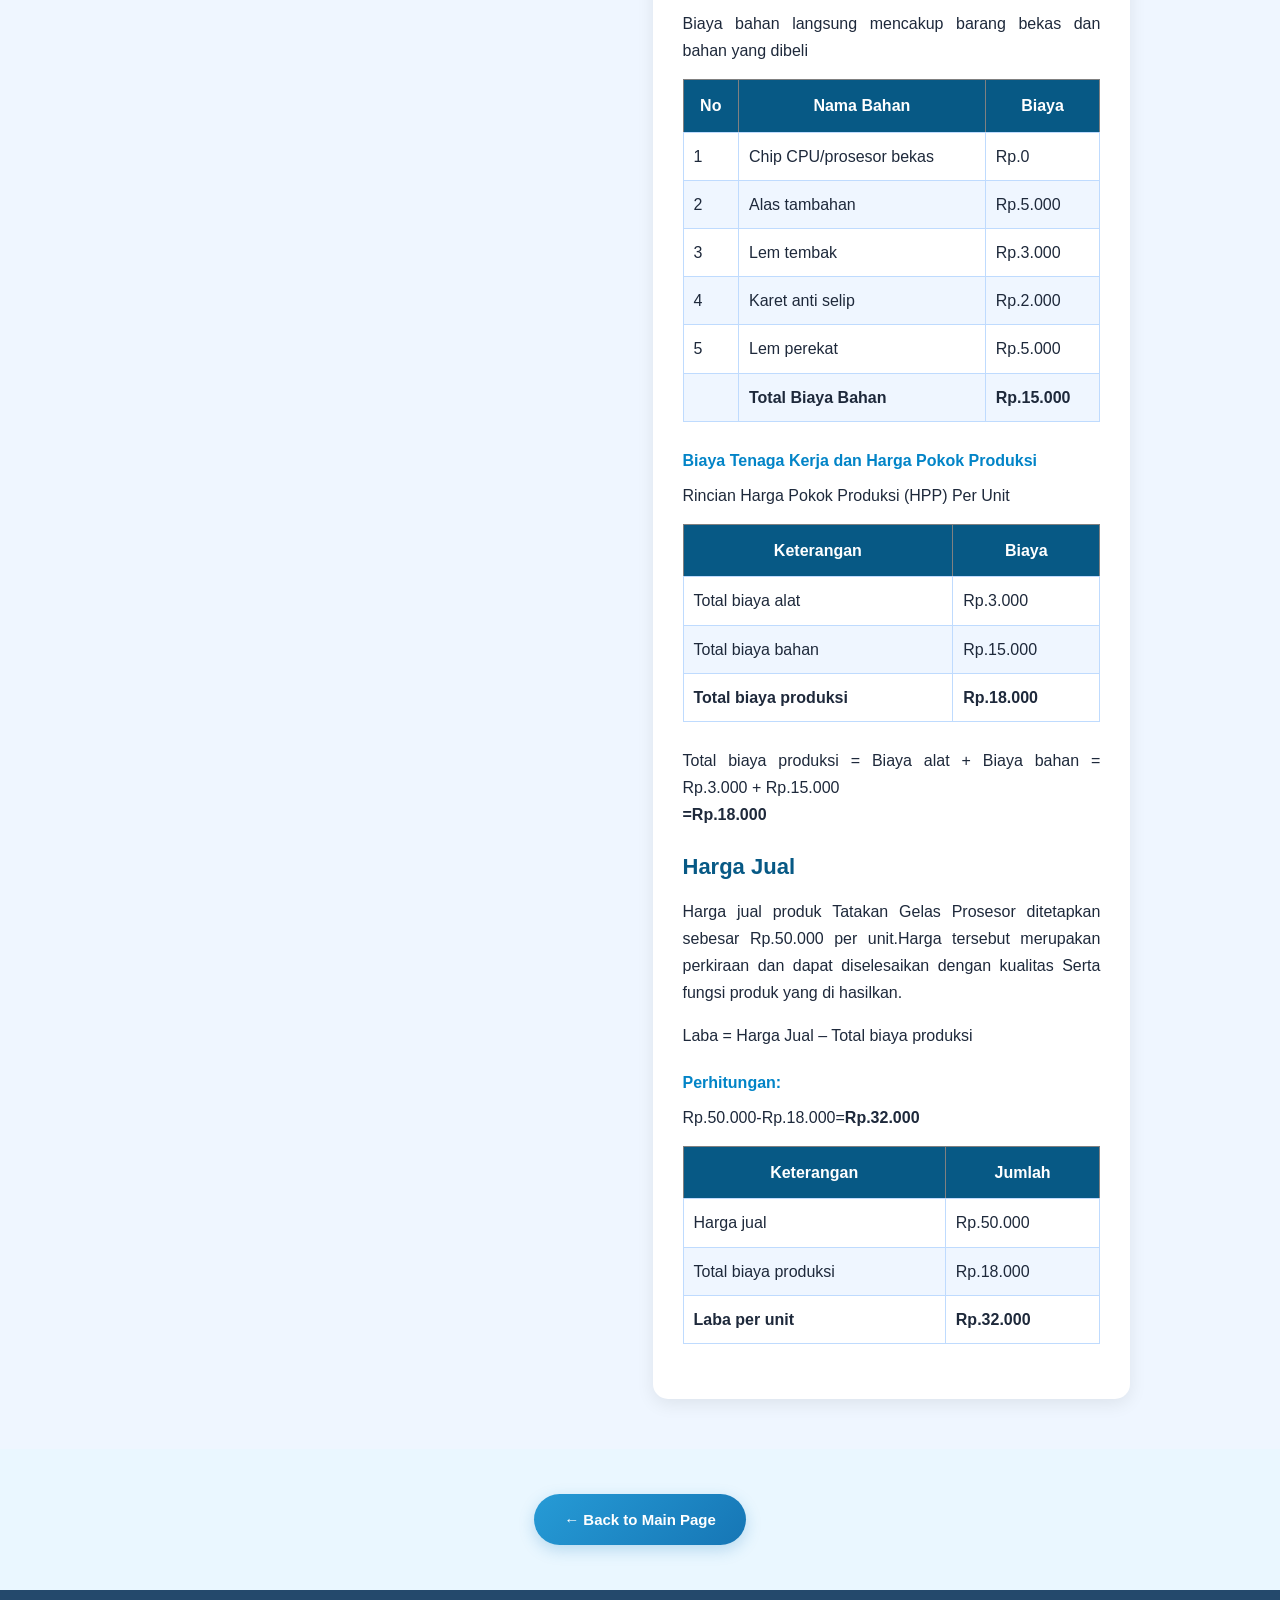
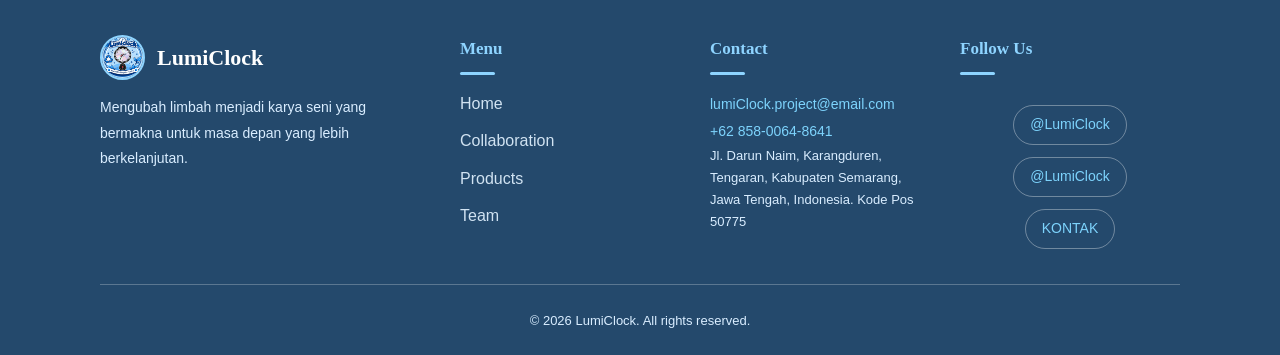
<file: tatakan gelas.html>
<!DOCTYPE html>
<html lang="en">
<head>
    <meta charset="UTF-8">
    <meta name="viewport" content="width=device-width, initial-scale=1.0">
    <title>Document</title>
    <link rel="stylesheet" href="style.css">
    <link rel="stylesheet" href="tatakan gelas.css">
</head>
<body>
       <nav>
        <div class="nav-container">
            <div class="logo">
                <img src="images/logo produk.jpeg" alt="LumiClock Logo">
                <span>LumiClock</span>
            </div>
            <ul class="nav-menu">
                 <li><a href="index.html#beranda">Beranda</a></li>
                 <li><a href="index.html#kolaborasi">Kolaborasi</a></li>
                 <li><a href="index.html#produk">Produk</a></li>
                 <li><a href="index.html#kontak">Kontak</a></li>
                 <li><a href="index.html#tim">Tim</a></li>
            </ul>
        
    </nav>

    </header>

    <section class="hero" id="home">
    <div class="hero-content">
        <img src="images/TATAKAN GELAS.jpeg" alt="jam analog"
              height="200"
              weight="300">
    
        <h2>Barang Usang Karya Uang</h2>
        <p>Mengubah Limbah Menjadi Tatakan Gelas</p>
    </div>
    </section>

    <section class="hore" id="About">
    </section>
    <br>
    <section id="service" class="service">
        <div class="container">
            <div class="dampak">
                <div class="card">
                    <h3>Jam Analog</h3>
                    <h3>Ulasan Produk</h3>
                        <p>
                            Tatakan Gelas Prosesor merupakan produk kerajinan yang dibuat dengan memanfaatkan chip CPU atau prosesor bekas yang sudah tidak digunakan. Produk ini memiliki bentuk yang unik dan menarik karena menggunakan komponen elektronik sebagai bahan utamanya. Tatakan ini dapat digunakan sebagai alas gelas untuk melindungi permukaan meja dari bekas air atau panas ringan dari minuman. Selain memiliki fungsi yang bermanfaat, produk ini juga menjadi salah satu cara untuk mengurangi limbah elektronik melalui pemanfaatan kembali barang bekas. Agar nyaman digunakan, susunan chip perlu dibuat kuat, rata, dan tidak memiliki bagian yang tajam.
                        </p>
                        <h3>Alat Dan Bahan</h3>
                        <ol>
                            <li>Lem Tembak</li>
                            <li>Gunting/Tang Potong</li>
                            <li>Penggaris</li>
                            <li>Pensil/Spidol</li>
                            <li>Amplas</li>
                            <li>Chip CPU/Processor Bekas</li>
                            <li>Alat Tambahan</li>
                            <li>Lem Perekat</li>
                            <li>Karet Anti Selip</li>
                        </ol>
                </div>

                <div class="card">
                    <h3>Langkah-Langkah Pembuatan</h3>
                    <ol>
                        <li>Siapkan alat dan bahan seperti prosesor bekas, alas, lem, dan karet antiselip</li>
                        <li>Bersihkan prosesor dari debu dan kotoran.</li>
                        <li>Ukur dan siapkan alas sesuai ukuran tatakan yang diinginkan</li>
                        <li>Susun prosesor di atas alas dengan pola yang menarik</li>
                        <li>Rekatkan prosesor menggunakan lem hingga kuat.</li>
                        <li>Pasang karet antiselip pada bagian bawah alas.</li>
                        <li>Periksa hasil akhir dan pastikan semua bagian rapi serta kuat.
                        </li>
                    </ol>
                        
                    <h3>EStimasi Biaya</h3>
                        <p>
                           Berikut adalah rincian estimasi biaya produksi untuk 1 unit Tatakan Gelas dari Prosesor, mencakup biaya alat, bahan baku, dan  biaya tenaga kerja pembuatan
                        </p>

                    <h4>Alat</h4>
                        <p>
                           Alat-alat yang digunakan bersifat penyusutan/investasi awal yang sudah dimiliki atau dipakai berulang kali.

                        </p>

                        <!--Tabel-->

                        <table border="1">
                        <thead>
                            <th>No</th>
                            <th>Nama Alat</th>
                        </thead>
                        <tbody>
                            <tr>
                                <td>1</td>
                                <td>Penggaris</td>
                            </tr>
                            <tr>
                                <td>2</td>
                                <td>Pensil/spidol</td>
                            </tr>
                            <tr>
                                <td>3</td>
                                <td>Gunting/cutter</td>
                            </tr>
                            <tr>
                                <td>4</td>
                                <td>Amplas</td>
                            </tr>
                        </tbody>
                        </table>

                    <h4>Bahan</h4>
                        <p>
                            Biaya bahan langsung mencakup barang bekas dan bahan yang dibeli
                        </p>

                        <!--Tabel-->

                        <table border="1">
                            <thead>
                                <th>No</th>
                                <th>Nama  Bahan</th>
                                <th>Biaya</th>
                            </thead>
                            <tbody>
                                <tr>
                                    <td>1</td>
                                    <td>Chip CPU/prosesor bekas</td>
                                    <td>Rp.0</td>
                                </tr>
                                <tr>
                                    <td>2</td>
                                    <td>Alas tambahan</td>
                                    <td>Rp.5.000</td>
                                </tr>
                                <tr>
                                    <td>3</td>
                                    <td>Lem tembak</td>
                                    <td>Rp.3.000</td>
                                </tr>
                                <tr>
                                    <td>4</td>
                                    <td>Karet anti selip</td>
                                    <td>Rp.2.000</td>
                                </tr>
                                <tr>
                                    <td>5</td>
                                    <td>Lem perekat</td>
                                    <td>Rp.5.000</td>
                                </tr>
                                <tr>
                                    <td></td>
                                    <td><b>Total Biaya Bahan</b></td>
                                    <td><b>Rp.15.000</b></td>
                                </tr>
                            </tbody>
                        </table>

                    <h4>Biaya Tenaga Kerja dan Harga Pokok Produksi</h4>
                        <p>
                            Rincian Harga Pokok Produksi (HPP) Per Unit
                        </p>

                        <!--Tabel-->

                        <table border="1">
                            <thead>
                                <th>Keterangan</th>
                                <th>Biaya</th>
                            </thead>
                            <tbody>
                                <tr>
                                    <td>Total biaya alat</td>
                                    <td>Rp.3.000</td>
                                </tr>
                                <tr>
                                    <td>Total biaya bahan</td>
                                    <td>Rp.15.000</td>
                                </tr>
                                <tr>
                                    <td><b>Total biaya produksi</b></td>
                                    <td><b>Rp.18.000</b></td>
                                </tr>
                            </tbody>
                        </table>
                            
                    <p>
                        Total biaya produksi = Biaya alat + Biaya bahan = Rp.3.000 + Rp.15.000<br>
                        <strong>=Rp.18.000</strong><br>
                    </p>
                    

                    <h3>Harga Jual</h3>
                    <p>
                        Harga jual produk Tatakan Gelas Prosesor ditetapkan sebesar Rp.50.000 per unit.Harga tersebut merupakan perkiraan dan dapat diselesaikan dengan kualitas Serta fungsi produk yang di hasilkan.
                    </p>
                    <p>
                        Laba = Harga Jual – Total biaya produksi
                    </p>

                    <h4>Perhitungan:</h4>
                    <p>
                       Rp.50.000-Rp.18.000=<strong>Rp.32.000</strong>
                    </p>

                    <!--Tabel-->

                    <table border="1">
                        <thead>
                            <th>Keterangan</th>
                            <th>Jumlah</th>
                        </thead>
                        <tbody>
                            <tr>
                                <td>Harga jual</td>
                                <td>Rp.50.000</td>
                            </tr>
                            <tr>
                                <td>Total biaya produksi</td>
                                <td>Rp.18.000</td>
                            </tr>
                            <tr>
                                <td><b>Laba per unit</b></td>
                                <td><b>Rp.32.000</b></td>
                            </tr>
                        </tbody>
                    </table>
                </div>
            </div>

        </div> 
    </section>

    <!-- Back Button -->
    <section class="back-section">
        <div class="container">
            <a href="index.html" class="btn-back">← Back to Main Page</a>
        </div>
    </section>

    
      <!-- Footer -->
    <footer class="footer">
        <div class="container">
            <div class="footer-content">
                <div class="footer-section">
                    <div class="footer-logo">
                        <img src="images/logo produk.jpeg" alt="LumiClock">
                        <span>LumiClock</span>
                    </div>
                    <p>Mengubah limbah menjadi karya seni yang bermakna untuk masa depan yang lebih berkelanjutan.</p>
                </div>
                <div class="footer-section">
                    <h4>Menu</h4>
                    <ul>
                        <li><a href="index.html#beranda">Home</a></li>
                        <li><a href="index.html#kolaborasi">Collaboration</a></li>
                        <li><a href="index.html#produk">Products</a></li>
                        <li><a href="index.html#tim">Team</a></li>
                    </ul>
                </div>
                <div class="footer-section">
                    <h4>Contact</h4>
                    <ul>
                        <div class="contact-item">
                <i class="fa-solid fa-envelope"></i>
                <a href="mailto:lumiClock.project@email.com">
                    lumiClock.project@email.com
                </a>
            </div>

            <div class="contact-item">
                <i class="fa-solid fa-phone"></i>
                <a href="tel:+62 858-0064-8641">
                    +62 858-0064-8641
                </a>
            </div>
                        <li>Jl. Darun Naim, Karangduren, Tengaran, Kabupaten Semarang, Jawa Tengah, Indonesia. Kode Pos 50775</li>
                    </ul>
                </div>
                <div class="footer-section">
                    <h4>Follow Us</h4>
                    <div class="social-links">
                       <div class="sosmed">
  <a href="https://instagram.com/divania" target="_blank">
    <i class="fa-brands fa-instagram"></i><span>@LumiClock</span>
  </a>
  <a href="https://facebook.com/divania" target="_blank">
    <i class="fa-brands fa-facebook"></i><span>@LumiClock</span>
  </a>
  <a href="https://wa.me/082322946203" target="_blank">
    <i class="fa-brands fa-whatsapp"></i>
    <i class="fa-solid fa-envelope"></i>
    <span>KONTAK</span>
  </a>
</div>
                    </div>
                </div>
            </div>
            <div class="footer-bottom">
                <p>&copy; 2026 LumiClock. All rights reserved.</p>
            </div>
        </div>
    </footer>
</body>
</html>
</file>
<file: style.css>
/* Font Imports */
@import url('https://fonts.googleapis.com/css2?family=DM+Sans:wght@400;500;700&display=swap');

/* CSS Reset */
* {
    margin: 0;
    padding: 0;
    box-sizing: border-box;
}

/* Root Variables - BLUE THEME */
:root {
    --primary-color: #0D47A1;
    --secondary-color: #456789;
    --accent-color: #29B6F6;
    --text-color: #263747;
    --light-gray: #EAF4FC;
    --medium-gray: #D1E3F2;
    --dark-gray: #123B63;
    --white: #ffffff;
}

/* Base Styles */
body {
    font-family: 'DM Sans', 'Gotham', 'TeX Gyre Termes', 'TT Interphases Mono', sans-serif;
    line-height: 1.6;
    color: var(--text-color);
    overflow-x: hidden;
}

.container {
    max-width: 1400px;
    margin: 0 auto;
    padding: 0 60px;
}

/* Navigation */
.navbar {
    position: fixed;
    top: 0;
    width: 100%;
    background: rgba(13, 71, 161, 0.92);
    backdrop-filter: blur(10px);
    z-index: 1000;
    padding: 20px 0;
}

.nav-container {
    max-width: 1400px;
    margin: 0 auto;
    padding: 0 60px;
    display: flex;
    justify-content: space-between;
    align-items: center;
}

.logo {
    display: flex;
    align-items: center;
    gap: 15px;
    color: var(--white);
    font-size: 28px;
    font-weight: 700;
    font-family: 'TeX Gyre Termes';
}

.logo img {
    width: 45px;
    height: 45px;
}

.nav-menu {
    display: flex;
    list-style: none;
    gap: 50px;
}

.nav-menu a {
    display: inline-block;
    padding: 8px 18px;
    color: var(--white);
    text-decoration: none;
    font-size: 18px;
    font-weight: 500;
    border: 1.5px solid rgba(255, 255, 255, 0.7);
    border-radius: 30px;
    transition: all 0.3s ease;
    font-family: 'TeX Gyre Termes';
}

.nav-menu a:hover {
    color: var(--accent-color);
    border-color: var(--accent-color);
    background: rgba(41, 182, 246, 0.1);
}

/* Hero Section */
.hero {
    position: relative;
    min-height: 100vh;

    background-image:
        linear-gradient(
            rgba(13, 71, 161, 0.45),
            rgba(18, 59, 99, 0.65)
        ),
        url("images/recycle.jpg");

    background-size: cover;
    background-position: center center;
    background-repeat: no-repeat;
    background-attachment: scroll;

    display: flex;
    align-items: center;
    justify-content: center;
    text-align: center;
}

.hero-content {
    color: var(--white);
}



.hero h1 {
    font-family: 'TeX Gyre Termes';
    font-size: 85px;
    font-weight: 700;
    line-height: 1.1;
    margin-bottom: 30px;
    letter-spacing: 2px;
}

.hero-underline {
    width: 280px;
    height: 6px;
    background: var(--white);
    margin: 30px auto 40px;
}

.hero-subtitle {
    font-size: 24px;
    font-weight: 400;
    letter-spacing: 1px;
    font-family: 'DM Sans';
}

/* Why Section */
.why-section {
    padding: 60px 0;
    background: var(--light-gray);
}

.why-content {
    display: grid;
    grid-template-columns: 1fr 1fr;
    gap: 100px;
    align-items: center;
}

.why-text h2 {
    font-family: 'TeX Gyre Termes';
    font-size: 72px;
    font-weight: 700;
    line-height: 1.2;
    margin-bottom: 40px;
    color: var(--primary-color);
}

.why-text p {
    font-size: 20px;
    line-height: 1.8;
    color: var(--secondary-color);
}

.why-image {
    border-radius: 20px;
    overflow: hidden;
    box-shadow: 0 20px 60px rgba(0, 0, 0, 0.15);
}

.why-image img {
    width: 100%;
    height: auto;
    display: block;
}

/* Collaboration Section */
.collaboration-section {
    padding: 60px 0;
    background: var(--dark-gray);
}

.section-title {
    font-size: 56px;
    font-weight: 700;
    text-align: center;
    margin-bottom: 80px;
    color: var(--white);
    font-family: 'TeX Gyre Termes';
}

.collaboration-grid {
    display: flex;
    justify-content: center;
    align-items: center;
    gap: 40px;
    flex-wrap: wrap;
}

.collab-card {
    background: var(--white);
    padding: 50px 40px;
    border-radius: 20px;
    text-align: center;
    width: 300px;
    transition: transform 0.3s ease, box-shadow 0.3s ease;
}

.collab-card:hover {
    transform: translateY(-10px);
    box-shadow: 0 30px 80px rgba(13, 71, 161, 0.2);
}

.collab-icon {
    width: 210px;
    height: 200px;
    margin: 0 auto 40px;
    border-radius: 20px;
    overflow: hidden;
    box-shadow: 0 10px 30px rgba(0, 0, 0, 0.1);
}

.collab-icon img {
    width: 100%;
    height: 100%;
    object-fit: cover;
}

.collab-card h3 {
    font-size: 36px;
    font-weight: 700;
    margin-bottom: 30px;
    line-height: 1.3;
}

.number {
    font-size: 48px;
    color: var(--secondary-color);
    display: block;
    margin-bottom: 10px;
}

.collab-underline {
    width: 200px;
    height: 3px;
    background: var(--primary-color);
    margin: 30px auto;
}

.learn-more {
    color: var(--primary-color);
    text-decoration: none;
    font-size: 18px;
    font-weight: 500;
    transition: rgba(15, 185, 236, 0.897);
    font-family: 'TT Interphases Mono';
}

.learn-more:hover {
    color: var(--accent-color);
}

/* Products Section */
.products-section {
    padding: 60px 0;
    background: var(--light-gray);
}

.products-section .section-title {
    color: var(--primary-color);
    font-family: 'TeX Gyre Termes';
}

.products-grid {
    display: grid;
    grid-template-columns: repeat(3, 1fr);
    gap: 60px;
}

.product-card {
    background: var(--white);
    border-radius: 20px;
    overflow: hidden;
    transition: transform 0.3s ease, box-shadow 0.3s ease;
}

.product-card:hover {
    transform: translateY(-10px);
    box-shadow: 0 30px 80px rgba(13, 71, 161, 0.15);
}

.product-image {
    width: 100%;
    height: 300px;
    overflow: hidden;
}

.product-image img {
    width: 100%;
    height: 100%;
    object-fit: cover;
    transition: transform 0.3s ease;
}

.product-card:hover .product-image img {
    transform: scale(1.1);
}

.product-card h3 {
    font-size: 32px;
    font-weight: 700;
    padding: 30px 30px 20px;
}

.product-card p {
    font-size: 18px;
    color: var(--secondary-color);
    padding: 0 30px;
    line-height: 1.6;
}

.product-underline {
    width: calc(100% - 60px);
    height: 2px;
    background: var(--primary-color);
    margin: 25px 30px;
}

.product-card .learn-more {
    display: block;
    padding: 0 30px 30px;
}

/* Team Section */
.team-section {
    padding: 60px 0;
    background: var(--light-gray);
}

.team-section .section-title {
    color: var(--primary-color);
}

.team-grid {
    display: grid;
    grid-template-columns: repeat(3, 1fr);
    gap: 60px;
}

.team-card {
    text-align: center;
}

.team-image {
    width: 300px;
    height: 300px;
    margin: 0 auto 30px;
    border: 5px solid var(--white);
    border-radius: 20px;
    overflow: hidden;
    box-shadow: 0 0 0 3px var(--accent-color),
                0 15px 40px rgba(0, 0, 0, 0.15);
}

.team-image img {
    width: 100%;
    height: 100%;
    object-fit: cover;
    transition: transform 0.4s ease;
}

.team-card:hover .team-image img {
    transform: scale(1.05);
}

.team-card h3 {
    font-size: 32px;
    font-weight: 700;
    margin-bottom: 20px;
}

.team-card p {
    font-size: 16px;
    line-height: 1.8;
    color: var(--secondary-color);
    padding: 0 20px;
}

/* Contact Section */
.contact-section {
    padding: 60px 0;
    background: var(--dark-gray);
}

.contact-section .section-title {
    color: var(--white);
}

.contact-content {
    display: grid;
    grid-template-columns: 1fr 1.5fr;
    gap: 80px;
    margin-top: 60px;
}

.contact-info h3 {
    font-size: 32px;
    font-weight: 700;
    margin-bottom: 40px;
    color: var(--white);
}

.info-item {
    margin-bottom: 30px;
}

.info-item h4 {
    font-size: 20px;
    font-weight: 700;
    margin-bottom: 10px;
    color: var(--white);
}

.info-item p {
    font-size: 18px;
    color: var(--white);
    line-height: 1.6;
}

.contact-form {
    background: var(--white);
    padding: 50px;
    border-radius: 20px;
    box-shadow: 0 15px 40px rgba(0, 0, 0, 0.1);
}

.form-group {
    margin-bottom: 25px;
}

.form-group input,
.form-group textarea {
    width: 100%;
    padding: 18px 20px;
    border: 2px solid var(--medium-gray);
    border-radius: 10px;
    font-size: 16px;
    font-family: 'DM Sans', sans-serif;
    transition: border-color 0.3s ease;
}

.form-group input:focus,
.form-group textarea:focus {
    outline: none;
    border-color: var(--accent-color);
}

.btn-submit {
    background: var(--primary-color);
    color: var(--white);
    padding: 18px 50px;
    border: none;
    border-radius: 10px;
    font-size: 18px;
    font-weight: 600;
    cursor: pointer;
    transition: background 0.3s ease;
}

.btn-submit:hover {
    background: var(--dark-gray);
}

/* Footer */
.footer {
    background: var(--dark-gray);
    color: var(--white);
    padding: 80px 0 30px;
}

.footer-content {
    display: grid;
    grid-template-columns: 2fr 1fr 1fr 1fr;
    gap: 60px;
    margin-bottom: 50px;
}

.footer-logo {
    display: flex;
    align-items: center;
    gap: 15px;
    font-size: 28px;
    font-weight: 700;
    margin-bottom: 20px;
    font-family: 'TeX Gyre Termes';
}

.footer-logo img {
    width: 40px;
    height: 40px;
}

.footer-section p {
    font-size: 16px;
    line-height: 1.8;
    color: var(--medium-gray);
}

.footer-section h4 {
    font-size: 22px;
    font-weight: 700;
    margin-bottom: 25px;
    font-family: 'TeX Gyre Termes';
}

.footer-section ul {
    list-style: none;
}

.footer-section ul li {
    margin-bottom: 15px;
}

.footer-section ul li a {
    color: var(--medium-gray);
    text-decoration: none;
    font-size: 16px;
    transition: color 0.3s ease;
}

.footer-section ul li a:hover {
    color: var(--accent-color);
}

.social-links {
    display: flex;
    flex-direction: column;
    gap: 15px;
}

.social-links a {
    color: var(--medium-gray);
    text-decoration: none;
    font-size: 16px;
    transition: color 0.3s ease;
}

.social-links a:hover {
    color: var(--accent-color);
}

.footer-bottom {
    text-align: center;
    padding-top: 30px;
    border-top: 1px solid var(--secondary-color);
}

.footer-bottom p {
    color: var(--medium-gray);
    font-size: 14px;
}

/* Responsive Design */
@media (max-width: 1200px) {
    .container {
        padding: 0 40px;
    }

    .hero h1 {
        font-size: 72px;
    }

    .products-grid,
    .team-grid {
        grid-template-columns: repeat(2, 1fr);
    }
}

@media (max-width: 768px) {
    .nav-menu {
        gap: 25px;
        font-size: 16px;
    }

    .hero h1 {
        font-size: 48px;
    }

    .hero-subtitle {
        font-size: 24px;
    }

    .why-content,
    .contact-content {
        grid-template-columns: 1fr;
        gap: 50px;
    }

    .collaboration-grid,
    .products-grid,
    .team-grid,
    .footer-content {
        grid-template-columns: 1fr;
    }

    .section-title {
        font-size: 40px;
    }
}

@media (max-width: 480px) {
    .container,
    .nav-container {
        padding: 0 20px;
    }

    .hero h1 {
        font-size: 36px;
    }

    .hero-subtitle {
        font-size: 18px;
    }
}

/* Background Section Bergantian */

/* Section 1 - Why: Biru muda */
.why-section {
    background: #DCEEFF;
}

/* Section 2 - Collaboration: Biru navy */
.collaboration-section {
    background: #123B63;
}

/* Section 3 - Products: Putih */
.products-section {
    background: #FFFFFF;
}

/* Section 4 - Team: Biru muda */
.team-section {
    background: #DCEEFF;
}

/* Section 5 - Contact: Putih */
.contact-section {
    background: #FFFFFF;
}

/* Menyesuaikan warna judul Contact */
.contact-section .section-title {
    color: #0D47A1;
}

/* Menyesuaikan warna informasi kontak */
.contact-info h3,
.contact-info h4,
.contact-info p {
    color: #123B63;
}

/* Footer tetap biru navy */
.footer {
    background: #123B63;
}

.btn {
  display: inline-block;
  padding: 14px 40px;
  background: #4a9fd8;
  color: #fff;
  font-weight: 700;
  text-decoration: none;   /* hilangkan garis bawah */
  border: 2px solid #fff;  /* bingkai */
  border-radius: 999px;    /* bentuk pil */
  transition: 0.3s;
}

.btn:hover {
  background: #fff;
  color: #4a9fd8;
  transform: translateY(-3px);
  box-shadow: 0 6px 14px rgba(0, 0, 0, 0.25);
}

/* Base Styles */
body {
    font-family: 'DM Sans', 'Gotham', 'TeX Gyre Termes',
    'TT Interphases Mono', sans-serif;

    line-height: 1.6;
    color: var(--text-color);
    overflow-x: hidden;

    background-color: #EAF4FC;
}

/* Sosial Media Tim */
.sosmed {
    display: flex;
    flex-direction: column;
    align-items: center;
    gap: 12px;
    margin-top: 15px;
}

.sosmed-item {
    display: flex;
    align-items: center;
    justify-content: center;
    gap: 8px;
    color: var(--secondary-color);
    text-decoration: none;
    font-family: 'DM Sans', sans-serif;
    font-size: 16px;
    font-weight: 400;
    transition: 0.3s ease;
    
}

.sosmed-item i {
    font-size: 17px;
    font-weight: normal;
}

.sosmed-item span {
    font-weight: 400;
}

.sosmed-item:hover {
    color: var(--primary-color);
}

/* ================================
   FOOTER
================================ */
.footer {
    background: #24496c;
    color: #d9edff;
    padding: 45px 0 18px;
}

.footer-content {
    display: grid;
    grid-template-columns: 1.5fr 1fr 1fr 1fr;
    gap: 30px;
    margin-bottom: 35px;
}

.footer-logo {
    margin-bottom: 15px;
}

.footer-logo img {
    border: 2px solid #8ed4ff;
}

.footer-logo span {
    color: white;
    font-size: 22px;
    font-weight: bold;
}

.footer-section p {
    font-size: 14px;
    color: #d9edff;
    line-height: 1.8;
}

.footer-section h4 {
    color: #8ed4ff;
    font-size: 17px;
    margin-bottom: 15px;
}

.footer-section h4::after {
    content: "";
    display: block;
    width: 35px;
    height: 3px;
    background: #8ed4ff;
    margin-top: 8px;
    border-radius: 5px;
}

.footer-section ul {
    list-style: none;
}

.footer-section ul li {
    margin-bottom: 10px;
    font-size: 13px;
    color: #d9edff;
}

.footer-section a {
    text-decoration: none;
    color: #d9edff;
    font-size: 14px;
    transition: 0.3s;
}

.footer-section a:hover {
    color: #8ed4ff;
    padding-left: 5px;
}

/* SOCIAL LINKS */
.social-links {
    display: flex;
    flex-direction: column;
    gap: 12px;
}

.social-links a {
    display: inline-block;
    width: fit-content;
    padding: 7px 16px;
    border: 1px solid rgba(255, 255, 255, 0.35);
    border-radius: 50px;
    transition: 0.3s;
}

.social-links a:hover {
    background: #8ed4ff;
    color: #174b7a;
    padding-left: 20px;
}

/* FOOTER BOTTOM */
.footer-bottom {
    border-top: 1px solid rgba(255, 255, 255, 0.2);
    padding-top: 20px;
    text-align: center;
}

.footer-bottom p {
    font-size: 13px;
    color: #d9edff;
}

/* ================================
   RESPONSIVE TABLET
================================ */
@media (max-width: 900px) {

    .nav-container {
        flex-direction: column;
        gap: 15px;
    }

    .nav-menu {
        flex-wrap: wrap;
        justify-content: center;
        gap: 10px;
    }

    .footer-content {
        grid-template-columns: repeat(2, 1fr);
    }
}

/* ================================
   RESPONSIVE HP
================================ */
@media (max-width: 600px) {

    .navbar {
        padding: 12px 0;
    }

    .nav-menu {
        gap: 8px;
    }

    .nav-menu a {
        font-size: 12px;
        padding: 7px 12px;
    }

    .hero-content-page h1 {
        font-size: 26px;
    }

    .subtitle {
        font-size: 15px;
        letter-spacing: 1px;
    }

    .page-hero {
        padding: 55px 0;
    }

    .intro-section,
    .observations-section {
        padding: 40px 0;
    }

    .intro-content {
        padding: 22px;
    }

    .intro-content h2 {
        font-size: 23px;
    }

    .section-title-page {
        font-size: 24px;
        margin-bottom: 28px;
    }

    .observation-header {
        padding: 18px;
    }

    .author-info {
        gap: 12px;
    }

    .author-info img {
        width: 52px;
        height: 52px;
    }

    .author-info h3 {
        font-size: 14px;
    }

    .observation-content {
        padding: 22px 18px;
    }

    .observation-content h4 {
        font-size: 18px;
    }

    .observation-content p {
        font-size: 14px;
    }

    .footer-content {
        grid-template-columns: 1fr;
        gap: 25px;
    }
}
</file>
<file: gantungankunci.css>
/* ========================================
   1. PENGATURAN DASAR
======================================== */

* {
    margin: 0;
    padding: 0;
    box-sizing: border-box;
}

html {
    scroll-behavior: smooth;
}

body {
    font-family: Arial, sans-serif;
    background-color: #eff6ff;
    color: #1e293b;
    line-height: 1.7;
}


/* ========================================
   2. HEADER
======================================== */

header {
    background-color: #0c4a6e;
    color: white;
    padding: 20px 8%;
}

h1 {
    text-align: center;
    font-size: 30px;
    letter-spacing: 1px;
    margin-bottom: 15px;
}

/* Judul Utama */

.main-header {
    display: block;
    text-align: center;
    background-color: #83bbdf;
    padding: 20px 10px;
}

.main-header h1 {
    color: white;
    text-align: center;
    margin: 0 auto;
}


/* ========================================
   3. NAVIGASI
======================================== */

nav {
    background-color: #075985;
    padding: 13px;
    border-radius: 10px;
}

.nav-container {
    display: flex;
    justify-content: space-between;
    align-items: center;
    flex-wrap: wrap;
    gap: 10px;
}

.nav-menu {
    display: flex;
    justify-content: center;
    align-items: center;
    gap: 35px;
    list-style: none;
    flex-wrap: wrap;
}

.nav-menu a {
    color: white;
    text-decoration: none;
    font-weight: bold;
    transition: 0.3s;
}

.nav-menu a:hover {
    color: #7dd3fc;
}


/* ========================================
   4. HERO SECTION
======================================== */

.hero {
    background: linear-gradient(
        135deg,
        #0c4a6e,
        #0284c7,
        #38bdf8
    );
    color: white;
    text-align: center;
    padding: 80px 20px;
}

.hero h2 {
    font-size: 38px;
    margin-bottom: 10px;
}

.hero p {
    font-size: 18px;
    margin-bottom: 12px;
}

.hero a {
    display: inline-block;
    background-color: white;
    color: #075985;
    text-decoration: none;
    padding: 10px 25px;
    border-radius: 25px;
    font-weight: bold;
    margin-top: 15px;
    transition: 0.3s;
}

.hero a:hover {
    background-color: #bae6fd;
    transform: translateY(-3px);
}


/* ========================================
   5. HERO HOME
======================================== */

section.hero#home {
    display: flex;
    flex-direction: column;
    align-items: center;
    justify-content: center;
    text-align: center;
    gap: 10px;
    padding: 80px 20px;
    min-height: auto;
}

section.hero#home h2,
section.hero#home p {
    margin: 0;
}

section.hero#home .back-button {
    display: inline-block;
    margin-top: 15px;
}


/* ========================================
   6. SECTION SERVICE
======================================== */

.service {
    padding: 50px 7%;
}

.container {
    max-width: 1200px;
    margin: auto;
}

.dampak {
    display: grid;
    grid-template-columns: repeat(2, 1fr);
    gap: 25px;
    align-items: start;
}


/* ========================================
   7. CARD
======================================== */

.card {
    background-color: white;
    padding: 30px;
    border-radius: 15px;
    border-top: 6px solid #0284c7;
    box-shadow: 0 5px 18px rgba(0, 0, 0, 0.08);
    transition: 0.3s;
}

.card:hover {
    transform: translateY(-5px);
    box-shadow: 0 10px 25px rgba(2, 132, 199, 0.15);
}

.card h3 {
    color: #075985;
    font-size: 22px;
    margin: 20px 0 12px;
}

.card h3:first-child {
    margin-top: 0;
}

.card h4 {
    color: #0284c7;
    margin-top: 20px;
    margin-bottom: 8px;
}

.card p {
    text-align: justify;
    margin-bottom: 15px;
}

.card ol {
    padding-left: 25px;
    margin-bottom: 20px;
}

.card li {
    padding: 4px 0;
}


/* ========================================
   8. TABEL
======================================== */

table {
    width: 100%;
    border-collapse: collapse;
    margin: 15px 0 25px;
    background-color: white;
}

table th {
    background-color: #075985;
    color: white;
    padding: 12px;
    text-align: center;
}

table td {
    padding: 10px;
    border: 1px solid #bfdbfe;
}

table tr:nth-child(even) {
    background-color: #eff6ff;
}

table tr:hover {
    background-color: #dbeafe;
}


/* ========================================
   9. TOMBOL KEMBALI
======================================== */

.back-section {
    padding: 45px 0;
    background: #eaf7ff;
    text-align: center;
}

.btn-back {
    display: inline-block;
    background: linear-gradient(
        135deg,
        #269bd6,
        #1676b5
    );
    color: white;
    text-decoration: none;
    padding: 13px 30px;
    border-radius: 30px;
    font-size: 15px;
    font-weight: 700;
    box-shadow: 0 5px 15px rgba(30, 130, 190, 0.25);
    transition: 0.3s;
}

.btn-back:hover {
    background: #105f94;
    transform: translateY(-3px);
    box-shadow: 0 8px 20px rgba(30, 130, 190, 0.3);
}


/* ========================================
   10. FOOTER
======================================== */

.site-footer {
    background-color: #0c4a6e;
    color: white;
    text-align: center;
    padding: 25px 15px;
    margin-top: 30px;
}

.site-footer p {
    margin: 5px 0;
}

.site-footer a {
    color: #7dd3fc;
    text-decoration: none;
    font-weight: bold;
}

.site-footer a:hover {
    color: white;
    text-decoration: underline;
}


/* ========================================
   11. RESPONSIVE TABLET DAN HP
======================================== */

@media screen and (max-width: 768px) {

    /* Header */

    h1 {
        font-size: 24px;
    }

    /* Navigasi */

    .nav-menu {
        gap: 15px;
    }

    /* Hero */

    .hero {
        padding: 55px 15px;
    }

    .hero h2 {
        font-size: 28px;
    }

    /* Card */

    .dampak {
        grid-template-columns: 1fr;
    }

    .service {
        padding: 30px 15px;
    }

    .card {
        padding: 20px;
    }

    /* Tabel */

    table {
        font-size: 13px;
    }

}

/* FOOTER CONTENT */

.footer-container {
    max-width: 1200px;
    margin: auto;
    display: grid;
    grid-template-columns: 2fr 1fr 1fr 1fr;
    gap: 35px;
    text-align: left;
}

.footer-brand {
    max-width: 320px;
}

.footer-logo {
    display: flex;
    align-items: center;
    gap: 12px;
    margin-bottom: 15px;
}

.footer-logo img {
    width: 45px;
    height: 45px;
    object-fit: cover;
    border-radius: 50%;
}

.footer-logo h2 {
    color: white;
    font-size: 23px;
}

.footer-brand p {
    font-size: 14px;
    line-height: 1.7;
}

.footer-section h3 {
    color: white;
    margin-bottom: 15px;
    font-size: 18px;
}

.footer-section ul {
    list-style: none;
    padding: 0;
}

.footer-section li {
    margin-bottom: 10px;
}

.footer-section a {
    color: #7dd3fc;
    text-decoration: none;
    transition: 0.3s;
}

.footer-section a:hover {
    color: white;
    padding-left: 4px;
}

.footer-social {
    display: flex;
    flex-direction: column;
    gap: 10px;
}

.footer-bottom {
    border-top: 1px solid rgba(255,255,255,0.25);
    margin-top: 35px;
    padding-top: 20px;
    text-align: center;
}

.footer-bottom p {
    margin: 5px 0;
    font-size: 13px;
}

@media screen and (max-width: 768px) {
    .footer-container {
        grid-template-columns: repeat(2, 1fr);
    }
}

@media screen and (max-width: 480px) {
    .footer-container {
        grid-template-columns: 1fr;
    }
}

/* ================================
   FOOTER
================================ */
.footer {
    background: #24496c;
    color: #d9edff;
    padding: 45px 0 18px;
}

.footer-content {
    display: grid;
    grid-template-columns: 1.5fr 1fr 1fr 1fr;
    gap: 30px;
    margin-bottom: 35px;
}

.footer-logo {
    margin-bottom: 15px;
}

.footer-logo img {
    border: 2px solid #8ed4ff;
}

.footer-logo span {
    color: white;
    font-size: 22px;
    font-weight: bold;
}

.footer-section p {
    font-size: 14px;
    color: #d9edff;
    line-height: 1.8;
}

.footer-section h4 {
    color: #8ed4ff;
    font-size: 17px;
    margin-bottom: 15px;
}

.footer-section h4::after {
    content: "";
    display: block;
    width: 35px;
    height: 3px;
    background: #8ed4ff;
    margin-top: 8px;
    border-radius: 5px;
}

.footer-section ul {
    list-style: none;
}

.footer-section ul li {
    margin-bottom: 10px;
    font-size: 13px;
    color: #d9edff;
}

.footer-section a {
    text-decoration: none;
    color: #d9edff;
    font-size: 14px;
    transition: 0.3s;
}

.footer-section a:hover {
    color: #8ed4ff;
    padding-left: 5px;
}

/* SOCIAL LINKS */
.social-links {
    display: flex;
    flex-direction: column;
    gap: 12px;
}

.social-links a {
    display: inline-block;
    width: fit-content;
    padding: 7px 16px;
    border: 1px solid rgba(255, 255, 255, 0.35);
    border-radius: 50px;
    transition: 0.3s;
}

.social-links a:hover {
    background: #8ed4ff;
    color: #174b7a;
    padding-left: 20px;
}

/* FOOTER BOTTOM */
.footer-bottom {
    border-top: 1px solid rgba(255, 255, 255, 0.2);
    padding-top: 20px;
    text-align: center;
}

.footer-bottom p {
    font-size: 13px;
    color: #d9edff;
}

/* ================================
   RESPONSIVE TABLET
================================ */
@media (max-width: 900px) {

    .nav-container {
        flex-direction: column;
        gap: 15px;
    }

    .nav-menu {
        flex-wrap: wrap;
        justify-content: center;
        gap: 10px;
    }

    .footer-content {
        grid-template-columns: repeat(2, 1fr);
    }
}

/* ================================
   RESPONSIVE HP
================================ */
@media (max-width: 600px) {

    .navbar {
        padding: 12px 0;
    }

    .nav-menu {
        gap: 8px;
    }

    .nav-menu a {
        font-size: 12px;
        padding: 7px 12px;
    }

    .hero-content-page h1 {
        font-size: 26px;
    }

    .subtitle {
        font-size: 15px;
        letter-spacing: 1px;
    }

    .page-hero {
        padding: 55px 0;
    }

    .intro-section,
    .observations-section {
        padding: 40px 0;
    }

    .intro-content {
        padding: 22px;
    }

    .intro-content h2 {
        font-size: 23px;
    }

    .section-title-page {
        font-size: 24px;
        margin-bottom: 28px;
    }

    .observation-header {
        padding: 18px;
    }

    .author-info {
        gap: 12px;
    }

    .author-info img {
        width: 52px;
        height: 52px;
    }

    .author-info h3 {
        font-size: 14px;
    }

    .observation-content {
        padding: 22px 18px;
    }

    .observation-content h4 {
        font-size: 18px;
    }

    .observation-content p {
        font-size: 14px;
    }

    .footer-content {
        grid-template-columns: 1fr;
        gap: 25px;
    }
}
</file>
<file: jamanalog.css>
* {
    margin: 0;
    padding: 0;
    box-sizing: border-box;
    scroll-behavior: smooth;
}

body {
    font-family: Arial, sans-serif;
    background-color: #eff6ff;
    color: #1e293b;
    line-height: 1.7;
}

/* HEADER */

header {
    background-color: #0b2545;
    color: white;
    padding: 20px 8%;
}

h1 {
    text-align: center;
    font-size: 30px;
    letter-spacing: 1px;
    margin-bottom: 15px;
}

/* NAVIGASI */

nav {
    background-color: #075985;
    padding: 13px;
    border-radius: 10px;
}

.nav-menu {
    display: flex;
    justify-content: center;
    gap: 35px;
    list-style: none;
    flex-wrap: wrap;
}

.nav-menu a {
    color: white;
    text-decoration: none;
    font-weight: bold;
    transition: 0.3s;
}

.nav-menu a:hover {
    color: #7dd3fc;
}

/* HERO */

.hero {
    background: linear-gradient(
        135deg,
        #0c4a6e,
        #0284c7,
        #38bdf8
    );
    color: white;
    text-align: center;
    padding: 80px 20px;
}

.hero h2 {
    font-size: 38px;
    margin-bottom: 10px;
}

.hero p {
    font-size: 18px;
    margin-bottom: 12px;
}

.hero a {
    display: inline-block;
    background-color: white;
    color: #075985;
    text-decoration: none;
    padding: 10px 25px;
    border-radius: 25px;
    font-weight: bold;
    margin-top: 15px;
    transition: 0.3s;
}

.hero a:hover {
    background-color: #bae6fd;
    transform: translateY(-3px);
}

/* SECTION SERVICE */

.service {
    padding: 50px 7%;
}

.container {
    max-width: 1200px;
    margin: auto;
}

.dampak {
    display: grid;
    grid-template-columns: repeat(2, 1fr);
    gap: 25px;
    align-items: start;
}

/* CARD */

.card {
    background-color: white;
    padding: 30px;
    border-radius: 15px;
    border-top: 6px solid #0284c7;
    box-shadow: 0 5px 18px rgba(0, 0, 0, 0.08);
    transition: 0.3s;
}

.card:hover {
    transform: translateY(-5px);
    box-shadow: 0 10px 25px rgba(2, 132, 199, 0.15);
}

.card h3 {
    color: #075985;
    font-size: 22px;
    margin: 20px 0 12px;
}

.card h3:first-child {
    margin-top: 0;
}

.card h4 {
    color: #0284c7;
    margin-top: 20px;
    margin-bottom: 8px;
}

.card p {
    text-align: justify;
    margin-bottom: 15px;
}

.card ol {
    padding-left: 25px;
    margin-bottom: 20px;
}

.card li {
    padding: 4px 0;
}

/* TABEL */

table {
    width: 100%;
    border-collapse: collapse;
    margin: 15px 0 25px;
    background-color: white;
}

table th {
    background-color: #075985;
    color: white;
    padding: 12px;
    text-align: center;
}

table td {
    padding: 10px;
    border: 1px solid #bfdbfe;
}

table tr:nth-child(even) {
    background-color: #eff6ff;
}

table tr:hover {
    background-color: #dbeafe;
}

/* FOOTER */

.site-footer {
    background-color: #0c4a6e;
    color: white;
    text-align: center;
    padding: 25px 15px;
    margin-top: 30px;
}

.site-footer p {
    margin: 5px 0;
}

.site-footer a {
    color: #7dd3fc;
    text-decoration: none;
    font-weight: bold;
}

.site-footer a:hover {
    color: white;
    text-decoration: underline;
}

/* RESPONSIVE UNTUK HP */

@media screen and (max-width: 768px) {

    h1 {
        font-size: 24px;
    }

    .nav-menu {
        gap: 15px;
    }

    .hero {
        padding: 55px 15px;
    }

    .hero h2 {
        font-size: 28px;
    }

    .dampak {
        grid-template-columns: 1fr;
    }

    .service {
        padding: 30px 15px;
    }

    .card {
        padding: 20px;
    }

    table {
        font-size: 13px;
    }
}

/* RAPIKAN HERO */
section.hero#home {
    display: flex !important;
    flex-direction: column !important;
    align-items: center !important;
    justify-content: center !important;
    text-align: center;
    gap: 10px;
    padding: 80px 20px;
    min-height: auto;
}

section.hero#home h2,
section.hero#home p {
    margin: 0;
}

section.hero#home .back-button {
    display: inline-block;
    margin-top: 15px;
}

/* RAPIKAN JUDUL UTAMA */
.main-header {
    display: block !important;
    text-align: center !important;
    background-color: #3e92c6;
    padding: 20px 10px;
}

.main-header h1 {
    color: white !important;
    text-align: center !important;
    margin: 0 auto !important;
}

/* NAVBAR */
.nav-container {
    display: flex;
    justify-content: space-between;
    align-items: center;
    flex-wrap: wrap;
    gap: 10px;
}

/* ================================
   BACK BUTTON
================================ */
.back-section {
    padding: 45px 0;
    background: #eaf7ff;
    text-align: center;
}

.btn-back {
    display: inline-block;
    background: linear-gradient(
        135deg,
        #269bd6,
        #1676b5
    );
    color: white;
    text-decoration: none;
    padding: 13px 30px;
    border-radius: 30px;
    font-size: 15px;
    font-weight: 700;
    box-shadow: 0 5px 15px rgba(30, 130, 190, 0.25);
    transition: 0.3s;
}


.btn-back:hover {
    background: #105f94;
    transform: translateY(-3px);
    box-shadow: 0 8px 20px rgba(30, 130, 190, 0.3);
}

/* FOOTER CONTENT */

.footer-container {
    max-width: 1200px;
    margin: auto;
    display: grid;
    grid-template-columns: 2fr 1fr 1fr 1fr;
    gap: 35px;
    text-align: left;
}

.footer-brand {
    max-width: 320px;
}

.footer-logo {
    display: flex;
    align-items: center;
    gap: 12px;
    margin-bottom: 15px;
}

.footer-logo img {
    width: 45px;
    height: 45px;
    object-fit: cover;
    border-radius: 50%;
}

.footer-logo h2 {
    color: white;
    font-size: 23px;
}

.footer-brand p {
    font-size: 14px;
    line-height: 1.7;
}

.footer-section h3 {
    color: white;
    margin-bottom: 15px;
    font-size: 18px;
}

.footer-section ul {
    list-style: none;
    padding: 0;
}

.footer-section li {
    margin-bottom: 10px;
}

.footer-section a {
    color: #7dd3fc;
    text-decoration: none;
    transition: 0.3s;
}

.footer-section a:hover {
    color: white;
    padding-left: 4px;
}

.footer-social {
    display: flex;
    flex-direction: column;
    gap: 10px;
}

.footer-bottom {
    border-top: 1px solid rgba(255,255,255,0.25);
    margin-top: 35px;
    padding-top: 20px;
    text-align: center;
}

.footer-bottom p {
    margin: 5px 0;
    font-size: 13px;
}

@media screen and (max-width: 768px) {
    .footer-container {
        grid-template-columns: repeat(2, 1fr);
    }
}

@media screen and (max-width: 480px) {
    .footer-container {
        grid-template-columns: 1fr;
    }
}

/* ================================
   FOOTER
================================ */
.footer {
    background: #24496c;
    color: #d9edff;
    padding: 45px 0 18px;
}

.footer-content {
    display: grid;
    grid-template-columns: 1.5fr 1fr 1fr 1fr;
    gap: 30px;
    margin-bottom: 35px;
}

.footer-logo {
    margin-bottom: 15px;
}

.footer-logo img {
    border: 2px solid #8ed4ff;
}

.footer-logo span {
    color: white;
    font-size: 22px;
    font-weight: bold;
}

.footer-section p {
    font-size: 14px;
    color: #d9edff;
    line-height: 1.8;
}

.footer-section h4 {
    color: #8ed4ff;
    font-size: 17px;
    margin-bottom: 15px;
}

.footer-section h4::after {
    content: "";
    display: block;
    width: 35px;
    height: 3px;
    background: #8ed4ff;
    margin-top: 8px;
    border-radius: 5px;
}

.footer-section ul {
    list-style: none;
}

.footer-section ul li {
    margin-bottom: 10px;
    font-size: 13px;
    color: #d9edff;
}

.footer-section a {
    text-decoration: none;
    color: #d9edff;
    font-size: 14px;
    transition: 0.3s;
}

.footer-section a:hover {
    color: #8ed4ff;
    padding-left: 5px;
}

/* SOCIAL LINKS */
.social-links {
    display: flex;
    flex-direction: column;
    gap: 12px;
}

.social-links a {
    display: inline-block;
    width: fit-content;
    padding: 7px 16px;
    border: 1px solid rgba(255, 255, 255, 0.35);
    border-radius: 50px;
    transition: 0.3s;
}

.social-links a:hover {
    background: #8ed4ff;
    color: #174b7a;
    padding-left: 20px;
}

/* FOOTER BOTTOM */
.footer-bottom {
    border-top: 1px solid rgba(255, 255, 255, 0.2);
    padding-top: 20px;
    text-align: center;
}

.footer-bottom p {
    font-size: 13px;
    color: #d9edff;
}

/* ================================
   RESPONSIVE TABLET
================================ */
@media (max-width: 900px) {

    .nav-container {
        flex-direction: column;
        gap: 15px;
    }

    .nav-menu {
        flex-wrap: wrap;
        justify-content: center;
        gap: 10px;
    }

    .footer-content {
        grid-template-columns: repeat(2, 1fr);
    }
}

/* ================================
   RESPONSIVE HP
================================ */
@media (max-width: 600px) {

    .navbar {
        padding: 12px 0;
    }

    .nav-menu {
        gap: 8px;
    }

    .nav-menu a {
        font-size: 12px;
        padding: 7px 12px;
    }

    .hero-content-page h1 {
        font-size: 26px;
    }

    .subtitle {
        font-size: 15px;
        letter-spacing: 1px;
    }

    .page-hero {
        padding: 55px 0;
    }

    .intro-section,
    .observations-section {
        padding: 40px 0;
    }

    .intro-content {
        padding: 22px;
    }

    .intro-content h2 {
        font-size: 23px;
    }

    .section-title-page {
        font-size: 24px;
        margin-bottom: 28px;
    }

    .observation-header {
        padding: 18px;
    }

    .author-info {
        gap: 12px;
    }

    .author-info img {
        width: 52px;
        height: 52px;
    }

    .author-info h3 {
        font-size: 14px;
    }

    .observation-content {
        padding: 22px 18px;
    }

    .observation-content h4 {
        font-size: 18px;
    }

    .observation-content p {
        font-size: 14px;
    }

    .footer-content {
        grid-template-columns: 1fr;
        gap: 25px;
    }
}
</file>
<file: jamdinding.css>
* {
    margin: 0;
    padding: 0;
    box-sizing: border-box;
    scroll-behavior: smooth;
}

body {
    font-family: Arial, sans-serif;
    background-color: #eff6ff;
    color: #1e293b;
    line-height: 1.7;
}

/* HEADER */

header {
    background-color: #0c4a6e;
    color: white;
    padding: 20px 8%;
}

h1 {
    text-align: center;
    font-size: 30px;
    letter-spacing: 1px;
    margin-bottom: 15px;
}

/* NAVIGASI */

nav {
    background-color: #075985;
    padding: 13px;
    border-radius: 10px;
}

.nav-menu {
    display: flex;
    justify-content: center;
    gap: 35px;
    list-style: none;
    flex-wrap: wrap;
}

.nav-menu a {
    color: white;
    text-decoration: none;
    font-weight: bold;
    transition: 0.3s;
}

.nav-menu a:hover {
    color: #7dd3fc;
}

/* HERO */

.hero {
    background: linear-gradient(
        135deg,
        #0c4a6e,
        #0284c7,
        #38bdf8
    );
    color: white;
    text-align: center;
    padding: 80px 20px;
}

.hero h2 {
    font-size: 38px;
    margin-bottom: 10px;
}

.hero p {
    font-size: 18px;
    margin-bottom: 12px;
}

.hero a {
    display: inline-block;
    background-color: white;
    color: #075985;
    text-decoration: none;
    padding: 10px 25px;
    border-radius: 25px;
    font-weight: bold;
    margin-top: 15px;
    transition: 0.3s;
}

.hero a:hover {
    background-color: #bae6fd;
    transform: translateY(-3px);
}

/* SECTION SERVICE */

.service {
    padding: 50px 7%;
}

.container {
    max-width: 1200px;
    margin: auto;
}

.dampak {
    display: grid;
    grid-template-columns: repeat(2, 1fr);
    gap: 25px;
    align-items: start;
}

/* CARD */

.card {
    background-color: white;
    padding: 30px;
    border-radius: 15px;
    border-top: 6px solid #0284c7;
    box-shadow: 0 5px 18px rgba(0, 0, 0, 0.08);
    transition: 0.3s;
}

.card:hover {
    transform: translateY(-5px);
    box-shadow: 0 10px 25px rgba(2, 132, 199, 0.15);
}

.card h3 {
    color: #075985;
    font-size: 22px;
    margin: 20px 0 12px;
}

.card h3:first-child {
    margin-top: 0;
}

.card h4 {
    color: #0284c7;
    margin-top: 20px;
    margin-bottom: 8px;
}

.card p {
    text-align: justify;
    margin-bottom: 15px;
}

.card ol {
    padding-left: 25px;
    margin-bottom: 20px;
}

.card li {
    padding: 4px 0;
}

/* TABEL */

table {
    width: 100%;
    border-collapse: collapse;
    margin: 15px 0 25px;
    background-color: white;
}

table th {
    background-color: #075985;
    color: white;
    padding: 12px;
    text-align: center;
}

table td {
    padding: 10px;
    border: 1px solid #bfdbfe;
}

table tr:nth-child(even) {
    background-color: #eff6ff;
}

table tr:hover {
    background-color: #dbeafe;
}

/* FOOTER */

.site-footer {
    background-color: #0c4a6e;
    color: white;
    text-align: center;
    padding: 25px 15px;
    margin-top: 30px;
}

.site-footer p {
    margin: 5px 0;
}

.site-footer a {
    color: #7dd3fc;
    text-decoration: none;
    font-weight: bold;
}

.site-footer a:hover {
    color: white;
    text-decoration: underline;
}

/* RESPONSIVE UNTUK HP */

@media screen and (max-width: 768px) {

    h1 {
        font-size: 24px;
    }

    .nav-menu {
        gap: 15px;
    }

    .hero {
        padding: 55px 15px;
    }

    .hero h2 {
        font-size: 28px;
    }

    .dampak {
        grid-template-columns: 1fr;
    }

    .service {
        padding: 30px 15px;
    }

    .card {
        padding: 20px;
    }

    table {
        font-size: 13px;
    }
}

/* RAPIKAN HERO */
section.hero#home {
    display: flex !important;
    flex-direction: column !important;
    align-items: center !important;
    justify-content: center !important;
    text-align: center;
    gap: 10px;
    padding: 80px 20px;
    min-height: auto;
}

section.hero#home h2,
section.hero#home p {
    margin: 0;
}

section.hero#home .back-button {
    display: inline-block;
    margin-top: 15px;
}

/* RAPIKAN JUDUL UTAMA */
.main-header {
    display: block !important;
    text-align: center !important;
    background-color: #3e92c6;
    padding: 20px 10px;
}

.main-header h1 {
    color: white !important;
    text-align: center !important;
    margin: 0 auto !important;
}

/* NAVBAR */
.nav-container {
    display: flex;
    justify-content: space-between;
    align-items: center;
    flex-wrap: wrap;
    gap: 10px;
}

/* ================================
   BACK BUTTON
================================ */
.back-section {
    padding: 45px 0;
    background: #eaf7ff;
    text-align: center;
}

.btn-back {
    display: inline-block;
    background: linear-gradient(
        135deg,
        #269bd6,
        #1676b5
    );
    color: white;
    text-decoration: none;
    padding: 13px 30px;
    border-radius: 30px;
    font-size: 15px;
    font-weight: 700;
    box-shadow: 0 5px 15px rgba(30, 130, 190, 0.25);
    transition: 0.3s;
}


.btn-back:hover {
    background: #105f94;
    transform: translateY(-3px);
    box-shadow: 0 8px 20px rgba(30, 130, 190, 0.3);
}

/* FOOTER CONTENT */

.footer-container {
    max-width: 1200px;
    margin: auto;
    display: grid;
    grid-template-columns: 2fr 1fr 1fr 1fr;
    gap: 35px;
    text-align: left;
}

.footer-brand {
    max-width: 320px;
}

.footer-logo {
    display: flex;
    align-items: center;
    gap: 12px;
    margin-bottom: 15px;
}

.footer-logo img {
    width: 45px;
    height: 45px;
    object-fit: cover;
    border-radius: 50%;
}

.footer-logo h2 {
    color: white;
    font-size: 23px;
}

.footer-brand p {
    font-size: 14px;
    line-height: 1.7;
}

.footer-section h3 {
    color: white;
    margin-bottom: 15px;
    font-size: 18px;
}

.footer-section ul {
    list-style: none;
    padding: 0;
}

.footer-section li {
    margin-bottom: 10px;
}

.footer-section a {
    color: #7dd3fc;
    text-decoration: none;
    transition: 0.3s;
}

.footer-section a:hover {
    color: white;
    padding-left: 4px;
}

.footer-social {
    display: flex;
    flex-direction: column;
    gap: 10px;
}

.footer-bottom {
    border-top: 1px solid rgba(255,255,255,0.25);
    margin-top: 35px;
    padding-top: 20px;
    text-align: center;
}

.footer-bottom p {
    margin: 5px 0;
    font-size: 13px;
}

@media screen and (max-width: 768px) {
    .footer-container {
        grid-template-columns: repeat(2, 1fr);
    }
}

@media screen and (max-width: 480px) {
    .footer-container {
        grid-template-columns: 1fr;
    }
}

/* ================================
   FOOTER
================================ */
.footer {
    background: #24496c;
    color: #d9edff;
    padding: 45px 0 18px;
}

.footer-content {
    display: grid;
    grid-template-columns: 1.5fr 1fr 1fr 1fr;
    gap: 30px;
    margin-bottom: 35px;
}

.footer-logo {
    margin-bottom: 15px;
}

.footer-logo img {
    border: 2px solid #8ed4ff;
}

.footer-logo span {
    color: white;
    font-size: 22px;
    font-weight: bold;
}

.footer-section p {
    font-size: 14px;
    color: #d9edff;
    line-height: 1.8;
}

.footer-section h4 {
    color: #8ed4ff;
    font-size: 17px;
    margin-bottom: 15px;
}

.footer-section h4::after {
    content: "";
    display: block;
    width: 35px;
    height: 3px;
    background: #8ed4ff;
    margin-top: 8px;
    border-radius: 5px;
}

.footer-section ul {
    list-style: none;
}

.footer-section ul li {
    margin-bottom: 10px;
    font-size: 13px;
    color: #d9edff;
}

.footer-section a {
    text-decoration: none;
    color: #d9edff;
    font-size: 14px;
    transition: 0.3s;
}

.footer-section a:hover {
    color: #8ed4ff;
    padding-left: 5px;
}

/* SOCIAL LINKS */
.social-links {
    display: flex;
    flex-direction: column;
    gap: 12px;
}

.social-links a {
    display: inline-block;
    width: fit-content;
    padding: 7px 16px;
    border: 1px solid rgba(255, 255, 255, 0.35);
    border-radius: 50px;
    transition: 0.3s;
}

.social-links a:hover {
    background: #8ed4ff;
    color: #174b7a;
    padding-left: 20px;
}

/* FOOTER BOTTOM */
.footer-bottom {
    border-top: 1px solid rgba(255, 255, 255, 0.2);
    padding-top: 20px;
    text-align: center;
}

.footer-bottom p {
    font-size: 13px;
    color: #d9edff;
}

/* ================================
   RESPONSIVE TABLET
================================ */
@media (max-width: 900px) {

    .nav-container {
        flex-direction: column;
        gap: 15px;
    }

    .nav-menu {
        flex-wrap: wrap;
        justify-content: center;
        gap: 10px;
    }

    .footer-content {
        grid-template-columns: repeat(2, 1fr);
    }
}

/* ================================
   RESPONSIVE HP
================================ */
@media (max-width: 600px) {

    .navbar {
        padding: 12px 0;
    }

    .nav-menu {
        gap: 8px;
    }

    .nav-menu a {
        font-size: 12px;
        padding: 7px 12px;
    }

    .hero-content-page h1 {
        font-size: 26px;
    }

    .subtitle {
        font-size: 15px;
        letter-spacing: 1px;
    }

    .page-hero {
        padding: 55px 0;
    }

    .intro-section,
    .observations-section {
        padding: 40px 0;
    }

    .intro-content {
        padding: 22px;
    }

    .intro-content h2 {
        font-size: 23px;
    }

    .section-title-page {
        font-size: 24px;
        margin-bottom: 28px;
    }

    .observation-header {
        padding: 18px;
    }

    .author-info {
        gap: 12px;
    }

    .author-info img {
        width: 52px;
        height: 52px;
    }

    .author-info h3 {
        font-size: 14px;
    }

    .observation-content {
        padding: 22px 18px;
    }

    .observation-content h4 {
        font-size: 18px;
    }

    .observation-content p {
        font-size: 14px;
    }

    .footer-content {
        grid-template-columns: 1fr;
        gap: 25px;
    }
}
</file>
<file: matematika.css>
* {
    margin: 0;
    padding: 0;
    box-sizing: border-box;
    scroll-behavior: smooth;
}

body {
    font-family: Arial, sans-serif;
    background: #f3f8ff;
    color: #26384a;
    line-height: 1.7;
}

.container {
    width: 90%;
    max-width: 1150px;
    margin: auto;
}

section {
    padding: 45px 0;
}

/* =========================
   NAVBAR
========================= */
.navbar {
    background: #174b7a;
    padding: 12px 0;
}

.nav-container {
    width: 90%;
    max-width: 1200px;
    margin: auto;
    display: flex;
    justify-content: space-between;
    align-items: center;
}

.logo {
    display: flex;
    align-items: center;
    gap: 10px;
    color: white;
    font-size: 23px;
    font-weight: bold;
}

.logo img {
    width: 45px;
    height: 45px;
    border-radius: 50%;
    object-fit: cover;
}

.nav-menu {
    display: flex;
    list-style: none;
    gap: 22px;
}

.nav-menu a {
    color: white;
    text-decoration: none;
    font-weight: bold;
    transition: 0.3s;
}

.nav-menu a:hover {
    color: #8ed4ff;
}

/* =========================
   HERO
========================= */
.page-hero {
    background: linear-gradient(135deg, #174b7a, #4c91c9);
    padding: 65px 0;
    text-align: center;
    color: rgb(254, 250, 250);
}

.hero-content-page h1 {
    font-size: 35px;
    margin: 15px 0;
}

.subtitle {
    font-size: 18px;
    color: #d9edff;
}

.icon-large img {
    width: 90px;
    height: 90px;
    object-fit: contain;
    margin-bottom: 10px;
}

/* =========================
   INTRODUCTION
========================= */
.intro-section {
    text-align: center;
    background: white;
}

.intro-content h2 {
    color: #174b7a;
    margin-bottom: 12px;
    font-size: 27px;
}

/* =========================
   SPLDV EXPLANATION
========================= */
.spldv-explanation {
    background: #e7f3ff;
}

.explanation-box {
    background: white;
    padding: 30px;
    border-radius: 15px;
    border-left: 6px solid #e3e8ed;
    box-shadow: 0 5px 15px rgba(0,0,0,0.08);
}

.explanation-box h2 {
    color: #174b7a;
    margin-bottom: 15px;
}

.explanation-box p {
    text-align: justify;
    margin-bottom: 18px;
}

.explanation-box ul {
    padding-left: 25px;
}

.explanation-box li {
    margin: 8px 0;
}

/* =========================
   POSTER
========================= */
.posters-section {
    text-align: center;
}

.section-title-page {
    color: #174b7a;
    font-size: 28px;
    margin-bottom: 30px;
}

.services {
    display: flex;
    justify-content: center;
    flex-wrap: wrap;
    gap: 25px;
    width: 90%;
    max-width: 1150px;
    margin: 20px auto;
}

.service {
    background: white;
    width: 340px;
    padding: 20px;
    border-radius: 15px;
    box-shadow: 0 5px 18px rgba(0,0,0,0.1);
    transition: 0.3s;
}

.service:hover {
    transform: translateY(-5px);
}

.service img {
    width: 100%;
    height: auto;
    border-radius: 10px;
    object-fit: contain;
}

/* =========================
   DETAILS PENYELESAIAN
========================= */
.service details {
    margin-top: 15px;
    text-align: left;
}

.service summary {
    background: #385d89;
    color: rgb(118, 151, 168);
    padding: 12px;
    border-radius: 8px;
    cursor: pointer;
    font-size: 15px;
}

.service details[open] summary {
    background: #174b7a;
}

.service details h1 {
    font-size: 23px;
    color: #174b7a;
    margin: 18px 0;
}

.service details h2 {
    font-size: 19px;
    color: #0a2541;
    margin: 15px 0 8px;
}

.service details h3 {
    font-size: 17px;
    color: #0c485f;
    margin: 12px 0;
}

.service details p {
    margin: 6px 0;
    font-size: 14px;
}

.service details hr {
    border: none;
    border-top: 1px solid #4c7795;
    margin: 18px 0;
}

/* =========================
   LEARNING OUTCOMES
========================= */
.outcomes-section {
    background: #fdfeff;
}

.outcomes-content h2 {
    text-align: center;
    color: #174b7a;
    font-size: 27px;
    margin-bottom: 30px;
}

.outcomes-list {
    display: grid;
    gap: 18px;
}

.outcome-item {
    display: flex;
    align-items: center;
    gap: 18px;
    background: rgb(245, 253, 255);
    padding: 20px;
    border-radius: 12px;
    box-shadow: 0 3px 12px rgba(0,0,0,0.06);
}

.outcome-number {
    background: #285d91;
    color: white;
    min-width: 42px;
    height: 42px;
    display: flex;
    justify-content: center;
    align-items: center;
    border-radius: 50%;
    font-weight: bold;
    font-size: 18px;
}

.outcome-text h4 {
    color: #174b7a;
    margin-bottom: 5px;
}

/* =========================
   BACK BUTTON
========================= */
.back-section {
    text-align: center;
}

.btn-back {
    display: inline-block;
    background: #336b9d;
    color: white;
    text-decoration: none;
    padding: 12px 25px;
    border-radius: 25px;
    transition: 0.3s;
}

.btn-back:hover {
    background: #24496c;
    transform: translateY(-3px);
}

/* =========================
   FOOTER
========================= */
.footer {
    background: #24496c;
    color: rgb(150, 199, 248);
    padding: 40px 0 15px;
}

.footer-content {
    display: grid;
    grid-template-columns: repeat(4, 1fr);
    gap: 25px;
}

.footer-section h4 {
    color: #8ed4ff;
    margin-bottom: 15px;
}

.footer-section p {
    font-size: 14px;
    text-align: justify;
}

.footer-section ul {
    list-style: none;
}

.footer-section li {
    margin: 8px 0;
    font-size: 14px;
}

.footer-logo {
    display: flex;
    align-items: center;
    gap: 10px;
    font-size: 22px;
    font-weight: bold;
    margin-bottom: 15px;
}

.footer-logo img {
    width: 45px;
    height: 45px;
    border-radius: 50%;
    object-fit: cover;
}

/* =========================
   SOCIAL MEDIA ICONS
========================= */
.social-links {
    display: flex;
    gap: 12px;
    margin-top: 15px;
}

.social-links a {
    width: 42px;
    height: 42px;
    display: flex;
    justify-content: center;
    align-items: center;
    border-radius: 50%;
    color: white;
    font-size: 21px;
    text-decoration: none;
    transition: 0.3s;
}



.social-links a:hover {
    transform: translateY(-5px);
    box-shadow: 0 5px 12px rgba(0,0,0,0.25);
}

/* =========================
   FOOTER BOTTOM
========================= */
.footer-bottom {
    text-align: center;
    border-top: 1px solid rgba(255,255,255,0.2);
    margin-top: 30px;
    padding-top: 18px;
    font-size: 13px;
}

/* =========================
   RESPONSIVE HP
========================= */
@media screen and (max-width: 768px) {

    .nav-container {
        flex-direction: column;
        gap: 15px;
    }

    .nav-menu {
        justify-content: center;
        flex-wrap: wrap;
        gap: 12px;
    }

    .nav-menu a {
        font-size: 13px;
    }

    .hero-content-page h1 {
        font-size: 26px;
    }

    .footer-content {
        grid-template-columns: repeat(2, 1fr);
    }

    .services {
        width: 95%;
    }

    .service {
        width: 100%;
    }
}

@media screen and (max-width: 480px) {

    .footer-content {
        grid-template-columns: 1fr;
    }

    .explanation-box {
        padding: 20px;
    }

    .outcome-item {
        align-items: flex-start;
    }

    .section-title-page {
        font-size: 23px;
    }
}

/* ==============================
   DETAILS DAN SUMMARY
============================== */

.service details {
    text-align: left;
}

.service summary {
    background: #145da0;
    color: white;
    padding: 13px 20px;
    border-radius: 10px;
    cursor: pointer;
    font-size: 18px;
    list-style-position: inside;
    transition: 0.3s;
}

.service summary:hover {
    background: #2796d2;
}

.service details[open] summary {
    background: #0b2545;
    border-radius: 10px 10px 0 0;
}

.service details p {
    background: #edf6ff;
    color: #425b78;
    padding: 18px;
    font-size: 14px;
    text-align: justify;
    border-radius: 0 0 10px 10px;
    line-height: 1.8;
}

/* RESPONSIVE TABLET */

@media (max-width: 900px) {

    .materi-pengelolaan {
        padding: 55px 6%;
    }

    .materi-title h1 {
        font-size: 30px;
    }

    .materi-description {
        grid-template-columns: 1fr;
    }

}


/* RESPONSIVE HP */

@media (max-width: 600px) {

    .materi-pengelolaan {
        padding: 40px 6%;
    }

    .materi-title h1 {
        font-size: 26px;
    }

    .materi-description p {
        font-size: 14px;
        padding: 20px;
    }

}

/* =========================
   MEMBUAT 3 MATERI SEJAJAR
========================= */

.services {
    display: grid !important;
    grid-template-columns: repeat(3, minmax(0, 1fr));
    justify-content: center;
    align-items: start;
    gap: 20px;
    width: 95%;
    max-width: 1200px;
    margin: 20px auto;
}

.service {
    width: 100% !important;
    max-width: none !important;
    min-width: 0;
    box-sizing: border-box;
}

/* Gambar menyesuaikan kartu */
.service img {
    width: 100%;
    height: auto;
    display: block;
    object-fit: contain;
}

/* Tulisan summary menyesuaikan lebar kartu */
.service summary {
    font-size: 14px;
    padding: 12px 8px;
}

/* Tampilan tablet */
@media screen and (max-width: 900px) {
    .services {
        grid-template-columns: repeat(2, minmax(0, 1fr));
    }
}

/* Tampilan HP */
@media screen and (max-width: 600px) {
    .services {
        grid-template-columns: 1fr;
        width: 95%;
    }
}

/* ================================
   FOOTER
================================ */
.footer {
    background: #24496c;
    color: #d9edff;
    padding: 45px 0 18px;
}

.footer-content {
    display: grid;
    grid-template-columns: 1.5fr 1fr 1fr 1fr;
    gap: 30px;
    margin-bottom: 35px;
}

.footer-logo {
    margin-bottom: 15px;
}

.footer-logo img {
    border: 2px solid #8ed4ff;
}

.footer-logo span {
    color: white;
    font-size: 22px;
    font-weight: bold;
}

.footer-section p {
    font-size: 14px;
    color: #d9edff;
    line-height: 1.8;
}

.footer-section h4 {
    color: #8ed4ff;
    font-size: 17px;
    margin-bottom: 15px;
}

.footer-section h4::after {
    content: "";
    display: block;
    width: 35px;
    height: 3px;
    background: #8ed4ff;
    margin-top: 8px;
    border-radius: 5px;
}

.footer-section ul {
    list-style: none;
}

.footer-section ul li {
    margin-bottom: 10px;
    font-size: 13px;
    color: #d9edff;
}

.footer-section a {
    text-decoration: none;
    color: #d9edff;
    font-size: 14px;
    transition: 0.3s;
}

.footer-section a:hover {
    color: #8ed4ff;
    padding-left: 5px;
}

/* SOCIAL LINKS */
.social-links {
    display: flex;
    flex-direction: column;
    gap: 12px;
}

.social-links a {
    display: inline-block;
    width: fit-content;
    padding: 7px 16px;
    border: 1px solid rgba(255, 255, 255, 0.35);
    border-radius: 50px;
    transition: 0.3s;
}

.social-links a:hover {
    background: #8ed4ff;
    color: #174b7a;
    padding-left: 20px;
}

/* FOOTER BOTTOM */
.footer-bottom {
    border-top: 1px solid rgba(255, 255, 255, 0.2);
    padding-top: 20px;
    text-align: center;
}

.footer-bottom p {
    font-size: 13px;
    color: #d9edff;
}

/* ================================
   RESPONSIVE TABLET
================================ */
@media (max-width: 900px) {

    .nav-container {
        flex-direction: column;
        gap: 15px;
    }

    .nav-menu {
        flex-wrap: wrap;
        justify-content: center;
        gap: 10px;
    }

    .footer-content {
        grid-template-columns: repeat(2, 1fr);
    }
}

/* ================================
   RESPONSIVE HP
================================ */
@media (max-width: 600px) {

    .navbar {
        padding: 12px 0;
    }

    .nav-menu {
        gap: 8px;
    }

    .nav-menu a {
        font-size: 12px;
        padding: 7px 12px;
    }

    .hero-content-page h1 {
        font-size: 26px;
    }

    .subtitle {
        font-size: 15px;
        letter-spacing: 1px;
    }

    .page-hero {
        padding: 55px 0;
    }

    .intro-section,
    .observations-section {
        padding: 40px 0;
    }

    .intro-content {
        padding: 22px;
    }

    .intro-content h2 {
        font-size: 23px;
    }

    .section-title-page {
        font-size: 24px;
        margin-bottom: 28px;
    }

    .observation-header {
        padding: 18px;
    }

    .author-info {
        gap: 12px;
    }

    .author-info img {
        width: 52px;
        height: 52px;
    }

    .author-info h3 {
        font-size: 14px;
    }

    .observation-content {
        padding: 22px 18px;
    }

    .observation-content h4 {
        font-size: 18px;
    }

    .observation-content p {
        font-size: 14px;
    }

    .footer-content {
        grid-template-columns: 1fr;
        gap: 25px;
    }
}
</file>
<file: materi.css>
/* ==============================
   PENGATURAN DASAR
============================== */

* {
    margin: 0;
    padding: 0;
    box-sizing: border-box;
}

html {
    scroll-behavior: smooth;
}

body {
    font-family: 'Poppins', Arial, sans-serif;
    background-color: #eef6ff;
    color: #183153;
    line-height: 1.7;
}


/* ==============================
   NAVIGASI
============================== */

header {
    width: 100%;
    position: relative;
    z-index: 100;
}

nav {
    background: #0b2545;
    padding: 15px 7%;
    box-shadow: 0 4px 15px rgba(0, 30, 70, 0.15);
}

.nav-container {
    display: flex;
    justify-content: space-between;
    align-items: center;
    flex-wrap: wrap;
    gap: 15px;
}

.logo {
    display: flex;
    align-items: center;
    gap: 12px;
    color: #ffffff;
    font-size: 23px;
    font-weight: bold;
}

.logo img {
    width: 45px;
    height: 45px;
    object-fit: cover;
    border-radius: 50%;
}

.nav-menu {
    display: flex;
    list-style: none;
    gap: 25px;
}

.nav-menu a {
    color: #ffffff;
    text-decoration: none;
    font-size: 14px;
    font-weight: 500;
    transition: 0.3s;
}

.nav-menu a:hover {
    color: #65c7ff;
}


/* ==============================
   HERO SECTION
============================== */

.hero {
    padding: 65px 10%;
    text-align: center;
}

.hero:first-of-type {
    background: linear-gradient(
        135deg,
        #0b2545,
        #145da0,
        #2796d2
    );
    color: white;
    padding: 85px 10%;
}

.hero-content h2 {
    font-size: 38px;
    margin-bottom: 12px;
    font-weight: 700;
}

.hero-content p {
    font-size: 17px;
    margin-bottom: 20px;
    color: #e0f2ff;
}

.btn-back {
    display: inline-block;
    background: #ffffff;
    color: #145da0;
    text-decoration: none;
    padding: 11px 28px;
    border-radius: 30px;
    font-weight: bold;
    transition: 0.3s;
}

.btn-back:hover {
    background: #65c7ff;
    color: #0b2545;
    transform: translateY(-3px);
}


/* ==============================
   MATERI PENGELOLAAN SAMPAH
============================== */

.hero:nth-of-type(2) {
    background: #eef6ff;
    padding: 65px 12%;
}

.hero:nth-of-type(2) h1 {
    color: #0b4f8a;
    font-size: 32px;
    margin-bottom: 25px;
}

.hero:nth-of-type(2) p {
    max-width: 950px;
    margin: 0 auto 20px;
    text-align: justify;
    font-size: 16px;
    color: #425b78;
    line-height: 1.9;
}


/* ==============================
   BAGIAN 3R
============================== */

#service {
    padding: 60px 7%;
    background: linear-gradient(
        180deg,
        #dceeff,
        #f4f9ff
    );
}

.services {
    display: grid;
    grid-template-columns: repeat(3, 1fr);
    gap: 30px;
    max-width: 1200px;
    margin: auto;
}

.service {
    background: #ffffff;
    border-radius: 18px;
    padding: 18px;
    text-align: center;
    box-shadow: 0 8px 25px rgba(20, 93, 160, 0.12);
    border: 1px solid #d6eaff;
    transition: 0.3s;
}

.service:hover {
    transform: translateY(-8px);
    box-shadow: 0 14px 30px rgba(20, 93, 160, 0.2);
}

.service img {
    width: 100%;
    height: 280px;
    object-fit: cover;
    border-radius: 12px;
    margin-bottom: 15px;
}


/* ==============================
   DETAILS DAN SUMMARY
============================== */

.service details {
    text-align: left;
}

.service summary {
    background: #145da0;
    color: white;
    padding: 13px 20px;
    border-radius: 10px;
    cursor: pointer;
    font-size: 18px;
    list-style-position: inside;
    transition: 0.3s;
}

.service summary:hover {
    background: #2796d2;
}

.service details[open] summary {
    background: #0b2545;
    border-radius: 10px 10px 0 0;
}

.service details p {
    background: #edf6ff;
    color: #425b78;
    padding: 18px;
    font-size: 14px;
    text-align: justify;
    border-radius: 0 0 10px 10px;
    line-height: 1.8;
}


/* ==============================
   FOOTER
============================== */

.site-footer {
    background: #0b2545;
    color: #ffffff;
    text-align: center;
    padding: 30px 15px;
    font-size: 14px;
}

.site-footer p {
    margin: 8px 0;
}

.site-footer a {
    color: #65c7ff;
    text-decoration: none;
    margin: 0 8px;
    transition: 0.3s;
}

.site-footer a:hover {
    color: #ffffff;
    text-decoration: underline;
}


/* ==============================
   RESPONSIVE TABLET
============================== */

@media (max-width: 900px) {

    .services {
        grid-template-columns: repeat(2, 1fr);
    }

    .nav-container {
        justify-content: center;
    }

    .nav-menu {
        justify-content: center;
        flex-wrap: wrap;
        gap: 15px;
    }

}


/* ==============================
   RESPONSIVE HP
============================== */

@media (max-width: 600px) {

    nav {
        padding: 15px 5%;
    }

    .logo {
        font-size: 20px;
    }

    .nav-menu {
        gap: 12px;
    }

    .nav-menu a {
        font-size: 12px;
    }

    .hero {
        padding: 45px 7%;
    }

    .hero:first-of-type {
        padding: 65px 7%;
    }

    .hero-content h2 {
        font-size: 28px;
    }

    .hero-content p {
        font-size: 14px;
    }

    .hero:nth-of-type(2) h1 {
        font-size: 25px;
    }

    .hero:nth-of-type(2) p {
        font-size: 14px;
    }

    #service {
        padding: 40px 6%;
    }

    .services {
        grid-template-columns: 1fr;
        gap: 25px;
    }

    .service img {
        height: 250px;
    }

    .site-footer {
        font-size: 12px;
    }

}

/* ==============================
   MATERI PENGELOLAAN LIMBAH
============================== */

.materi-pengelolaan {
    width: 100%;
    padding: 70px 8%;
    background: linear-gradient(
        135deg,
        #eef6ff,
        #dceeff
    );
}

.materi-container {
    max-width: 1200px;
    margin: auto;

    display: flex;
    flex-direction: column;
    align-items: center;
    gap: 35px;
}

/* JUDUL DI BAGIAN ATAS */

.materi-title {
    width: 100%;
    text-align: center;
    border: none;
    padding: 0;
}

.materi-title h1 {
    color: #0b416b;
    font-size: 36px;
    font-weight: 700;
    line-height: 1.3;
    text-align: center;
    margin-bottom: 15px;
}

.materi-title::after {
    content: "";
    display: block;
    width: 100px;
    height: 4px;
    background: #2796d2;
    border-radius: 10px;
    margin: 0 auto;
}

/* DUA PARAGRAF */

.materi-description {
    width: 100%;
    display: grid;
    grid-template-columns: repeat(2, 1fr);
    gap: 25px;
    align-items: stretch;
}

.materi-description p {
    background: #ffffff;
    color: #425b78;
    padding: 25px;
    border-radius: 15px;

    font-size: 15px;
    line-height: 1.9;
    text-align: justify;

    box-shadow: 0 5px 20px rgba(20, 93, 160, 0.10);
    border: 1px solid #d6eaff;

    transition: 0.3s;
}

.materi-description p:hover {
    transform: translateY(-5px);
    box-shadow: 0 10px 25px rgba(20, 93, 160, 0.15);
}


/* RESPONSIVE TABLET */

@media (max-width: 900px) {

    .materi-pengelolaan {
        padding: 55px 6%;
    }

    .materi-title h1 {
        font-size: 30px;
    }

    .materi-description {
        grid-template-columns: 1fr;
    }

}


/* RESPONSIVE HP */

@media (max-width: 600px) {

    .materi-pengelolaan {
        padding: 40px 6%;
    }

    .materi-title h1 {
        font-size: 26px;
    }

    .materi-description p {
        font-size: 14px;
        padding: 20px;
    }

}

/* ================================
   BACK BUTTON
================================ */
.back-section {
    padding: 45px 0;
    background: #eaf7ff;
    text-align: center;
}

.btn-back {
    display: inline-block;
    background: linear-gradient(
        135deg,
        #269bd6,
        #1676b5
    );
    color: white;
    text-decoration: none;
    padding: 13px 30px;
    border-radius: 30px;
    font-size: 15px;
    font-weight: 700;
    box-shadow: 0 5px 15px rgba(30, 130, 190, 0.25);
    transition: 0.3s;
}


.btn-back:hover {
    background: #105f94;
    transform: translateY(-3px);
    box-shadow: 0 8px 20px rgba(30, 130, 190, 0.3);
}

/* ================================
   FOOTER
================================ */
.footer {
    background: #24496c;
    color: #d9edff;
    padding: 45px 0 18px;
}

.footer-content {
    display: grid;
    grid-template-columns: 1.5fr 1fr 1fr 1fr;
    gap: 30px;
    margin-bottom: 35px;
}

.footer-logo {
    margin-bottom: 15px;
}

.footer-logo img {
    border: 2px solid #8ed4ff;
}

.footer-logo span {
    color: white;
    font-size: 22px;
    font-weight: bold;
}

.footer-section p {
    font-size: 14px;
    color: #d9edff;
    line-height: 1.8;
}

.footer-section h4 {
    color: #8ed4ff;
    font-size: 17px;
    margin-bottom: 15px;
}

.footer-section h4::after {
    content: "";
    display: block;
    width: 35px;
    height: 3px;
    background: #8ed4ff;
    margin-top: 8px;
    border-radius: 5px;
}

.footer-section ul {
    list-style: none;
}

.footer-section ul li {
    margin-bottom: 10px;
    font-size: 13px;
    color: #d9edff;
}

.footer-section a {
    text-decoration: none;
    color: #d9edff;
    font-size: 14px;
    transition: 0.3s;
}

.footer-section a:hover {
    color: #8ed4ff;
    padding-left: 5px;
}

/* SOCIAL LINKS */
.social-links {
    display: flex;
    flex-direction: column;
    gap: 12px;
}

.social-links a {
    display: inline-block;
    width: fit-content;
    padding: 7px 16px;
    border: 1px solid rgba(255, 255, 255, 0.35);
    border-radius: 50px;
    transition: 0.3s;
}

.social-links a:hover {
    background: #8ed4ff;
    color: #174b7a;
    padding-left: 20px;
}

/* FOOTER BOTTOM */
.footer-bottom {
    border-top: 1px solid rgba(255, 255, 255, 0.2);
    padding-top: 20px;
    text-align: center;
}

.footer-bottom p {
    font-size: 13px;
    color: #d9edff;
}

/* ================================
   RESPONSIVE TABLET
================================ */
@media (max-width: 900px) {

    .nav-container {
        flex-direction: column;
        gap: 15px;
    }

    .nav-menu {
        flex-wrap: wrap;
        justify-content: center;
        gap: 10px;
    }

    .footer-content {
        grid-template-columns: repeat(2, 1fr);
    }
}

/* ================================
   RESPONSIVE HP
================================ */
@media (max-width: 600px) {

    .navbar {
        padding: 12px 0;
    }

    .nav-menu {
        gap: 8px;
    }

    .nav-menu a {
        font-size: 12px;
        padding: 7px 12px;
    }

    .hero-content-page h1 {
        font-size: 26px;
    }

    .subtitle {
        font-size: 15px;
        letter-spacing: 1px;
    }

    .page-hero {
        padding: 55px 0;
    }

    .intro-section,
    .observations-section {
        padding: 40px 0;
    }

    .intro-content {
        padding: 22px;
    }

    .intro-content h2 {
        font-size: 23px;
    }

    .section-title-page {
        font-size: 24px;
        margin-bottom: 28px;
    }

    .observation-header {
        padding: 18px;
    }

    .author-info {
        gap: 12px;
    }

    .author-info img {
        width: 52px;
        height: 52px;
    }

    .author-info h3 {
        font-size: 14px;
    }

    .observation-content {
        padding: 22px 18px;
    }

    .observation-content h4 {
        font-size: 18px;
    }

    .observation-content p {
        font-size: 14px;
    }

    .footer-content {
        grid-template-columns: 1fr;
        gap: 25px;
    }
}
</file>
<file: pembatasbuku.css>
/* ========================================
   1. PENGATURAN DASAR
======================================== */

* {
    margin: 0;
    padding: 0;
    box-sizing: border-box;
}

html {
    scroll-behavior: smooth;
}

body {
    font-family: Arial, sans-serif;
    background-color: #eff6ff;
    color: #1e293b;
    line-height: 1.7;
}


/* ========================================
   2. HEADER
======================================== */

header {
    background-color: #0c4a6e;
    color: white;
    padding: 20px 8%;
}

h1 {
    text-align: center;
    font-size: 30px;
    letter-spacing: 1px;
    margin-bottom: 15px;
}

/* Judul Utama */

.main-header {
    display: block;
    text-align: center;
    background-color: #83bbdf;
    padding: 20px 10px;
}

.main-header h1 {
    color: white;
    text-align: center;
    margin: 0 auto;
}


/* ========================================
   3. NAVIGASI
======================================== */

nav {
    background-color: #075985;
    padding: 13px;
    border-radius: 10px;
}

.nav-container {
    display: flex;
    justify-content: space-between;
    align-items: center;
    flex-wrap: wrap;
    gap: 10px;
}

.nav-menu {
    display: flex;
    justify-content: center;
    align-items: center;
    gap: 35px;
    list-style: none;
    flex-wrap: wrap;
}

.nav-menu a {
    color: white;
    text-decoration: none;
    font-weight: bold;
    transition: 0.3s;
}

.nav-menu a:hover {
    color: #7dd3fc;
}


/* ========================================
   4. HERO SECTION
======================================== */

.hero {
    background: linear-gradient(
        135deg,
        #0c4a6e,
        #0284c7,
        #38bdf8
    );
    color: white;
    text-align: center;
    padding: 80px 20px;
}

.hero h2 {
    font-size: 38px;
    margin-bottom: 10px;
}

.hero p {
    font-size: 18px;
    margin-bottom: 12px;
}

.hero a {
    display: inline-block;
    background-color: white;
    color: #075985;
    text-decoration: none;
    padding: 10px 25px;
    border-radius: 25px;
    font-weight: bold;
    margin-top: 15px;
    transition: 0.3s;
}

.hero a:hover {
    background-color: #bae6fd;
    transform: translateY(-3px);
}


/* ========================================
   5. HERO HOME
======================================== */

section.hero#home {
    display: flex;
    flex-direction: column;
    align-items: center;
    justify-content: center;
    text-align: center;
    gap: 10px;
    padding: 80px 20px;
    min-height: auto;
}

section.hero#home h2,
section.hero#home p {
    margin: 0;
}

section.hero#home .back-button {
    display: inline-block;
    margin-top: 15px;
}


/* ========================================
   6. SECTION SERVICE
======================================== */

.service {
    padding: 50px 7%;
}

.container {
    max-width: 1200px;
    margin: auto;
}

.dampak {
    display: grid;
    grid-template-columns: repeat(2, 1fr);
    gap: 25px;
    align-items: start;
}


/* ========================================
   7. CARD
======================================== */

.card {
    background-color: white;
    padding: 30px;
    border-radius: 15px;
    border-top: 6px solid #0284c7;
    box-shadow: 0 5px 18px rgba(0, 0, 0, 0.08);
    transition: 0.3s;
}

.card:hover {
    transform: translateY(-5px);
    box-shadow: 0 10px 25px rgba(2, 132, 199, 0.15);
}

.card h3 {
    color: #075985;
    font-size: 22px;
    margin: 20px 0 12px;
}

.card h3:first-child {
    margin-top: 0;
}

.card h4 {
    color: #0284c7;
    margin-top: 20px;
    margin-bottom: 8px;
}

.card p {
    text-align: justify;
    margin-bottom: 15px;
}

.card ol {
    padding-left: 25px;
    margin-bottom: 20px;
}

.card li {
    padding: 4px 0;
}


/* ========================================
   8. TABEL
======================================== */

table {
    width: 100%;
    border-collapse: collapse;
    margin: 15px 0 25px;
    background-color: white;
}

table th {
    background-color: #075985;
    color: white;
    padding: 12px;
    text-align: center;
}

table td {
    padding: 10px;
    border: 1px solid #bfdbfe;
}

table tr:nth-child(even) {
    background-color: #eff6ff;
}

table tr:hover {
    background-color: #dbeafe;
}


/* ========================================
   9. TOMBOL KEMBALI
======================================== */

.back-section {
    padding: 45px 0;
    background: #eaf7ff;
    text-align: center;
}

.btn-back {
    display: inline-block;
    background: linear-gradient(
        135deg,
        #269bd6,
        #1676b5
    );
    color: white;
    text-decoration: none;
    padding: 13px 30px;
    border-radius: 30px;
    font-size: 15px;
    font-weight: 700;
    box-shadow: 0 5px 15px rgba(30, 130, 190, 0.25);
    transition: 0.3s;
}

.btn-back:hover {
    background: #105f94;
    transform: translateY(-3px);
    box-shadow: 0 8px 20px rgba(30, 130, 190, 0.3);
}


/* ========================================
   10. FOOTER
======================================== */

.site-footer {
    background-color: #0c4a6e;
    color: white;
    text-align: center;
    padding: 25px 15px;
    margin-top: 30px;
}

.site-footer p {
    margin: 5px 0;
}

.site-footer a {
    color: #7dd3fc;
    text-decoration: none;
    font-weight: bold;
}

.site-footer a:hover {
    color: white;
    text-decoration: underline;
}


/* ========================================
   11. RESPONSIVE TABLET DAN HP
======================================== */

@media screen and (max-width: 768px) {

    /* Header */

    h1 {
        font-size: 24px;
    }

    /* Navigasi */

    .nav-menu {
        gap: 15px;
    }

    /* Hero */

    .hero {
        padding: 55px 15px;
    }

    .hero h2 {
        font-size: 28px;
    }

    /* Card */

    .dampak {
        grid-template-columns: 1fr;
    }

    .service {
        padding: 30px 15px;
    }

    .card {
        padding: 20px;
    }

    /* Tabel */

    table {
        font-size: 13px;
    }

}

/* ================================
   BACK BUTTON
================================ */
.back-section {
    padding: 45px 0;
    background: #eaf7ff;
    text-align: center;
}

.btn-back {
    display: inline-block;
    background: linear-gradient(
        135deg,
        #269bd6,
        #1676b5
    );
    color: white;
    text-decoration: none;
    padding: 13px 30px;
    border-radius: 30px;
    font-size: 15px;
    font-weight: 700;
    box-shadow: 0 5px 15px rgba(30, 130, 190, 0.25);
    transition: 0.3s;
}


.btn-back:hover {
    background: #105f94;
    transform: translateY(-3px);
    box-shadow: 0 8px 20px rgba(30, 130, 190, 0.3);
}

/* FOOTER CONTENT */

.footer-container {
    max-width: 1200px;
    margin: auto;
    display: grid;
    grid-template-columns: 2fr 1fr 1fr 1fr;
    gap: 35px;
    text-align: left;
}

.footer-brand {
    max-width: 320px;
}

.footer-logo {
    display: flex;
    align-items: center;
    gap: 12px;
    margin-bottom: 15px;
}

.footer-logo img {
    width: 45px;
    height: 45px;
    object-fit: cover;
    border-radius: 50%;
}

.footer-logo h2 {
    color: white;
    font-size: 23px;
}

.footer-brand p {
    font-size: 14px;
    line-height: 1.7;
}

.footer-section h3 {
    color: white;
    margin-bottom: 15px;
    font-size: 18px;
}

.footer-section ul {
    list-style: none;
    padding: 0;
}

.footer-section li {
    margin-bottom: 10px;
}

.footer-section a {
    color: #7dd3fc;
    text-decoration: none;
    transition: 0.3s;
}

.footer-section a:hover {
    color: white;
    padding-left: 4px;
}

.footer-social {
    display: flex;
    flex-direction: column;
    gap: 10px;
}

.footer-bottom {
    border-top: 1px solid rgba(255,255,255,0.25);
    margin-top: 35px;
    padding-top: 20px;
    text-align: center;
}

.footer-bottom p {
    margin: 5px 0;
    font-size: 13px;
}

@media screen and (max-width: 768px) {
    .footer-container {
        grid-template-columns: repeat(2, 1fr);
    }
}

@media screen and (max-width: 480px) {
    .footer-container {
        grid-template-columns: 1fr;
    }
}

/* ================================
   FOOTER
================================ */
.footer {
    background: #24496c;
    color: #d9edff;
    padding: 45px 0 18px;
}

.footer-content {
    display: grid;
    grid-template-columns: 1.5fr 1fr 1fr 1fr;
    gap: 30px;
    margin-bottom: 35px;
}

.footer-logo {
    margin-bottom: 15px;
}

.footer-logo img {
    border: 2px solid #8ed4ff;
}

.footer-logo span {
    color: white;
    font-size: 22px;
    font-weight: bold;
}

.footer-section p {
    font-size: 14px;
    color: #d9edff;
    line-height: 1.8;
}

.footer-section h4 {
    color: #8ed4ff;
    font-size: 17px;
    margin-bottom: 15px;
}

.footer-section h4::after {
    content: "";
    display: block;
    width: 35px;
    height: 3px;
    background: #8ed4ff;
    margin-top: 8px;
    border-radius: 5px;
}

.footer-section ul {
    list-style: none;
}

.footer-section ul li {
    margin-bottom: 10px;
    font-size: 13px;
    color: #d9edff;
}

.footer-section a {
    text-decoration: none;
    color: #d9edff;
    font-size: 14px;
    transition: 0.3s;
}

.footer-section a:hover {
    color: #8ed4ff;
    padding-left: 5px;
}

/* SOCIAL LINKS */
.social-links {
    display: flex;
    flex-direction: column;
    gap: 12px;
}

.social-links a {
    display: inline-block;
    width: fit-content;
    padding: 7px 16px;
    border: 1px solid rgba(255, 255, 255, 0.35);
    border-radius: 50px;
    transition: 0.3s;
}

.social-links a:hover {
    background: #8ed4ff;
    color: #174b7a;
    padding-left: 20px;
}

/* FOOTER BOTTOM */
.footer-bottom {
    border-top: 1px solid rgba(255, 255, 255, 0.2);
    padding-top: 20px;
    text-align: center;
}

.footer-bottom p {
    font-size: 13px;
    color: #d9edff;
}

/* ================================
   RESPONSIVE TABLET
================================ */
@media (max-width: 900px) {

    .nav-container {
        flex-direction: column;
        gap: 15px;
    }

    .nav-menu {
        flex-wrap: wrap;
        justify-content: center;
        gap: 10px;
    }

    .footer-content {
        grid-template-columns: repeat(2, 1fr);
    }
}

/* ================================
   RESPONSIVE HP
================================ */
@media (max-width: 600px) {

    .navbar {
        padding: 12px 0;
    }

    .nav-menu {
        gap: 8px;
    }

    .nav-menu a {
        font-size: 12px;
        padding: 7px 12px;
    }

    .hero-content-page h1 {
        font-size: 26px;
    }

    .subtitle {
        font-size: 15px;
        letter-spacing: 1px;
    }

    .page-hero {
        padding: 55px 0;
    }

    .intro-section,
    .observations-section {
        padding: 40px 0;
    }

    .intro-content {
        padding: 22px;
    }

    .intro-content h2 {
        font-size: 23px;
    }

    .section-title-page {
        font-size: 24px;
        margin-bottom: 28px;
    }

    .observation-header {
        padding: 18px;
    }

    .author-info {
        gap: 12px;
    }

    .author-info img {
        width: 52px;
        height: 52px;
    }

    .author-info h3 {
        font-size: 14px;
    }

    .observation-content {
        padding: 22px 18px;
    }

    .observation-content h4 {
        font-size: 18px;
    }

    .observation-content p {
        font-size: 14px;
    }

    .footer-content {
        grid-template-columns: 1fr;
        gap: 25px;
    }
}
</file>
<file: pottanaman.css>
* {
    margin: 0;
    padding: 0;
    box-sizing: border-box;
    scroll-behavior: smooth;
}

body {
    font-family: Arial, sans-serif;
    background-color: #eff6ff;
    color: #1e293b;
    line-height: 1.7;
}

/* HEADER */

header {
    background-color: #0c4a6e;
    color: white;
    padding: 20px 8%;
}

h1 {
    text-align: center;
    font-size: 30px;
    letter-spacing: 1px;
    margin-bottom: 15px;
}

/* NAVIGASI */

nav {
    background-color: #075985;
    padding: 13px;
    border-radius: 10px;
}

.nav-menu {
    display: flex;
    justify-content: center;
    gap: 35px;
    list-style: none;
    flex-wrap: wrap;
}

.nav-menu a {
    color: white;
    text-decoration: none;
    font-weight: bold;
    transition: 0.3s;
}

.nav-menu a:hover {
    color: #7dd3fc;
}

/* HERO */

.hero {
    background: linear-gradient(
        135deg,
        #0c4a6e,
        #0284c7,
        #38bdf8
    );
    color: white;
    text-align: center;
    padding: 80px 20px;
}

.hero h2 {
    font-size: 38px;
    margin-bottom: 10px;
}

.hero p {
    font-size: 18px;
    margin-bottom: 12px;
}

.hero a {
    display: inline-block;
    background-color: white;
    color: #075985;
    text-decoration: none;
    padding: 10px 25px;
    border-radius: 25px;
    font-weight: bold;
    margin-top: 15px;
    transition: 0.3s;
}

.hero a:hover {
    background-color: #bae6fd;
    transform: translateY(-3px);
}

/* SECTION SERVICE */

.service {
    padding: 50px 7%;
}

.container {
    max-width: 1200px;
    margin: auto;
}

.dampak {
    display: grid;
    grid-template-columns: repeat(2, 1fr);
    gap: 25px;
    align-items: start;
}

/* CARD */

.card {
    background-color: white;
    padding: 30px;
    border-radius: 15px;
    border-top: 6px solid #0284c7;
    box-shadow: 0 5px 18px rgba(0, 0, 0, 0.08);
    transition: 0.3s;
}

.card:hover {
    transform: translateY(-5px);
    box-shadow: 0 10px 25px rgba(2, 132, 199, 0.15);
}

.card h3 {
    color: #075985;
    font-size: 22px;
    margin: 20px 0 12px;
}

.card h3:first-child {
    margin-top: 0;
}

.card h4 {
    color: #0284c7;
    margin-top: 20px;
    margin-bottom: 8px;
}

.card p {
    text-align: justify;
    margin-bottom: 15px;
}

.card ol {
    padding-left: 25px;
    margin-bottom: 20px;
}

.card li {
    padding: 4px 0;
}

/* TABEL */

table {
    width: 100%;
    border-collapse: collapse;
    margin: 15px 0 25px;
    background-color: white;
}

table th {
    background-color: #075985;
    color: white;
    padding: 12px;
    text-align: center;
}

table td {
    padding: 10px;
    border: 1px solid #bfdbfe;
}

table tr:nth-child(even) {
    background-color: #eff6ff;
}

table tr:hover {
    background-color: #dbeafe;
}

/* FOOTER */

.site-footer {
    background-color: #0c4a6e;
    color: white;
    text-align: center;
    padding: 25px 15px;
    margin-top: 30px;
}

.site-footer p {
    margin: 5px 0;
}

.site-footer a {
    color: #7dd3fc;
    text-decoration: none;
    font-weight: bold;
}

.site-footer a:hover {
    color: white;
    text-decoration: underline;
}

/* RESPONSIVE UNTUK HP */

@media screen and (max-width: 768px) {

    h1 {
        font-size: 24px;
    }

    .nav-menu {
        gap: 15px;
    }

    .hero {
        padding: 55px 15px;
    }

    .hero h2 {
        font-size: 28px;
    }

    .dampak {
        grid-template-columns: 1fr;
    }

    .service {
        padding: 30px 15px;
    }

    .card {
        padding: 20px;
    }

    table {
        font-size: 13px;
    }
}

/* RAPIKAN HERO */
section.hero#home {
    display: flex !important;
    flex-direction: column !important;
    align-items: center !important;
    justify-content: center !important;
    text-align: center;
    gap: 10px;
    padding: 80px 20px;
    min-height: auto;
}

section.hero#home h2,
section.hero#home p {
    margin: 0;
}

section.hero#home .back-button {
    display: inline-block;
    margin-top: 15px;
}

/* RAPIKAN JUDUL UTAMA */
.main-header {
    display: block !important;
    text-align: center !important;
    background-color: #3e92c6;
    padding: 20px 10px;
}

.main-header h1 {
    color: white !important;
    text-align: center !important;
    margin: 0 auto !important;
}

/* NAVBAR */
.nav-container {
    display: flex;
    justify-content: space-between;
    align-items: center;
    flex-wrap: wrap;
    gap: 10px;
}

/* ================================
   BACK BUTTON
================================ */
.back-section {
    padding: 45px 0;
    background: #eaf7ff;
    text-align: center;
}

.btn-back {
    display: inline-block;
    background: linear-gradient(
        135deg,
        #269bd6,
        #1676b5
    );
    color: white;
    text-decoration: none;
    padding: 13px 30px;
    border-radius: 30px;
    font-size: 15px;
    font-weight: 700;
    box-shadow: 0 5px 15px rgba(30, 130, 190, 0.25);
    transition: 0.3s;
}


.btn-back:hover {
    background: #105f94;
    transform: translateY(-3px);
    box-shadow: 0 8px 20px rgba(30, 130, 190, 0.3);
}

/* FOOTER CONTENT */

.footer-container {
    max-width: 1200px;
    margin: auto;
    display: grid;
    grid-template-columns: 2fr 1fr 1fr 1fr;
    gap: 35px;
    text-align: left;
}

.footer-brand {
    max-width: 320px;
}

.footer-logo {
    display: flex;
    align-items: center;
    gap: 12px;
    margin-bottom: 15px;
}

.footer-logo img {
    width: 45px;
    height: 45px;
    object-fit: cover;
    border-radius: 50%;
}

.footer-logo h2 {
    color: white;
    font-size: 23px;
}

.footer-brand p {
    font-size: 14px;
    line-height: 1.7;
}

.footer-section h3 {
    color: white;
    margin-bottom: 15px;
    font-size: 18px;
}

.footer-section ul {
    list-style: none;
    padding: 0;
}

.footer-section li {
    margin-bottom: 10px;
}

.footer-section a {
    color: #7dd3fc;
    text-decoration: none;
    transition: 0.3s;
}

.footer-section a:hover {
    color: white;
    padding-left: 4px;
}

.footer-social {
    display: flex;
    flex-direction: column;
    gap: 10px;
}

.footer-bottom {
    border-top: 1px solid rgba(255,255,255,0.25);
    margin-top: 35px;
    padding-top: 20px;
    text-align: center;
}

.footer-bottom p {
    margin: 5px 0;
    font-size: 13px;
}

@media screen and (max-width: 768px) {
    .footer-container {
        grid-template-columns: repeat(2, 1fr);
    }
}

@media screen and (max-width: 480px) {
    .footer-container {
        grid-template-columns: 1fr;
    }
}

/* ================================
   FOOTER
================================ */
.footer {
    background: #24496c;
    color: #d9edff;
    padding: 45px 0 18px;
}

.footer-content {
    display: grid;
    grid-template-columns: 1.5fr 1fr 1fr 1fr;
    gap: 30px;
    margin-bottom: 35px;
}

.footer-logo {
    margin-bottom: 15px;
}

.footer-logo img {
    border: 2px solid #8ed4ff;
}

.footer-logo span {
    color: white;
    font-size: 22px;
    font-weight: bold;
}

.footer-section p {
    font-size: 14px;
    color: #d9edff;
    line-height: 1.8;
}

.footer-section h4 {
    color: #8ed4ff;
    font-size: 17px;
    margin-bottom: 15px;
}

.footer-section h4::after {
    content: "";
    display: block;
    width: 35px;
    height: 3px;
    background: #8ed4ff;
    margin-top: 8px;
    border-radius: 5px;
}

.footer-section ul {
    list-style: none;
}

.footer-section ul li {
    margin-bottom: 10px;
    font-size: 13px;
    color: #d9edff;
}

.footer-section a {
    text-decoration: none;
    color: #d9edff;
    font-size: 14px;
    transition: 0.3s;
}

.footer-section a:hover {
    color: #8ed4ff;
    padding-left: 5px;
}

/* SOCIAL LINKS */
.social-links {
    display: flex;
    flex-direction: column;
    gap: 12px;
}

.social-links a {
    display: inline-block;
    width: fit-content;
    padding: 7px 16px;
    border: 1px solid rgba(255, 255, 255, 0.35);
    border-radius: 50px;
    transition: 0.3s;
}

.social-links a:hover {
    background: #8ed4ff;
    color: #174b7a;
    padding-left: 20px;
}

/* FOOTER BOTTOM */
.footer-bottom {
    border-top: 1px solid rgba(255, 255, 255, 0.2);
    padding-top: 20px;
    text-align: center;
}

.footer-bottom p {
    font-size: 13px;
    color: #d9edff;
}

/* ================================
   RESPONSIVE TABLET
================================ */
@media (max-width: 900px) {

    .nav-container {
        flex-direction: column;
        gap: 15px;
    }

    .nav-menu {
        flex-wrap: wrap;
        justify-content: center;
        gap: 10px;
    }

    .footer-content {
        grid-template-columns: repeat(2, 1fr);
    }
}

/* ================================
   RESPONSIVE HP
================================ */
@media (max-width: 600px) {

    .navbar {
        padding: 12px 0;
    }

    .nav-menu {
        gap: 8px;
    }

    .nav-menu a {
        font-size: 12px;
        padding: 7px 12px;
    }

    .hero-content-page h1 {
        font-size: 26px;
    }

    .subtitle {
        font-size: 15px;
        letter-spacing: 1px;
    }

    .page-hero {
        padding: 55px 0;
    }

    .intro-section,
    .observations-section {
        padding: 40px 0;
    }

    .intro-content {
        padding: 22px;
    }

    .intro-content h2 {
        font-size: 23px;
    }

    .section-title-page {
        font-size: 24px;
        margin-bottom: 28px;
    }

    .observation-header {
        padding: 18px;
    }

    .author-info {
        gap: 12px;
    }

    .author-info img {
        width: 52px;
        height: 52px;
    }

    .author-info h3 {
        font-size: 14px;
    }

    .observation-content {
        padding: 22px 18px;
    }

    .observation-content h4 {
        font-size: 18px;
    }

    .observation-content p {
        font-size: 14px;
    }

    .footer-content {
        grid-template-columns: 1fr;
        gap: 25px;
    }
}
</file>
<file: tatakan gelas.css>
* {
    margin: 0;
    padding: 0;
    box-sizing: border-box;
    scroll-behavior: smooth;
}

body {
    font-family: Arial, sans-serif;
    background-color: #eff6ff;
    color: #1e293b;
    line-height: 1.7;
}

/* HEADER */

header {
    background-color: #0c4a6e;
    color: white;
    padding: 20px 8%;
}

h1 {
    text-align: center;
    font-size: 30px;
    letter-spacing: 1px;
    margin-bottom: 15px;
}

/* NAVIGASI */

nav {
    background-color: #075985;
    padding: 13px;
    border-radius: 10px;
}

.nav-menu {
    display: flex;
    justify-content: center;
    gap: 35px;
    list-style: none;
    flex-wrap: wrap;
}

.nav-menu a {
    color: white;
    text-decoration: none;
    font-weight: bold;
    transition: 0.3s;
}

.nav-menu a:hover {
    color: #7dd3fc;
}

/* HERO */

.hero {
    background: linear-gradient(
        135deg,
        #0c4a6e,
        #0284c7,
        #38bdf8
    );
    color: white;
    text-align: center;
    padding: 80px 20px;
}

.hero h2 {
    font-size: 38px;
    margin-bottom: 10px;
}

.hero p {
    font-size: 18px;
    margin-bottom: 12px;
}

.hero a {
    display: inline-block;
    background-color: white;
    color: #075985;
    text-decoration: none;
    padding: 10px 25px;
    border-radius: 25px;
    font-weight: bold;
    margin-top: 15px;
    transition: 0.3s;
}

.hero a:hover {
    background-color: #bae6fd;
    transform: translateY(-3px);
}

/* SECTION SERVICE */

.service {
    padding: 50px 7%;
}

.container {
    max-width: 1200px;
    margin: auto;
}

.dampak {
    display: grid;
    grid-template-columns: repeat(2, 1fr);
    gap: 25px;
    align-items: start;
}

/* CARD */

.card {
    background-color: white;
    padding: 30px;
    border-radius: 15px;
    border-top: 6px solid #0284c7;
    box-shadow: 0 5px 18px rgba(0, 0, 0, 0.08);
    transition: 0.3s;
}

.card:hover {
    transform: translateY(-5px);
    box-shadow: 0 10px 25px rgba(2, 132, 199, 0.15);
}

.card h3 {
    color: #075985;
    font-size: 22px;
    margin: 20px 0 12px;
}

.card h3:first-child {
    margin-top: 0;
}

.card h4 {
    color: #0284c7;
    margin-top: 20px;
    margin-bottom: 8px;
}

.card p {
    text-align: justify;
    margin-bottom: 15px;
}

.card ol {
    padding-left: 25px;
    margin-bottom: 20px;
}

.card li {
    padding: 4px 0;
}

/* TABEL */

table {
    width: 100%;
    border-collapse: collapse;
    margin: 15px 0 25px;
    background-color: white;
}

table th {
    background-color: #075985;
    color: white;
    padding: 12px;
    text-align: center;
}

table td {
    padding: 10px;
    border: 1px solid #bfdbfe;
}

table tr:nth-child(even) {
    background-color: #eff6ff;
}

table tr:hover {
    background-color: #dbeafe;
}

/* FOOTER */

.site-footer {
    background-color: #0c4a6e;
    color: white;
    text-align: center;
    padding: 25px 15px;
    margin-top: 30px;
}

.site-footer p {
    margin: 5px 0;
}

.site-footer a {
    color: #7dd3fc;
    text-decoration: none;
    font-weight: bold;
}

.site-footer a:hover {
    color: white;
    text-decoration: underline;
}

/* RESPONSIVE UNTUK HP */

@media screen and (max-width: 768px) {

    h1 {
        font-size: 24px;
    }

    .nav-menu {
        gap: 15px;
    }

    .hero {
        padding: 55px 15px;
    }

    .hero h2 {
        font-size: 28px;
    }

    .dampak {
        grid-template-columns: 1fr;
    }

    .service {
        padding: 30px 15px;
    }

    .card {
        padding: 20px;
    }

    table {
        font-size: 13px;
    }
}

/* RAPIKAN HERO */
section.hero#home {
    display: flex !important;
    flex-direction: column !important;
    align-items: center !important;
    justify-content: center !important;
    text-align: center;
    gap: 10px;
    padding: 80px 20px;
    min-height: auto;
}

section.hero#home h2,
section.hero#home p {
    margin: 0;
}

section.hero#home .back-button {
    display: inline-block;
    margin-top: 15px;
}

/* RAPIKAN JUDUL UTAMA */
.main-header {
    display: block !important;
    text-align: center !important;
    background-color: #3e92c6;
    padding: 20px 10px;
}

.main-header h1 {
    color: white !important;
    text-align: center !important;
    margin: 0 auto !important;
}

/* NAVBAR */
.nav-container {
    display: flex;
    justify-content: space-between;
    align-items: center;
    flex-wrap: wrap;
    gap: 10px;
}

/* ================================
   BACK BUTTON
================================ */
.back-section {
    padding: 45px 0;
    background: #eaf7ff;
    text-align: center;
}

.btn-back {
    display: inline-block;
    background: linear-gradient(
        135deg,
        #269bd6,
        #1676b5
    );
    color: white;
    text-decoration: none;
    padding: 13px 30px;
    border-radius: 30px;
    font-size: 15px;
    font-weight: 700;
    box-shadow: 0 5px 15px rgba(30, 130, 190, 0.25);
    transition: 0.3s;
}


.btn-back:hover {
    background: #105f94;
    transform: translateY(-3px);
    box-shadow: 0 8px 20px rgba(30, 130, 190, 0.3);
}

/* FOOTER CONTENT */

.footer-container {
    max-width: 1200px;
    margin: auto;
    display: grid;
    grid-template-columns: 2fr 1fr 1fr 1fr;
    gap: 35px;
    text-align: left;
}

.footer-brand {
    max-width: 320px;
}

.footer-logo {
    display: flex;
    align-items: center;
    gap: 12px;
    margin-bottom: 15px;
}

.footer-logo img {
    width: 45px;
    height: 45px;
    object-fit: cover;
    border-radius: 50%;
}

.footer-logo h2 {
    color: white;
    font-size: 23px;
}

.footer-brand p {
    font-size: 14px;
    line-height: 1.7;
}

.footer-section h3 {
    color: white;
    margin-bottom: 15px;
    font-size: 18px;
}

.footer-section ul {
    list-style: none;
    padding: 0;
}

.footer-section li {
    margin-bottom: 10px;
}

.footer-section a {
    color: #7dd3fc;
    text-decoration: none;
    transition: 0.3s;
}

.footer-section a:hover {
    color: white;
    padding-left: 4px;
}

.footer-social {
    display: flex;
    flex-direction: column;
    gap: 10px;
}

.footer-bottom {
    border-top: 1px solid rgba(255,255,255,0.25);
    margin-top: 35px;
    padding-top: 20px;
    text-align: center;
}

.footer-bottom p {
    margin: 5px 0;
    font-size: 13px;
}

@media screen and (max-width: 768px) {
    .footer-container {
        grid-template-columns: repeat(2, 1fr);
    }
}

@media screen and (max-width: 480px) {
    .footer-container {
        grid-template-columns: 1fr;
    }
}
</file>
